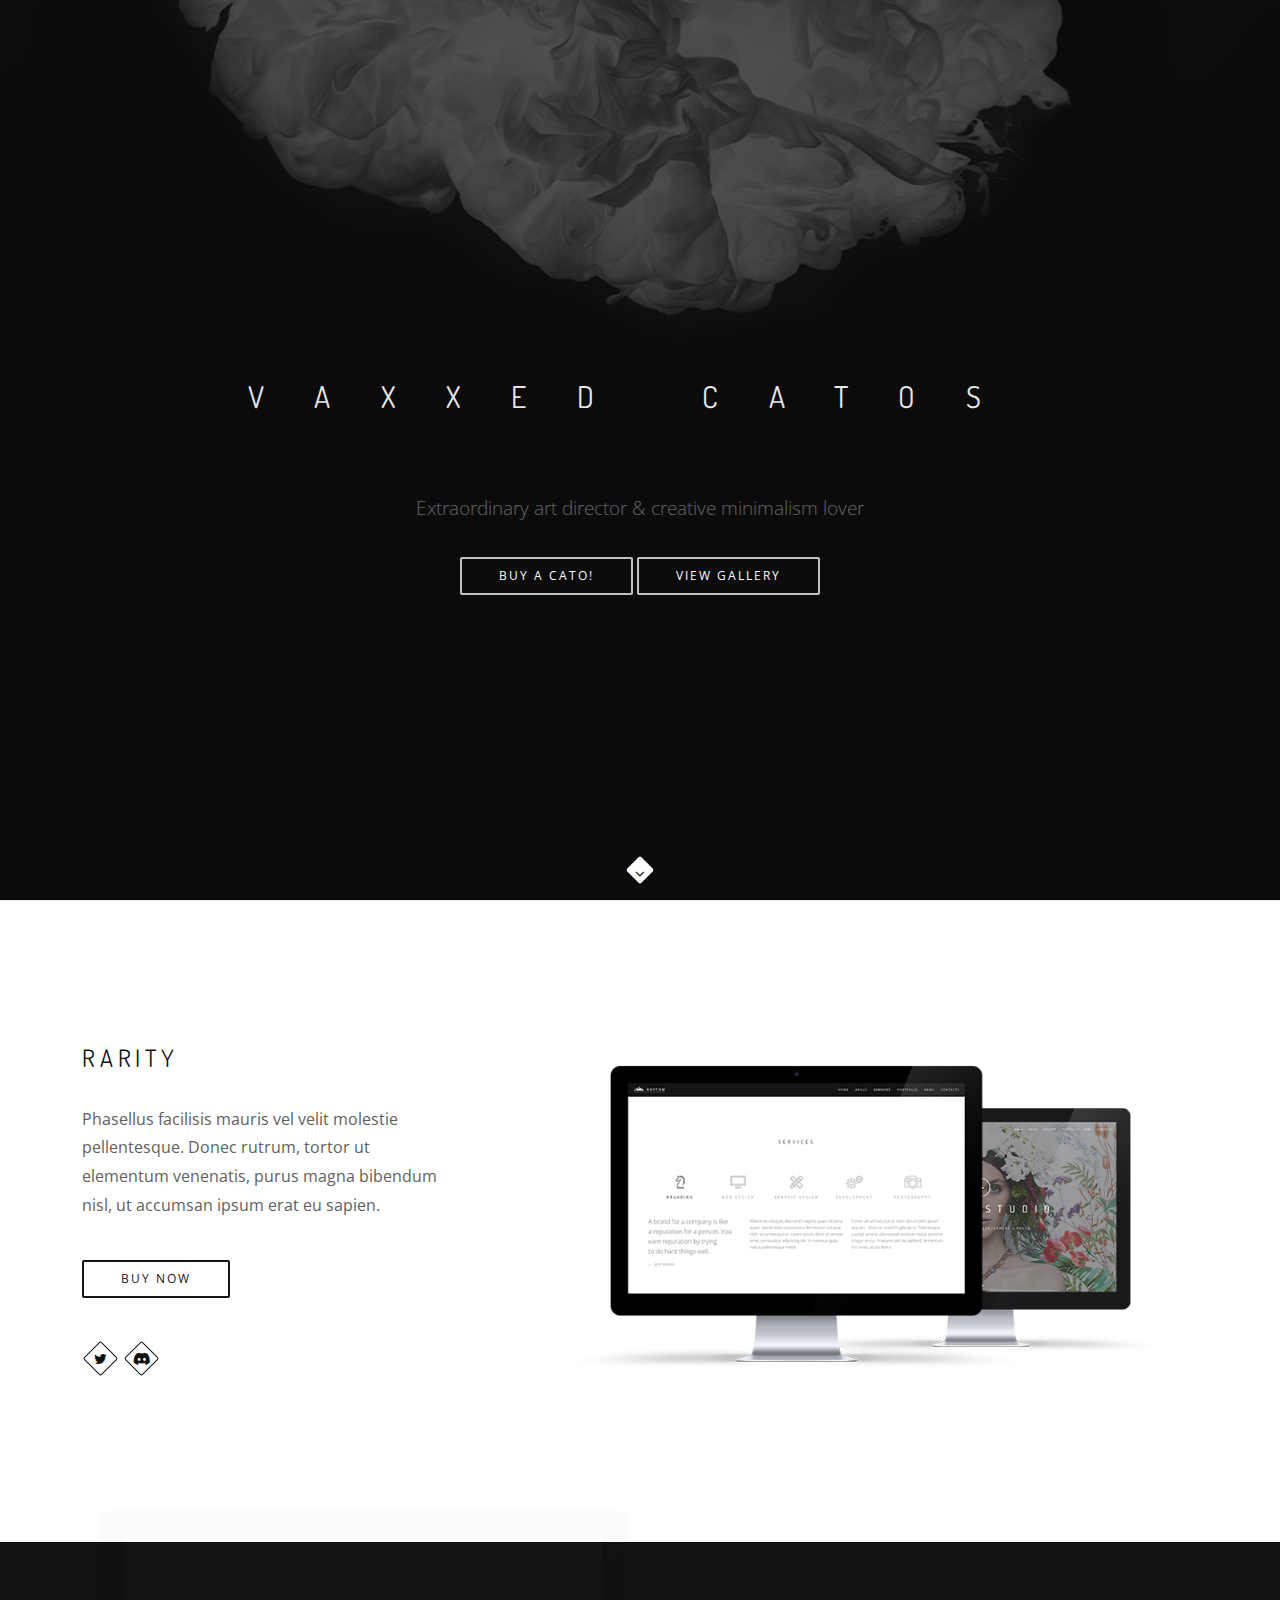
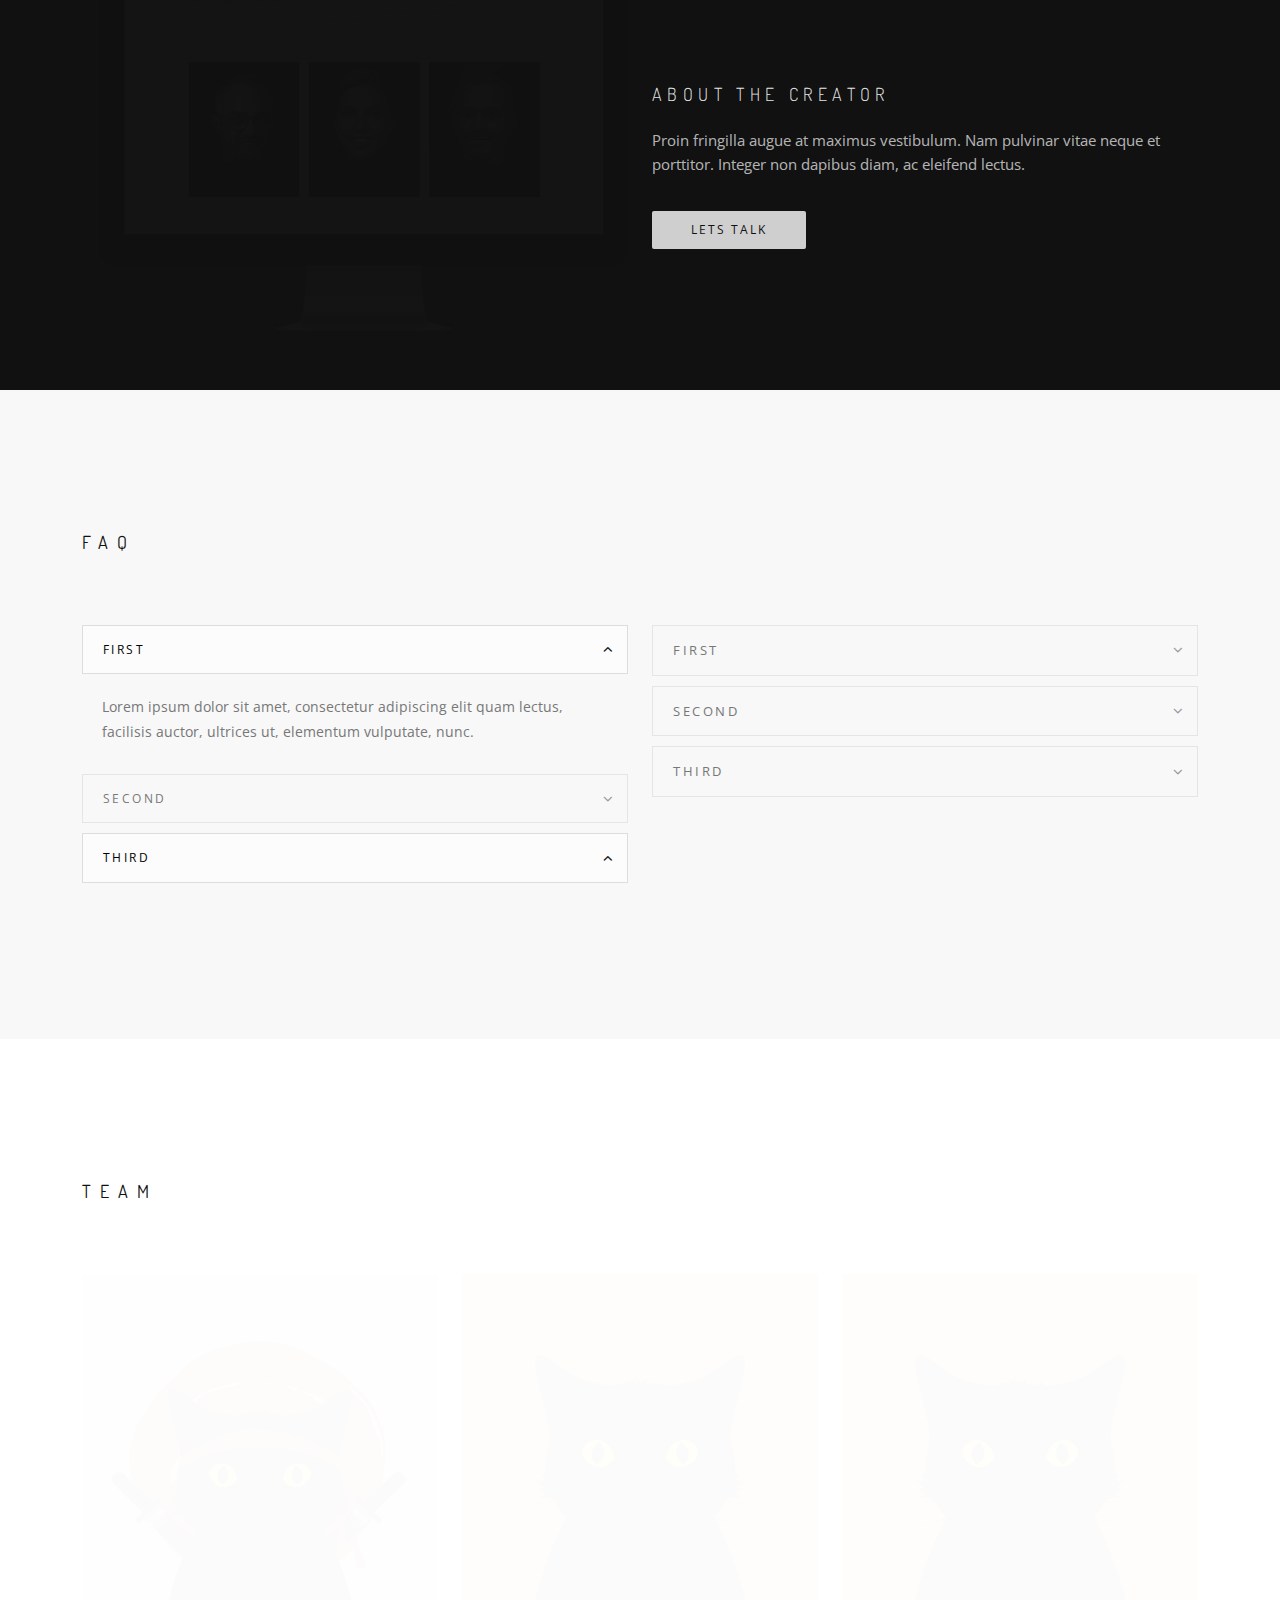
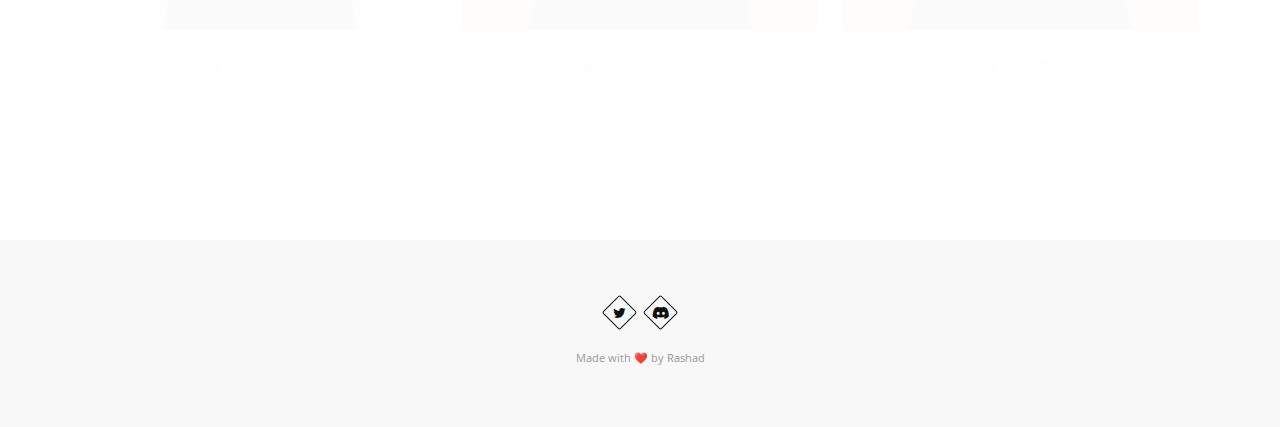
<file: index.html>
<!DOCTYPE html>
<html lang="en">
    
<head>
        <title>Vaxxed Catos NFT</title>
        <meta name="description" content="Vaxxed Catos NFT">
        <meta charset="utf-8">
        <meta name="author" content="Some content here">
        <!--[if IE]><meta http-equiv='X-UA-Compatible' content='IE=edge,chrome=1'><![endif]-->
        <meta name="viewport" content="width=device-width, initial-scale=1.0" />
        
        <!-- Favicons -->
        <link rel="shortcut icon" href="images/favicon.png">

        <!-- CSS -->
        <link rel="stylesheet" href="https://cdnjs.cloudflare.com/ajax/libs/font-awesome/6.0.0/css/all.min.css">
        <link rel="stylesheet" href="css/bootstrap.min.css">
        <link rel="stylesheet" href="css/style.css">
        <link rel="stylesheet" href="css/style-responsive.css">
        <link rel="stylesheet" href="css/animate.min.css">
        <link rel="stylesheet" href="css/vertical-rhythm.min.css">
        <link rel="stylesheet" href="css/owl.carousel.css">
        <link rel="stylesheet" href="css/magnific-popup.css">
    </head>
    <body class="appear-animate">
        
        <!-- Page Loader -->        
        <div class="page-loader">
            <div class="loader">Loading...</div>
        </div>
        <!-- End Page Loader -->

        <!-- Skip to Content -->
        <a href="#main" class="btn skip-to-content">Skip to Content</a>
        <!-- End Skip to Content -->
        
        <!-- Page Wrap -->
        <div class="page" id="top">
            
            <main id="main">
            
                <!-- Home Section -->
                <section class="home-section bg-dark-alfa-30 parallax-2" data-background="images/full-width-images/section-bg-1.jpg" id="home">
                    <div class="js-height-full container">
                        
                        <!-- Hero Content -->
                        <div class="home-content">
                            <div class="home-text">
                                
                                <h1 class="hs-line-1 font-alt mb-80 mb-xs-30 mt-70 mt-sm-0">
                                    Vaxxed Catos
                                </h1>
                                
                                <p class="hs-line-6">
                                    Extraordinary art director &&nbsp;creative minimalism lover
                                </p>

                                <div class="local-scroll" style="transition: all 0s ease 0s; min-height: 0px; min-width: 0px; line-height: 22px; border-width: 0px; margin: 0px; padding: 0px; letter-spacing: 0px; font-size: 14px;">

                                    <a href="#about" class="btn btn-mod btn-border-w btn-medium btn-round" style="transition: all 0.2s ease-out 0s; min-height: 0px; min-width: 0px; line-height: 18px; border-width: 2px; margin: 0px; padding: 8px 37px; letter-spacing: 2px; font-size: 12px;">
                                        Buy a Cato!
                                    </a>
                                    <a href="portfolio-lazyload.html" class="btn btn-mod btn-border-w btn-medium btn-round" style="transition: all 0.2s ease-out 0s; min-height: 0px; min-width: 0px; line-height: 18px; border-width: 2px; margin: 0px; padding: 8px 37px; letter-spacing: 2px; font-size: 12px;">View Gallery</a>

                                </div>
                                
                            </div>
                        </div>
                        <!-- End Hero Content -->
                        
                        <!-- Scroll Down -->
                        <div class="local-scroll">
                            <a href="#about" class="scroll-down"><i class="fa fa-angle-down scroll-down-icon"></i><span class="sr-only">Scroll to the next section</span></a>
                        </div>
                        <!-- End Scroll Down -->
                        
                    </div>
                </section>
                <!-- End Home Section -->

                <!-- Divider -->
                <hr class="mt-0 mb-0 "/>
                <!-- End Divider -->

                <section class="page-section" id="about">
                    <div class="container relative">

                        <div class="row">

                            <div class="col-md-5 col-lg-4 mb-sm-40">

                                <!-- About Project -->
                                <div class="text">

                                    <h3 class="font-alt mb-30 mb-xxs-10">Rarity</h3>
                                    <p>
                                        Phasellus facilisis mauris vel velit molestie pellentesque. Donec rutrum, tortor ut elementum venenatis, purus magna bibendum nisl, ut accumsan ipsum erat eu sapien.
                                    </p>

                                    <div class="mt-40">
                                        <a href="javascript:void(0)" class="btn btn-mod btn-border btn-round btn-medium">Buy Now</a>
                                    </div>

                                    <div class="footer-social-links mb-4 mt-5">
                                        <a href="#" title="Twitter" target="_blank"><i class="fa fa-twitter" aria-hidden="true"></i> <span class="sr-only">Twitter profile</span></a>
                                        <a href="#" title="Discord" target="_blank"><i class="fa-brands fa-discord"></i> <span class="sr-only">Discord profile</span></a>
                                    </div>

                                </div>
                                <!-- End About Project -->

                            </div>

                            <div class="col-md-7 offset-lg-1">

                                <!-- Work Gallery -->
                                <div class="work-full-media mt-0 white-shadow wow fadeInUp animated" style="visibility: visible; animation-name: fadeInUp;">
                                    <img src="images/promo-4.png" alt="">
                                </div>
                                <!-- End Work Gallery -->

                            </div>

                        </div>

                    </div>
                </section>
                
                
                <!-- Call Action Section -->
                <section class="page-section pt-0 pb-0 banner-section bg-dark" data-background="images/full-width-images/section-bg-2.jpg">
                    <div class="container relative">
                        
                        <div class="row">
                            <div class="col-sm-6 banner-image wow fadeInUp">
                                <img src="images/promo-1.png" alt="" />
                            </div>

                            <div class="col-sm-6">
                                
                                <div class="mt-140 mt-lg-80 mb-140 mb-lg-80">
                                    <div class="banner-content">
                                        <h3 class="banner-heading font-alt">About the Creator</h3>
                                        <div class="banner-decription">
                                            Proin fringilla augue at maximus vestibulum. Nam pulvinar vitae neque et porttitor. 
                                            Integer non dapibus diam, ac eleifend lectus.
                                        </div>
                                        <div class="local-scroll">
                                            <a href="javascript:void(0)" class="btn btn-mod btn-w btn-medium btn-round">Lets talk</a>
                                        </div>
                                    </div>
                                </div>
                                
                            </div>
                            
                        </div>
                        
                    </div>
                </section>
                <!-- End Call Action Section -->

                
                <section class="page-section bg-gray-lighter">
                    <div class="container relative">
                        <h2 class="section-title font-alt align-left mb-70 mb-sm-40">
                            FAQ
                        </h2>
                        <!-- Row -->
                        <div class="row">

                            <!-- Col -->

                            <div class="col-sm-6 mb-xs-40">

                                <!-- Accordion -->
                                <dl class="accordion">
                                    <dt>
                                        <a href="" role="button" class="" aria-expanded="false">First</a>
                                    </dt>
                                    <dd style="display: none;">
                                        Lorem ipsum dolor sit amet, consectetur adipiscing elit quam lectus, facilisis auctor, ultrices ut, elementum vulputate, nunc.
                                    </dd>
                                    <dt>
                                        <a href="" role="button" aria-expanded="false">Second</a>
                                    </dt>
                                    <dd style="display: none;">
                                        Donec nec justo eget felis facilisis fermentum. Aliquam porttitor mauris sit amet orci. Aenean dignissim pellentesque felis.
                                    </dd>
                                    <dt>
                                        <a href="" role="button" aria-expanded="true" class="active">Third</a>
                                    </dt>
                                    <dd style="">
                                        Lorem ipsum dolor sit amet, consectetuer adipiscing elit. Phasellus hendrerit. Pellentesque aliquet nibh nec urna.
                                    </dd>
                                </dl>
                                <!-- End Accordion -->

                            </div>

                            <!-- End Col -->

                            <!-- Col -->

                            <div class="col-sm-6 mb-xs-40">

                                <!-- Toggle -->
                                <dl class="toggle">
                                    <dt>
                                        <a href="" role="button" aria-expanded="false" class="">First</a>
                                    </dt>
                                    <dd style="display: none;">
                                        Pellentesque fermentum dolor. Aliquam quam lectus, facilisis auctor, ultrices ut, elementum vulputate, nunc.
                                    </dd>
                                    <dt>
                                        <a href="" role="button" aria-expanded="false">Second</a>
                                    </dt>
                                    <dd style="display: none;">
                                        Donec nec justo eget felis facilisis fermentum. Aliquam porttitor mauris sit amet orci. Aenean dignissim pellentesque felis.
                                    </dd>
                                    <dt>
                                        <a href="" role="button" aria-expanded="false">Third</a>
                                    </dt>
                                    <dd style="display: none;">
                                        Lorem ipsum dolor sit amet, consectetuer adipiscing elit. Phasellus hendrerit. Pellentesque aliquet nibh nec urna.
                                    </dd>
                                </dl>
                                <!-- End Toggle -->

                            </div>

                            <!-- End Col -->

                        </div>
                        <!-- End Row -->

                    </div>
                </section>
                
                <!-- About Section -->
                <section class="page-section">
                    <div class="container relative">

                        <h2 class="section-title font-alt align-left mb-70 mb-sm-40">
                            Team
                        </h2>

                        <div class="row">

                            <!-- Team item -->
                            <div class="col-sm-4 mb-xs-30 wow fadeInUp">
                                <div class="team-item">

                                    <div class="team-item-image">

                                        <img src="images/team/team-1.jpeg" alt="" />

                                        <div class="team-item-detail">

                                            <h4 class="font-alt normal">Hello & Welcome!</h4>

                                            <p>
                                                Lorem ipsum dolor sit amet, consectetur adipiscing elit lacus, a&nbsp;iaculis diam.
                                            </p>

                                            <div class="team-social-links">
                                                <a href="#" target="_blank"><i class="fa fa-facebook"></i><span class="sr-only">Facebook profile</span></a>
                                                <a href="#" target="_blank"><i class="fa fa-twitter"></i><span class="sr-only">Twitter profile</span></a>
                                                <a href="#" target="_blank"><i class="fa fa-pinterest"></i><span class="sr-only">Pinterest profile</span></a>
                                            </div>

                                        </div>
                                    </div>

                                    <div class="team-item-descr font-alt">

                                        <div class="team-item-name">
                                            @rashad
                                        </div>

                                        <div class="team-item-role">
                                            Creator
                                        </div>

                                    </div>

                                </div>
                            </div>
                            <!-- End Team item -->

                            <!-- Team item -->
                            <div class="col-sm-4 mb-xs-30 wow fadeInUp" data-wow-delay="0.1s">
                                <div class="team-item">

                                    <div class="team-item-image">

                                        <img src="images/team/team-2.jpeg" alt="" />

                                        <div class="team-item-detail">

                                            <h4 class="font-alt normal">Nice to meet!</h4>

                                            <p>
                                                Curabitur augue, nec finibus mauris pretium eu. Duis placerat ex gravida nibh tristique porta.
                                            </p>

                                            <div class="team-social-links">
                                                <a href="#" target="_blank"><i class="fa fa-facebook"></i><span class="sr-only">Facebook profile</span></a>
                                                <a href="#" target="_blank"><i class="fa fa-twitter"></i><span class="sr-only">Twitter profile</span></a>
                                                <a href="#" target="_blank"><i class="fa fa-pinterest"></i><span class="sr-only">Pinterest profile</span></a>
                                            </div>

                                        </div>
                                    </div>

                                    <div class="team-item-descr font-alt">

                                        <div class="team-item-name">
                                            @khosrov
                                        </div>

                                        <div class="team-item-role">
                                            Lead Designer
                                        </div>

                                    </div>

                                </div>
                            </div>
                            <!-- End Team item -->

                            <!-- Team item -->
                            <div class="col-sm-4 mb-xs-30 wow fadeInUp" data-wow-delay="0.2s">
                                <div class="team-item">

                                    <div class="team-item-image">

                                        <img src="images/team/team-3.jpeg" alt="" />

                                        <div class="team-item-detail">

                                            <h4 class="font-alt normal">Whats Up!</h4>

                                            <p>
                                                Adipiscing elit curabitur eu&nbsp;adipiscing lacus eu&nbsp;adipiscing lacus, a&nbsp;iaculis diam.
                                            </p>

                                            <div class="team-social-links">
                                                <a href="#" target="_blank"><i class="fa fa-facebook"></i><span class="sr-only">Facebook profile</span></a>
                                                <a href="#" target="_blank"><i class="fa fa-twitter"></i><span class="sr-only">Twitter profile</span></a>
                                                <a href="#" target="_blank"><i class="fa fa-pinterest"></i><span class="sr-only">Pinterest profile</span></a>
                                            </div>

                                        </div>
                                    </div>

                                    <div class="team-item-descr font-alt">

                                        <div class="team-item-name">
                                            @kain
                                        </div>

                                        <div class="team-item-role">
                                            Lead Developer
                                        </div>

                                    </div>

                                </div>
                            </div>
                            <!-- End Team item -->

                        </div>


                    </div>
                </section>
                <!-- End About Section -->

            </main>
            
            <!-- Foter -->
            <footer class="page-section bg-gray-lighter footer pb-60 pt-60">
                <div class="container">
                    
                    <!-- Social Links -->
                    <div class="footer-social-links mb-4">
                        <a href="#" title="Twitter" target="_blank"><i class="fa fa-twitter"></i> <span class="sr-only">Twitter profile</span></a>
                        <a href="#" title="Discord" target="_blank"><i class="fa-brands fa-discord"></i> <span class="sr-only">Discord profile</span></a>
                    </div>
                    <!-- End Social Links -->
                    
                    <!-- Footer Text -->
                    <div class="footer-text">
                        <div class="footer-made">
                            Made with ❤️ by Rashad
                        </div>
                    </div>
                    <!-- End Footer Text --> 
                    
                 </div>
                 
            </footer>
            <!-- End Foter -->

        </div>
        <!-- End Page Wrap -->
        
        
        <!-- JS -->
        <script type="text/javascript" src="js/jquery-3.5.1.min.js"></script>
        <script type="text/javascript" src="js/jquery.easing.1.3.js"></script>
        <script type="text/javascript" src="js/bootstrap.bundle.min.js"></script>        
        <script type="text/javascript" src="js/SmoothScroll.js"></script>
        <script type="text/javascript" src="js/jquery.scrollTo.min.js"></script>
        <script type="text/javascript" src="js/jquery.localScroll.min.js"></script>
        <script type="text/javascript" src="js/jquery.viewport.mini.js"></script>
        <script type="text/javascript" src="js/jquery.countTo.js"></script>
        <script type="text/javascript" src="js/jquery.appear.js"></script>
        <script type="text/javascript" src="js/jquery.sticky.js"></script>
        <script type="text/javascript" src="js/jquery.parallax-1.1.3.js"></script>
        <script type="text/javascript" src="js/jquery.fitvids.js"></script>
        <script type="text/javascript" src="js/owl.carousel.min.js"></script>
        <script type="text/javascript" src="js/isotope.pkgd.min.js"></script>
        <script type="text/javascript" src="js/imagesloaded.pkgd.min.js"></script>
        <script type="text/javascript" src="js/jquery.magnific-popup.min.js"></script>
        <script type="text/javascript" src="js/wow.min.js"></script>
        <script type="text/javascript" src="js/masonry.pkgd.min.js"></script>
        <script type="text/javascript" src="js/morphext.js"></script>
        <script type="text/javascript" src="js/jquery.lazyload.min.js"></script>
        <script type="text/javascript" src="js/all.js"></script>
        <script type="text/javascript" src="js/contact-form.js"></script>
        <script type="text/javascript" src="js/jquery.ajaxchimp.min.js"></script>       
        <!--[if lt IE 10]><script type="text/javascript" src="js/placeholder.js"></script><![endif]-->
        
    </body>

</html>
</file>
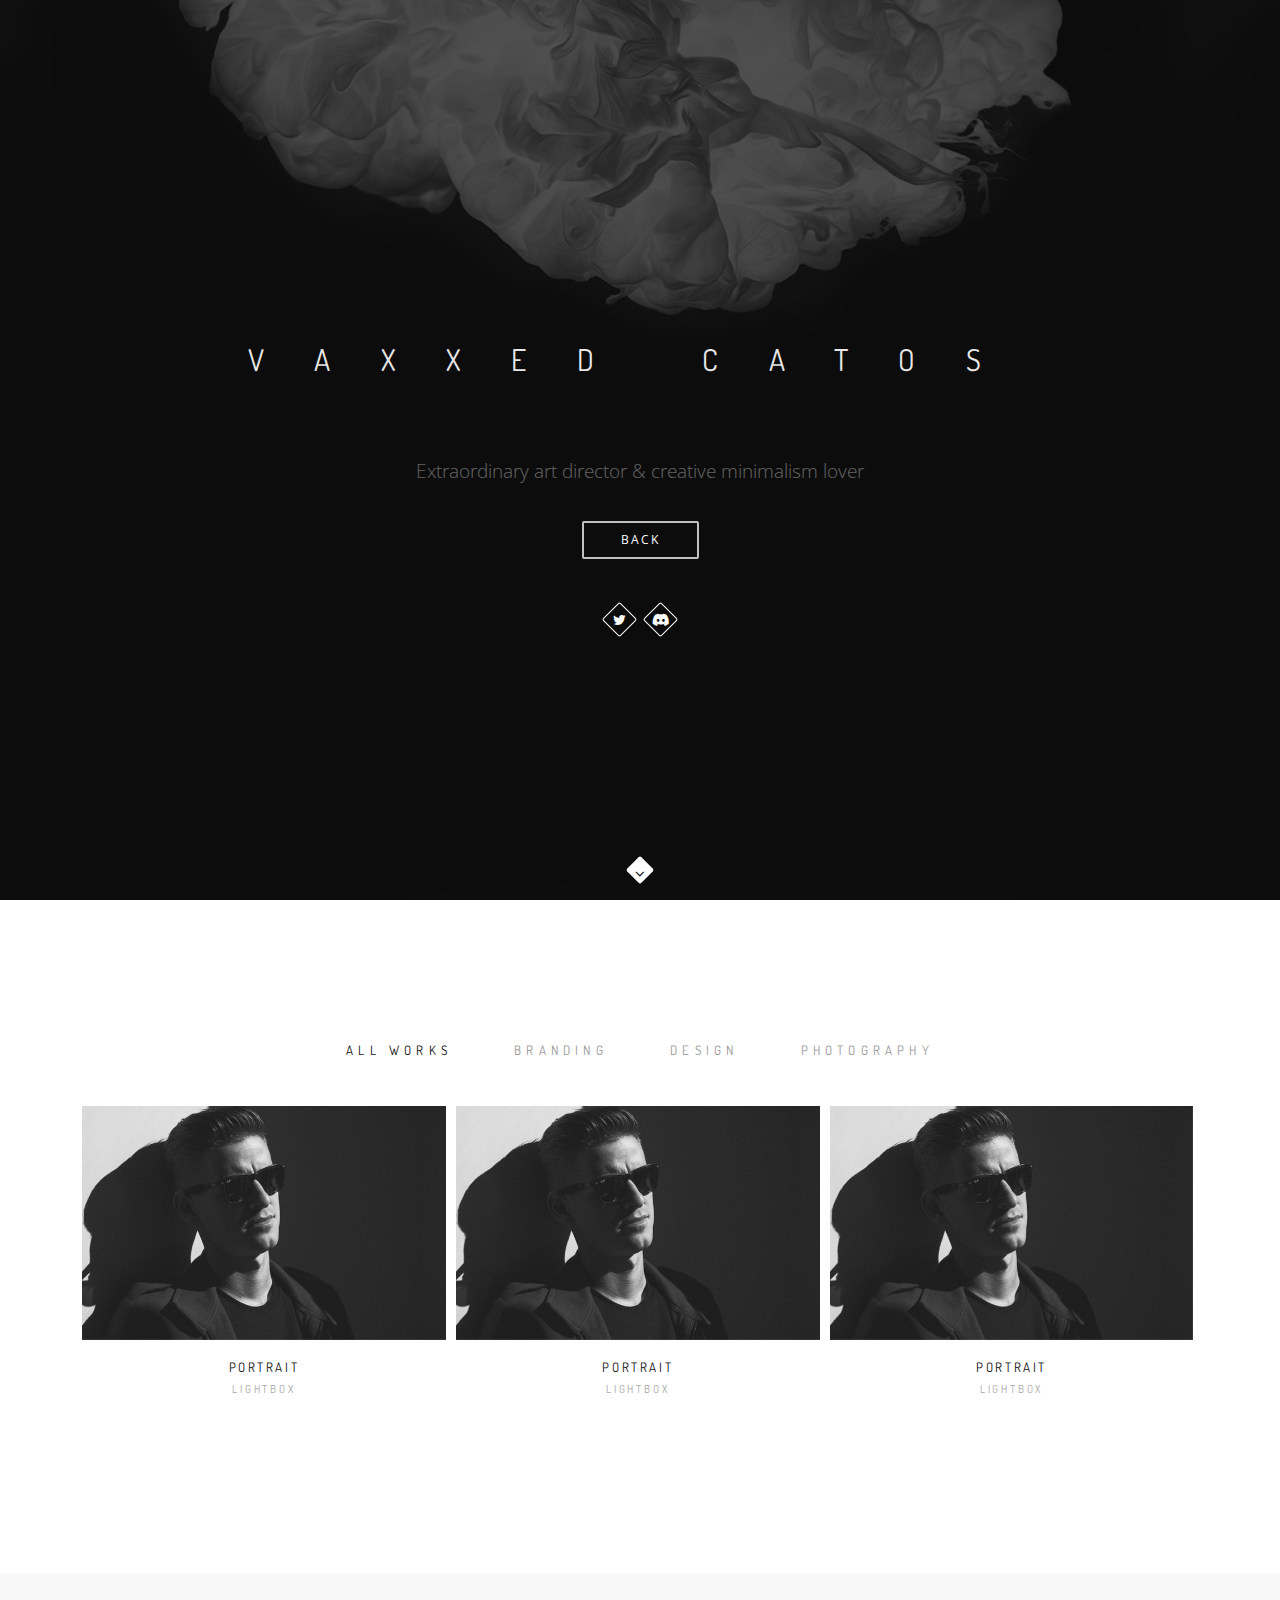
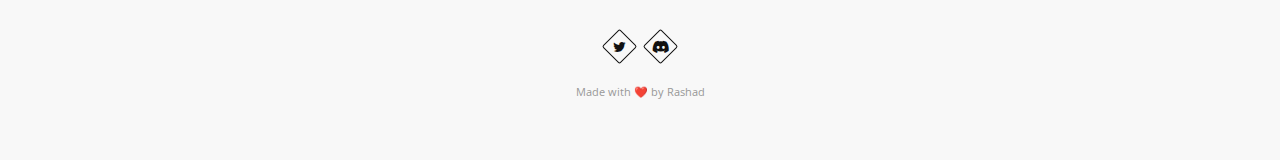
<file: portfolio-lazyload.html>
<!DOCTYPE html>
<html lang="en">
    
<head>
        <title>Vaxxed Catos NFT</title>
        <meta name="description" content="Vaxxed Catos NFT">
        <meta charset="utf-8">
        <meta name="author" content="Some content here">
        <!--[if IE]><meta http-equiv='X-UA-Compatible' content='IE=edge,chrome=1'><![endif]-->
        <meta name="viewport" content="width=device-width, initial-scale=1.0" />
        
        <!-- Favicons -->
        <link rel="shortcut icon" href="images/favicon.png">

        <!-- CSS -->
        <link rel="stylesheet" href="https://cdnjs.cloudflare.com/ajax/libs/font-awesome/6.0.0/css/all.min.css">
        <link rel="stylesheet" href="css/bootstrap.min.css">
        <link rel="stylesheet" href="css/style.css">
        <link rel="stylesheet" href="css/style-responsive.css">
        <link rel="stylesheet" href="css/animate.min.css">
        <link rel="stylesheet" href="css/vertical-rhythm.min.css">
        <link rel="stylesheet" href="css/owl.carousel.css">
        <link rel="stylesheet" href="css/magnific-popup.css">
        <style>
            .header-social-links a:before{
                border: 1px solid #fff !important;
            }
        </style>
    </head>
    <body class="appear-animate">
        
        <!-- Page Loader -->        
        <div class="page-loader">
            <div class="loader">Loading...</div>
        </div>
        <!-- End Page Loader -->

        <!-- Skip to Content -->
        <a href="#main" class="btn skip-to-content">Skip to Content</a>
        <!-- End Skip to Content -->
        
        <!-- Page Wrap -->
        <div class="page" id="top">
            
            <main id="main">
                <!-- Home Section -->
                <section class="home-section bg-dark-alfa-30 parallax-2" data-background="images/full-width-images/section-bg-1.jpg" id="home">
                    <div class="js-height-full container">

                        <!-- Hero Content -->
                        <div class="home-content">
                            <div class="home-text">

                                <h1 class="hs-line-1 font-alt mb-80 mb-xs-30 mt-70 mt-sm-0">
                                    Vaxxed Catos
                                </h1>

                                <p class="hs-line-6">
                                    Extraordinary art director &&nbsp;creative minimalism lover
                                </p>

                                <div class="local-scroll" style="transition: all 0s ease 0s; min-height: 0px; min-width: 0px; line-height: 22px; border-width: 0px; margin: 0px; padding: 0px; letter-spacing: 0px; font-size: 14px;">

                                    <a href="index.html" class="btn btn-mod btn-border-w btn-medium btn-round" style="transition: all 0.2s ease-out 0s; min-height: 0px; min-width: 0px; line-height: 18px; border-width: 2px; margin: 0px; padding: 8px 37px; letter-spacing: 2px; font-size: 12px;">
                                        Back
                                    </a>

                                </div>

                                <div class="footer-social-links header-social-links mt-5">
                                    <a href="#" title="Twitter" target="_blank" class="text-white"><i class="fa fa-twitter"></i> <span class="sr-only">Twitter profile</span></a>
                                    <a href="#" title="Discord" target="_blank" class="text-white"><i class="fa-brands fa-discord"></i> <span class="sr-only">Discord profile</span></a>
                                </div>

                            </div>
                        </div>
                        <!-- End Hero Content -->

                        <!-- Scroll Down -->
                        <div class="local-scroll">
                            <a href="#about" class="scroll-down"><i class="fa fa-angle-down scroll-down-icon"></i><span class="sr-only">Scroll to the next section</span></a>
                        </div>
                        <!-- End Scroll Down -->

                    </div>
                </section>
                <!-- End Home Section -->
                
                
                <!-- Portfolio Section -->
                <section class="page-section" id="about">
                    <div class="container relative">
                        
                        <!-- Works Filter -->                    
                        <div class="works-filter font-alt align-center" role="tablist">
                            <a href="#" class="filter active" role="tab" aria-selected="true" data-filter="*">All works</a>
                            <a href="#branding" class="filter" role="tab" aria-selected="false" data-filter=".branding">Branding</a>
                            <a href="#design" class="filter" role="tab" aria-selected="false" data-filter=".design">Design</a>
                            <a href="#photography" class="filter" role="tab" aria-selected="false" data-filter=".photography">Photography</a>
                        </div>                    
                        <!-- End Works Filter -->
                        
                        <!-- Works Grid -->
                        <ul class="works-grid work-grid-3 work-grid-gut clearfix font-alt hover-white" id="work-grid">
                            
                            <!-- Work Item (Lightbox) -->
                            <li class="work-item mix photography">
                                <a href="images/portfolio/projects-1.jpg" class="work-lightbox-link mfp-image">
                                    <div class="work-img">
                                        <img class="work-img img-lazy-work" src="images/portfolio/projects-thumb.gif" data-original="images/portfolio/projects-1.jpg" width="650" height="418" alt="Work" />
                                    </div>
                                    <div class="work-intro">
                                        <h3 class="work-title">Portrait</h3>
                                        <div class="work-descr">
                                            Lightbox
                                        </div>
                                    </div>
                                </a>
                            </li>
                            <!-- End Work Item -->

                            <!-- Work Item (Lightbox) -->
                            <li class="work-item mix photography">
                                <a href="images/portfolio/projects-1.jpg" class="work-lightbox-link mfp-image">
                                    <div class="work-img">
                                        <img class="work-img img-lazy-work" src="images/portfolio/projects-thumb.gif" data-original="images/portfolio/projects-1.jpg" width="650" height="418" alt="Work" />
                                    </div>
                                    <div class="work-intro">
                                        <h3 class="work-title">Portrait</h3>
                                        <div class="work-descr">
                                            Lightbox
                                        </div>
                                    </div>
                                </a>
                            </li>
                            <!-- End Work Item -->

                            <!-- Work Item (Lightbox) -->
                            <li class="work-item mix photography">
                                <a href="images/portfolio/projects-1.jpg" class="work-lightbox-link mfp-image">
                                    <div class="work-img">
                                        <img class="work-img img-lazy-work" src="images/portfolio/projects-thumb.gif" data-original="images/portfolio/projects-1.jpg" width="650" height="418" alt="Work" />
                                    </div>
                                    <div class="work-intro">
                                        <h3 class="work-title">Portrait</h3>
                                        <div class="work-descr">
                                            Lightbox
                                        </div>
                                    </div>
                                </a>
                            </li>
                            <!-- End Work Item -->
                            
                        </ul>
                        <!-- End Works Grid -->
                        
                    </div>
                </section>
                <!-- End Portfolio Section -->
                
            </main>

            <!-- Foter -->
            <footer class="page-section bg-gray-lighter footer pb-60 pt-60">
                <div class="container">

                    <!-- Social Links -->
                    <div class="footer-social-links mb-4">
                        <a href="#" title="Twitter" target="_blank"><i class="fa fa-twitter"></i> <span class="sr-only">Twitter profile</span></a>
                        <a href="#" title="Discord" target="_blank"><i class="fa-brands fa-discord"></i> <span class="sr-only">Discord profile</span></a>
                    </div>
                    <!-- End Social Links -->

                    <!-- Footer Text -->
                    <div class="footer-text">
                        <div class="footer-made">
                            Made with ❤️ by Rashad
                        </div>
                    </div>
                    <!-- End Footer Text -->

                </div>

            </footer>
            <!-- End Foter -->
        </div>
        <!-- End Page Wrap -->
        
        
        <!-- JS -->
        <script type="text/javascript" src="js/jquery-3.5.1.min.js"></script>
        <script type="text/javascript" src="js/jquery.easing.1.3.js"></script>
        <script type="text/javascript" src="js/bootstrap.bundle.min.js"></script>        
        <script type="text/javascript" src="js/SmoothScroll.js"></script>
        <script type="text/javascript" src="js/jquery.scrollTo.min.js"></script>
        <script type="text/javascript" src="js/jquery.localScroll.min.js"></script>
        <script type="text/javascript" src="js/jquery.viewport.mini.js"></script>
        <script type="text/javascript" src="js/jquery.countTo.js"></script>
        <script type="text/javascript" src="js/jquery.appear.js"></script>
        <script type="text/javascript" src="js/jquery.sticky.js"></script>
        <script type="text/javascript" src="js/jquery.parallax-1.1.3.js"></script>
        <script type="text/javascript" src="js/jquery.fitvids.js"></script>
        <script type="text/javascript" src="js/owl.carousel.min.js"></script>
        <script type="text/javascript" src="js/isotope.pkgd.min.js"></script>
        <script type="text/javascript" src="js/imagesloaded.pkgd.min.js"></script>
        <script type="text/javascript" src="js/jquery.magnific-popup.min.js"></script>
        <script type="text/javascript" src="js/wow.min.js"></script>
        <script type="text/javascript" src="js/masonry.pkgd.min.js"></script>
        <script type="text/javascript" src="js/morphext.js"></script>
        <script type="text/javascript" src="js/jquery.lazyload.min.js"></script>
        <script type="text/javascript" src="js/all.js"></script>
        <script type="text/javascript" src="js/contact-form.js"></script>
        <script type="text/javascript" src="js/jquery.ajaxchimp.min.js"></script>       
        <!--[if lt IE 10]><script type="text/javascript" src="js/placeholder.js"></script><![endif]-->
    </body>

</html>
</file>
<file: css/style.css>
@charset "utf-8";
/*------------------------------------------------------------------
[Master Stylesheet]

Project: Rhythm
Version: 3.3
Last change: 11 August 2021
Primary use: MultiPurpose Template  
-------------------------------------------------------------------*/

@import "font-awesome.min.css";
@import "et-line.css";
@import url(https://fonts.googleapis.com/css?family=Open+Sans:400italic,700italic,400,300,700);
@import url(https://fonts.googleapis.com/css?family=Dosis:300,400,700);

/*------------------------------------------------------------------
[Table of contents]

1. Common styles
2. Page loader / .page-loader
3. Typography
4. Buttons
5. Forms fields
6. Home sections / .home-section
    6.1. Home content
    6.2. Scroll down icon
    6.3. Headings styles
7. Compact bar / .nav-bar-compact
8. Classic menu bar / .main-nav
9. Sections styles / .page-section, .small-section, .split-section
10. Alternative services / .alt-service-grid
11. Team / .team-grid
12. Features
13. Benefits (Process)
14. Counters
15. Portfolio / #portfolio
    15.1. Works filter
    15.2. Works grid
    15.3. Works full view
16. Banner section
17. Testimonial
    17.1. Logotypes
18. Post previews (news section)
19. Newsletter
20. Contact section
    20.1. Contact form
21. Bottom menu / .bot-menu
22. Google maps  /.google-map
23. Footer / .footer
24. Blog
    24.1. Pagination
    24.2. Comments
    24.3. Sidebar
25. Shop
26. Pricing
27. Shortcodes
    27.1. Owl Carousel
    27.2. Tabs
    27.3. Tabs minimal
    27.4. Alert messages
    27.5. Accordion
    27.6. Toggle
    27.7. Progress bars
    27.8. Font icons examples
    27.9. Intro page
28. Special demos
29. Skip to Content Link
30. Improve the readability
31. Wow animation fix
32. Morphext


/*------------------------------------------------------------------
# [Color codes]

# Black (active elements, links, text) #111
# Gray (text) #777
# Dark #111
# Dark Lighter #252525
# Gray BG #f4f4f4
# Gray BG Lighter #f8f8f8
# Mid grey #5f5f5f
# Borders #e9e9e9

# */


/*------------------------------------------------------------------
[Typography]

Body:               14px/1.6 "Open Sans", arial, sans-serif;
Headers:            Dosis, arial, sans-serif;
Serif:              "Times New Roman", Times, serif;
Section Title:      35px/1.3 "Open Sans", arial, sans-serif;
Section Heading:    24px/1.3 "Open Sans", arial, sans-serif;
Section Text:       15px/1.7 "Open Sans", arial, sans-serif;

-------------------------------------------------------------------*/


/* ==============================
   Common styles
   ============================== */
  
.align-center{ text-align:center !important; }
.align-left{ text-align:left !important;}
.align-right{ text-align:right !important; }
.text-justify{ text-align: justify !important; }
.left{float:left !important;}
.right{float:right !important;}
.relative{position:relative;}
.hidden{display:none;}
.inline-block{display:inline-block;}
.white{ color: #fff !important; }
.black{ color: #111 !important; }
.color{ color: #e41919 !important; }
.glass{ opacity: .5; };
.image-fullwidth img{
    width: 100%;
}
.stick-fixed{
    position: fixed !important;
    top: 0;
    left: 0;
}
.round{
    -webkit-border-radius: 2px !important;
    -moz-border-radius: 2px !important;
    border-radius: 2px !important;
}

::-moz-selection{ color: #fff; background:#000; }
::-webkit-selection{ color: #fff;    background:#000; }
::selection{ color: #fff;    background:#000; }

.animate, .animate *{
    -webkit-transition: all 0.27s cubic-bezier(0.000, 0.000, 0.580, 1.000);  
    -moz-transition: all 0.27s cubic-bezier(0.000, 0.000, 0.580, 1.000); 
    -o-transition: all 0.27s cubic-bezier(0.000, 0.000, 0.580, 1.000);
    -ms-transition: all 0.27s cubic-bezier(0.000, 0.000, 0.580, 1.000); 
    transition: all 0.27s cubic-bezier(0.000, 0.000, 0.580, 1.000);
}
.no-animate, .no-animate *{
    -webkit-transition: 0 none !important;  
    -moz-transition: 0 none !important;  
    -ms-transition: 0 none !important;
    -o-transition: 0 none !important;    
    transition:0 none !important;  
}

.shadow{
    -webkit-box-shadow: 0px 3px 50px rgba(0, 0, 0, .15);
    -moz-box-shadow: 0px 3px 50px rgba(0, 0, 0, .15);
    box-shadow: 0px 3px 50px rgba(0, 0, 0, .15);
}
.white-shadow{
    -webkit-box-shadow: 0px 0px 200px rgba(255, 255, 255, .2);
    -moz-box-shadow: 0px 0px 200px rgba(255, 255, 255, .2);
    box-shadow: 0px 0px 200px rgba(255, 255, 255, .2);
}

.clearlist, .clearlist li {
    list-style: none;
    padding: 0;
    margin: 0;
    background: none;
}

.full-wrapper {
    margin: 0 2%;
}
@media (min-width: 768px) {
    .container{
    	width: 750px;
    }
}
@media (min-width: 992px){ 
    .container{
        width: 970px;
    }
}
@media (min-width: 1200px){ 
    .container{
        width: 1170px;
    }
}
.container-fluid{
    max-width: 1170px;
    margin: 0 auto;
    padding: 0 20px;
    
    -webkit-box-sizing: border-box;
    -moz-box-sizing: border-box;
    box-sizing: border-box;
}
.container-1400{
    max-width: 1400px;
    margin: 0 auto;
    padding-left: 2%;
    padding-right: 2%;
    -webkit-box-sizing: border-box;
    -moz-box-sizing: border-box;
    box-sizing: border-box;
}
:root{
    scroll-behavior: auto;
}
html{
    overflow-y: scroll;
    -ms-overflow-style: scrollbar;
}
html, body{
    height: 100%;
    -webkit-font-smoothing: antialiased;
}
.page{
    overflow: hidden;
}

.body-masked{
    display: none;
    width: 100%;
    height: 100%;
    position: fixed;
    top: 0;
    left: 0;
    background: #fff url(../images/loader.gif) no-repeat center center;
    z-index: 100000;    
}

.mask-delay{
    -webkit-animation-delay: 0.75s;
    -moz-animation-delay: 0.75s;
    animation-delay: 0.75s;
}
.mask-speed{
    -webkit-animation-duration: 0.25s !important;
    -moz-animation-duration: 0.25s !important;
    animation-duration: 0.25s !important;
} 
iframe{
    border: none;
}
a, b, div, ul, li{
    -webkit-tap-highlight-color: rgba(0,0,0,0); 
    -webkit-tap-highlight-color: transparent; 
    -moz-outline-: none;
}
a:focus:not(.focus-visible),
a:active,
section:focus,
div:active,
div:focus{
    -moz-outline: none;
    outline: none;
}
a:focus.focus-visible,
button:focus.focus-visible,
div:focus.focus-visible{
    -moz-outline: 2px dotted #36a367 !important;
    outline: 2px dotted #36a367 !important;
    outline-offset: 0 !important;
}

img:not([draggable]), embed, object, video{
    max-width: 100%;
    height: auto;
}



/* ==============================
   Page loader
   ============================== */


.page-loader{
    display:block;
    width: 100%;
    height: 100%;
    position: fixed;
    top: 0;
    left: 0;
    background: #fefefe;
    z-index: 100000;    
}

.loader{
    width: 50px;
    height: 50px;
    position: absolute;
    top: 50%;
    left: 50%;
    margin: -25px 0 0 -25px;
    font-size: 10px;
    text-indent: -12345px;
    border-top: 1px solid rgba(0,0,0, 0.08);
    border-right: 1px solid rgba(0,0,0, 0.08);
    border-bottom: 1px solid rgba(0,0,0, 0.08);
    border-left: 1px solid rgba(0,0,0, 0.5);
  
    -webkit-border-radius: 50%;
    -moz-border-radius: 50%;
    border-radius: 50%;
  
    -webkit-animation: spinner 700ms infinite linear;
    -moz-animation: spinner 700ms infinite linear;
    -ms-animation: spinner 700ms infinite linear;
    -o-animation: spinner 700ms infinite linear;
    animation: spinner 700ms infinite linear;
    
    will-change: transform;
  
    z-index: 100001;
}

@-webkit-keyframes spinner {
  0% {
    -webkit-transform: rotate(0deg);
    -moz-transform: rotate(0deg);
    -ms-transform: rotate(0deg);
    -o-transform: rotate(0deg);
    transform: rotate(0deg);
  }

  100% {
    -webkit-transform: rotate(360deg);
    -moz-transform: rotate(360deg);
    -ms-transform: rotate(360deg);
    -o-transform: rotate(360deg);
    transform: rotate(360deg);
  }
}

@-moz-keyframes spinner {
  0% {
    -webkit-transform: rotate(0deg);
    -moz-transform: rotate(0deg);
    -ms-transform: rotate(0deg);
    -o-transform: rotate(0deg);
    transform: rotate(0deg);
  }

  100% {
    -webkit-transform: rotate(360deg);
    -moz-transform: rotate(360deg);
    -ms-transform: rotate(360deg);
    -o-transform: rotate(360deg);
    transform: rotate(360deg);
  }
}

@-o-keyframes spinner {
  0% {
    -webkit-transform: rotate(0deg);
    -moz-transform: rotate(0deg);
    -ms-transform: rotate(0deg);
    -o-transform: rotate(0deg);
    transform: rotate(0deg);
  }

  100% {
    -webkit-transform: rotate(360deg);
    -moz-transform: rotate(360deg);
    -ms-transform: rotate(360deg);
    -o-transform: rotate(360deg);
    transform: rotate(360deg);
  }
}

@keyframes spinner {
  0% {
    -webkit-transform: rotate(0deg);
    -moz-transform: rotate(0deg);
    -ms-transform: rotate(0deg);
    -o-transform: rotate(0deg);
    transform: rotate(0deg);
  }

  100% {
    -webkit-transform: rotate(360deg);
    -moz-transform: rotate(360deg);
    -ms-transform: rotate(360deg);
    -o-transform: rotate(360deg);
    transform: rotate(360deg);
  }
}



/* ==============================
   Typography
   ============================== */

body{
    color: #111;
    font-size: 14px;
    font-family: "Open Sans", arial, sans-serif;
    line-height: 1.6;    
    -webkit-font-smoothing: antialiased;
}

a{
    color: #111;
    text-decoration: underline;
}
a:hover{
    color: #888;
    text-decoration: underline;
}

h1,h2,h3,h4,h5,h6{
    margin-bottom: 1.3em;
    line-height: 1.4;
    font-weight: 400;
   
}
h1, .h1{
    font-size: 32px;
}
h2, .h2,{
    font-size: 28px;
}
h3, .h3{
    font-size: 24px;
}
h4, .h4{
    font-size: 18px;
}
h5, .h5{
    font-size: 14px;
}
h6, .h6{
    font-size: 12px;
    font-weight: 700;
}
p{
    margin: 0 0 2em 0;
}
ul, ol{
    margin: 0 0 1.5em 0;
}
blockquote{
    margin: 3em 0 3em 0;
    padding: 0;
    border: none;
    background: none;
    font-style: normal;
    line-height: 1.7;
    color: #777;
}
blockquote p{
    margin-bottom: 1em;
    font-size: 24px;
    font-weight: 300;
    font-style: normal;
    line-height: 1.6;
}
blockquote footer{    
    font-size: 11px;
    font-weight: 400;
    text-transform: uppercase;
    letter-spacing: 2px;
}
dl dt{
    margin-bottom: 5px;
}
dl dd{
    margin-bottom: 15px;
}
pre{
    background-color: #f9f9f9;
    border-color: #ddd;

}
hr{
    background-color: #000;
    opacity: .08;
}
hr.white{
    background-color: #fff
}
.uppercase{
    text-transform: uppercase;
    letter-spacing: 1px;
}
.font-alt{
    font-family: Dosis, arial, sans-serif;
    text-transform: uppercase;
    letter-spacing: 0.2em;
}
.serif{
    font-family: "Times New Roman", Times, serif;
    font-style: italic;
    font-weight: normal;
}
.normal{
    font-weight: normal;
}
.strong,
strong{
    font-weight: 700 !important;
}
.lead{
    margin: 1em 0 2em 0;
    font-size: 140%;
    line-height: 1.6;
}
.text{        
    font-size: 16px;
    font-weight: 300;
    color: #5f5f5f;
    line-height: 1.8;
}
.text h1,
.text h2,
.text h3,
.text h4,
.text h5,
.text h6{
    color: #111;
}

.dropcap{
    float: left;
    font-size: 3em;
    line-height: 1;
    padding: 2px 8px 2px 0;    
}

.table td{
    border-color: #ddd;
}
.table tr:first-child td{
    border-top: 1px solid #ddd;
}

.big-icon{
    display: block;
    width: 90px;
    height: 90px;
    margin: 0 auto 20px;
    border: 3px solid #fff;
    text-align: center;
    line-height: 88px;
    font-size: 32px;
    color: rgba(255,255,255, .97);
    
    -webkit-border-radius: 50%;
    -moz-border-radius: 50%;
    border-radius: 50%;
    
    -webkit-transition: all 0.27s cubic-bezier(0.000, 0.000, 0.580, 1.000);  
    -moz-transition: all 0.27s cubic-bezier(0.000, 0.000, 0.580, 1.000); 
    -o-transition: all 0.27s cubic-bezier(0.000, 0.000, 0.580, 1.000);
    -ms-transition: all 0.27s cubic-bezier(0.000, 0.000, 0.580, 1.000); 
    transition: all 0.27s cubic-bezier(0.000, 0.000, 0.580, 1.000);
}
.big-icon .fa-play{
    position: relative;
    left: 4px;
}
.big-icon.big-icon-rs{
    border: none;
    width: auto;
    height: auto;
    font-size: 96px;
}

.big-icon-link{
    display: inline-block;
    text-decoration: none;
}
.big-icon-link:hover{
    border-color: transparent !important;
}
.big-icon-link:hover .big-icon{
    border-color: #fff;
    color: #fff;
    
    -webkit-transition: 0 none !important;  
    -moz-transition: 0 none !important;  
    -ms-transition: 0 none !important;
    -o-transition: 0 none !important;    
    transition:0 none !important;  
}
.big-icon-link:active .big-icon{
    -webkit-transform: scale(0.99);
    -moz-transform: scale(0.99);
    -o-transform: scale(0.99);
    -ms-transform: scale(0.99);
    transform: scale(0.99);
}

.wide-heading{
    display: block;
    margin-bottom: 10px;
    font-size: 48px;
    font-weight: 400;
    letter-spacing: 0.4em;    
    text-align: center;
    text-transform: uppercase;
    opacity: .9;
    
    -webkit-transition: all 0.27s cubic-bezier(0.000, 0.000, 0.580, 1.000);  
    -moz-transition: all 0.27s cubic-bezier(0.000, 0.000, 0.580, 1.000); 
    -o-transition: all 0.27s cubic-bezier(0.000, 0.000, 0.580, 1.000);
    -ms-transition: all 0.27s cubic-bezier(0.000, 0.000, 0.580, 1.000); 
    transition: all 0.27s cubic-bezier(0.000, 0.000, 0.580, 1.000);
}

.big-icon-link:hover,
.big-icon-link:hover .wide-heading{
    color: #fff;
    text-decoration: none;
}
.sub-heading{
    font-size: 16px;
    font-style: italic;
    text-align: center;
    line-height: 1.3;
    color: rgba(255,255,255, .75);
}

.big-icon.black{
    color: #000;
    border-color: rgba(0,0,0, .75);
}
.big-icon-link:hover .big-icon.black{
    color: #000;
    border-color: #000;
}
.wide-heading.black{
    color: rgba(0,0,0, .87);
}
.big-icon-link.black:hover,
.big-icon-link:hover .wide-heading.black{
    color: #000;
    text-decoration: none;
}
.sub-heading.black{
    color: rgba(0,0,0, .75);
}



/* ==============================
   Buttons
   ============================== */
  
.btn-mod,
a.btn-mod{
    -webkit-box-sizing: border-box;
    -moz-box-sizing: border-box;
    box-sizing: border-box;
    padding: 4px 13px;
    color: #fff;
    background: rgba(34,34,34, .9);
    border: 2px solid transparent;
    font-size: 11px;
    font-weight: 400;
    text-transform: uppercase;
    text-decoration: none;
    letter-spacing: 2px;
    
    -webkit-border-radius: 0;
    -moz-border-radius: 0;
    border-radius: 0;
    
    -webkit-box-shadow: none;
    -moz-box-shadow: none;
    box-shadow: none;
    
    -webkit-transition: all 0.2s cubic-bezier(0.000, 0.000, 0.580, 1.000);  
    -moz-transition: all 0.2s cubic-bezier(0.000, 0.000, 0.580, 1.000); 
    -o-transition: all 0.2s cubic-bezier(0.000, 0.000, 0.580, 1.000);
    -ms-transition: all 0.2s cubic-bezier(0.000, 0.000, 0.580, 1.000); 
    transition: all 0.2s cubic-bezier(0.000, 0.000, 0.580, 1.000);
}
.btn-mod:hover,
.btn-mod:focus,
a.btn-mod:hover,
a.btn-mod:focus{
    font-weight: 400;
    color: rgba(255,255,255, .85);
    background: rgba(0,0,0, .7);
    text-decoration: none;
    outline: none;
    border-color: transparent;    
    -webkit-box-shadow: none;
    box-shadow: none;
}
.btn-mod:active{
    cursor: pointer !important;
    outline: none !important;
}

.btn-mod.btn-small{
    height: auto;
    padding: 6px 17px;
    font-size: 11px;
    letter-spacing: 1px;
} 
.btn-mod.btn-medium{
    height: auto;
    padding: 8px 37px;
    font-size: 12px;
} 
.btn-mod.btn-large{
    height: auto;
    padding: 12px 45px;
    font-size: 13px;
} 

.btn-mod.btn-glass{
    color: rgba(255,255,255, .75);
    background: rgba(0,0,0, .40);
}
.btn-mod.btn-glass:hover,
.btn-mod.btn-glass:focus{
    color: rgba(255,255,255, 1);
    background: rgba(0,0,0, 1);
}

.btn-mod.btn-border{
    color: #151515;
    border: 2px solid #151515;
    background: transparent;
}
.btn-mod.btn-border:hover,
.btn-mod.btn-border:focus{
    color: #fff;
    border-color: transparent;
    background: #000;
}

.btn-mod.btn-border-c{
    color: #e41919;
    border: 2px solid #e41919;
    background: transparent;
}
.btn-mod.btn-border-c:hover,
.btn-mod.btn-border-c:focus{
    color: #fff;
    border-color: transparent;
    background: #e41919;
}

.btn-mod.btn-border-w{
    color: #fff;
    border: 2px solid rgba(255,255,255, .75);
    background: transparent;
}
.btn-mod.btn-border-w:hover,
.btn-mod.btn-border-w:focus{
    color: #111;
    border-color: transparent;
    background: #fff;
}

.btn-mod.btn-w{
    color: #111;
    background: rgba(255,255,255, .8);
}
.btn-mod.btn-w:hover,
.btn-mod.btn-w:focus{
    color: #111;
    background: #fff;
}

.btn-mod.btn-w-color{
    color: #e41919;
    background: #fff;
}
.btn-mod.btn-w-color:hover,
.btn-mod.btn-w-color:focus{
    color: #151515;
    background: #fff;
}

.btn-mod.btn-gray{
    color: #777;
    background: #e5e5e5;
}
.btn-mod.btn-gray:hover,
.btn-mod.btn-gray:focus{
    color: #444;
    background: #d5d5d5;
}

.btn-mod.btn-color{
    color: #fff;
    background: #e41919;
}
.btn-mod.btn-color:hover,
.btn-mod.btn-color:focus{
    color: #fff;
    background: #e41919;
    opacity: .85;
}

.btn-mod.btn-circle{
    -webkit-border-radius: 30px;
    -moz-border-radius: 30px;
    border-radius: 30px;
}
.btn-mod.btn-round{
    -webkit-border-radius: 2px;
    -moz-border-radius: 2px;
    border-radius: 2px;
}
.btn-icon{
    position: relative;
    border: none;
    overflow: hidden;
}
.btn-icon.btn-small{
    overflow: hidden;
}
.btn-icon > span{
    width: 100%;
    height: 50px;
    line-height: 50px;
    margin-top: -25px;
    position: absolute;
    top: 50%;
    left: 0;
    color: #777;
    font-size: 48px;
    opacity: .2;
    
    -webkit-transition: all 0.2s cubic-bezier(0.000, 0.000, 0.580, 1.000);  
    -moz-transition: all 0.2s cubic-bezier(0.000, 0.000, 0.580, 1.000); 
    -o-transition: all 0.2s cubic-bezier(0.000, 0.000, 0.580, 1.000);
    -ms-transition: all 0.2s cubic-bezier(0.000, 0.000, 0.580, 1.000); 
    transition: all 0.2s cubic-bezier(0.000, 0.000, 0.580, 1.000);
}
.btn-icon:hover > span{
    opacity: 0;
    
    -webkit-transform: scale(2);
    -moz-transform: scale(2);
    -o-transform: scale(2);
    -ms-transform: scale(2);
    transform: scale(2);
}
.btn-icon > span.white{
    color: #fff;
}
.btn-icon > span.black{
    color: #000;
}
.btn-full{
    width: 100%;
}


/* ==============================
   Forms fields
   ============================== */

.form input[type="text"],
.form input[type="email"],
.form input[type="number"],
.form input[type="url"],
.form input[type="search"],
.form input[type="tel"],
.form input[type="password"],
.form input[type="date"],
.form input[type="color"],
.form select{
    display: inline-block;
    height: 27px;
    vertical-align: middle;
    font-size: 11px;
    font-weight: 400;
    text-transform: uppercase;
    letter-spacing: 1px;
    color: #777;
    border: 1px solid rgba(0,0,0, .1);
    padding-left: 7px;
    padding-right: 7px;
    
    -webkit-border-radius: 0.1px;
    -moz-border-radius: 0.1px;
    border-radius: 0.1px;
    
    -webkit-box-shadow: none;
    -moz-box-shadow: none;
    box-shadow: none;
    
    -moz-box-sizing: border-box;
    -webkit-box-sizing: border-box;
    box-sizing: border-box;
    
    -webkit-transition: all 0.2s cubic-bezier(0.000, 0.000, 0.580, 1.000);  
    -moz-transition: all 0.2s cubic-bezier(0.000, 0.000, 0.580, 1.000); 
    -o-transition: all 0.2s cubic-bezier(0.000, 0.000, 0.580, 1.000);
    -ms-transition: all 0.2s cubic-bezier(0.000, 0.000, 0.580, 1.000); 
    transition: all 0.2s cubic-bezier(0.000, 0.000, 0.580, 1.000);
    
    appearance: auto;
    -moz-appearance: auto;
    -webkit-appearance: auto;
}
.form select{
    font-size: 12px;
}
.form select[multiple]{
    height: auto;
}
.form input[type="text"]:hover,
.form input[type="email"]:hover,
.form input[type="number"]:hover,
.form input[type="url"]:hover,
.form input[type="search"]:hover,
.form input[type="tel"]:hover,
.form input[type="password"]:hover,
.form input[type="date"]:hover,
.form input[type="color"]:hover,
.form select:hover{
    border-color: rgba(0,0,0, .2);
}
.form input[type="text"]:focus,
.form input[type="email"]:focus,
.form input[type="number"]:focus,
.form input[type="url"]:focus,
.form input[type="search"]:focus,
.form input[type="tel"]:focus,
.form input[type="password"]:focus,
.form input[type="date"]:focus,
.form input[type="color"]:focus,
.form select:focus{
    color: #111;
    border-color: rgba(0,0,0, .7);    
    -webkit-box-shadow: 0 0 3px rgba(0,0,0, .3);
    -moz-box-shadow: 0 0 3px rgba(0,0,0, .3);
    box-shadow: 0 0 3px rgba(0,0,0, .3);
    outline: none;
}
.form input[type="text"].input-lg,
.form input[type="email"].input-lg,
.form input[type="number"].input-lg,
.form input[type="url"].input-lg,
.form input[type="search"].input-lg,
.form input[type="tel"].input-lg,
.form input[type="password"].input-lg,
.form input[type="date"].input-lg,
.form input[type="color"].input-lg,
.form select.input-lg{
    height: 48px;
    padding-left: 15px;
    padding-right: 15px;
    font-size: 13px;
}
.form input[type="text"].input-md,
.form input[type="email"].input-md,
.form input[type="number"].input-md,
.form input[type="url"].input-md,
.form input[type="search"].input-md,
.form input[type="tel"].input-md,
.form input[type="password"].input-md,
.form input[type="date"].input-md,
.form input[type="color"].input-md,
.form select.input-md{
    height: 39px;
    padding-left: 13px;
    padding-right: 13px;
    font-size: 12px;
}
.form input[type="text"].input-sm,
.form input[type="email"].input-sm,
.form input[type="number"].input-sm,
.form input[type="url"].input-sm,
.form input[type="search"].input-sm,
.form input[type="tel"].input-sm,
.form input[type="password"].input-sm,
.form input[type="date"].input-sm,
.form input[type="color"].input-sm,
.form select.input-sm{
    height: 32px;
    padding-left: 10px;
    padding-right: 10px;
}
.form textarea{
    font-size: 12px;
    font-weight: 400;
    text-transform: uppercase !important;
    letter-spacing: 1px;
    color: #777;
    border-color: rgba(0,0,0, .1);
    outline: none;
    
    -webkit-box-shadow: none;
    -moz-box-shadow: none;
    box-shadow: none;
    
    -webkit-border-radius: 0;
    -moz-border-radius: 0;
    border-radius: 0;
}
.form textarea:hover{
    border-color: rgba(0,0,0, .2);
}
.form textarea:focus{
    color: #111;
    border-color: rgba(0,0,0, .7);
    -webkit-box-shadow: 0 0 3px rgba(21,21,21, .3);
    -moz-box-shadow: 0 0 3px rgba(21,21,21, .3);
    box-shadow: 0 0 3px rgba(21,21,21, .3);
}

.form .form-group{
    margin-bottom: 10px;
}

.form input.error{
    border-color: #e41919;
}
.form div.error{
    margin-top: 20px;
    padding: 13px 20px;
    text-align: center;
    background: rgba(228,25,25, .75);
    color: #fff;
}
.form div.error a,
.form div.error a:hover{
    color: #fff;
}
.form div.success{
    margin-top: 20px;
    padding: 13px 20px;
    text-align: center;
    background: rgba(50,178,95, .75);
    color: #fff;
}

.form-tip{
    font-size: 11px;
    color: #aaa;
}
.form-tip .fa{
    font-size: 12px;
}


/* ==============================
   Home sections
   ============================== */
  
/*
 * Header common styles
 */

.home-section{
    width: 100%;
    display: block;    
    position: relative;
    overflow: hidden;
    background-repeat: no-repeat;
    background-attachment: fixed;
    background-position: center center;
    -webkit-background-size: cover;
    -moz-background-size: cover;
    -o-background-size: cover;
    background-size: cover;
}

.home-content{
    display: table;
    width: 100%;
    height: 100%;
    text-align: center;
}


/* Home content */

.home-content{
    position: relative;
}
.home-text{
    display: table-cell;
    height: 100%;
    vertical-align: middle;
}

/* Scroll down icon */

@-webkit-keyframes scroll-down-anim {
    0%{ bottom: 2px; }
    50%{ bottom: 7px; }
    100%{ bottom: 2px; }
}
@-moz-keyframes scroll-down-anim {
    0%{ bottom: 2px; }
    50%{ bottom: 7px; }
    100%{ bottom: 2px; }
}
@-o-keyframes scroll-down-anim {
    0%{ bottom: 2px; }
    50%{ bottom: 7px; }
    100%{ bottom: 2px; }
}
@keyframes scroll-down-anim {
    0%{ bottom: 2px; }
    50%{ bottom: 7px; }
    100%{ bottom: 2px; }
}

.scroll-down{
    width: 40px;
    height: 40px;
    margin-left: -20px;
    position: absolute;
    bottom: 20px;
    left: 50%;
    text-align: center;
    text-decoration: none;
    
    -webkit-transition: all 500ms cubic-bezier(0.250, 0.460, 0.450, 0.940); 
    -moz-transition: all 500ms cubic-bezier(0.250, 0.460, 0.450, 0.940); 
    -o-transition: all 500ms cubic-bezier(0.250, 0.460, 0.450, 0.940); 
    transition: all 500ms cubic-bezier(0.250, 0.460, 0.450, 0.940); 

}

.scroll-down:before{
    display: block;
    content: "";
    width: 20px;
    height: 20px;
    margin: 0 0 0 -10px;
    position: absolute;
    bottom: 0;
    left: 50%;
    background: #fff;
    
    -webkit-border-radius: 2px;
    -moz-border-radius: 2px;
    border-radius: 2px;
    
    -webkit-transform: rotate(45deg);
    -moz-transform: rotate(45deg);
    -o-transform: rotate(45deg);
    -ms-transform: rotate(45deg);
    transform: rotate(45deg);
    
    -webkit-transition: all 500ms cubic-bezier(0.250, 0.460, 0.450, 0.940); 
    -moz-transition: all 500ms cubic-bezier(0.250, 0.460, 0.450, 0.940); 
    -o-transition: all 500ms cubic-bezier(0.250, 0.460, 0.450, 0.940); 
    transition: all 500ms cubic-bezier(0.250, 0.460, 0.450, 0.940);
    
    z-index: 1;
}

.scroll-down:hover:before{
    opacity: .6;
}


.scroll-down-icon{
    display: block;
    width: 10px;
    height: 10px;
    margin-left: -5px;
    position: absolute;
    left: 50%;
    bottom: 4px;
    color: #111;
    font-size: 15px;

    -webkit-animation: scroll-down-anim 1s infinite;
    -moz-animation: scroll-down-anim 1s infinite;
    -o-animation: scroll-down-anim 1s infinite;
    animation: scroll-down-anim 1s infinite; 
    
   
   z-index: 2;
}


/*
 * HTML5 BG VIdeo
 */

.bg-video-wrapper{
    position: absolute;
    width: 100%;
    height: 100%;
    top: 0px;
    left: 0px;
    z-index: 0;
} 
.bg-video-overlay{
    position: absolute;
    width: 100%;
    height: 100%;
    top: 0px;
    left: 0px;
}
.bg-video-wrapper video{
    max-width: inherit;
    height: inherit;
    z-index: 0;
} 
a.bg-video-button-muted{
    display:block;
    width: 1em;
    height: 1em;
    position: absolute;
    bottom: 15px;
    left: 15px;    
    font-size: 28px;
    line-height: 1;
    color: #fff;  
    opacity: .75;    
    z-index: 1000;
}


/* 
 * Headings styles
 */


.hs-wrap{
    max-width: 570px;
    margin: 0 auto;
    padding: 47px 30px 53px;
    position: relative;
    text-align: center;    
    
    -moz-box-sizing: border-box;
    -webkit-box-sizing: border-box;
    box-sizing: border-box;
    
    border: 1px solid rgba(255,255,255, .5);
}

.hs-wrap-1{
    max-width: 350px;
    margin: 0 auto;
    position: relative;
    text-align: center;
    
    -moz-box-sizing: border-box;
    -webkit-box-sizing: border-box;
    box-sizing: border-box;
}

.hs-line-1{
    margin-top: 0;
    position: relative;
    text-transform: uppercase;
    font-size: 30px;
    font-weight: 400;
    letter-spacing: 51px;
    color: #fff;
    opacity: .9;
}
.hs-line-2{
    margin-top: 0;
    position: relative;
    font-size: 72px;
    font-weight: 400;
    text-transform: uppercase;
    letter-spacing: 0.085em;
    line-height: 1.3;
    color: rgba(255,255,255, .85);
}
.hs-line-3{
    margin-top: 0;
    position: relative;
    font-size: 13px;
    font-weight: 700;
    text-transform: uppercase;
    letter-spacing: 2px;
    color: rgba(255,255,255, .7);
}

.hs-line-4{
    margin-top: 0;
    position: relative;
    font-size: 14px;
    font-weight: 400;
    text-transform: uppercase;
    letter-spacing: 3px;
    color: rgba(255,255,255, .85);
}
.hs-line-5{
    margin-top: 0;
    position: relative;
    font-size: 62px;
    font-weight: 400;
    line-height: 1.2;
    text-transform: uppercase;
    letter-spacing: 0.32em;
    opacity: .85;
}
.hs-line-6{
    margin-top: 0;
    position: relative;
    font-size: 19px;
    font-weight: 300;
    line-height: 1.2;
    opacity: .35;
}
.hs-line-6.no-transp{
    opacity: 1;
}
.hs-line-7{
    margin-top: 0;
    position: relative;
    font-size: 64px;
    font-weight: 800;
    text-transform: uppercase;
    letter-spacing: 2px;
    line-height: 1.2;
}
.hs-line-8{
    margin-top: 0;
    position: relative;
    font-size: 16px;
    font-weight: 400;
    letter-spacing: 0.3em;
    line-height: 1.2;
    opacity: .75;
}
.hs-line-8.no-transp{
    opacity: 1;
}

.hs-line-9{
    margin-top: 0;
    position: relative;
    font-size: 96px;
    font-weight: 800;
    text-transform: uppercase;
    letter-spacing: 2px;
    line-height: 1.2;
}
.hs-line-10{
    margin-top: 0;
    display: inline-block;
    position: relative;
    padding: 15px 24px;
    background: rgba(0,0,0, .75);
    font-size: 12px;
    font-weight: 400;
    text-transform: uppercase;
    letter-spacing: 2px;
    color: rgba(255,255,255, .85);
}
.hs-line-10 > span{
    margin: 0 10px;
}
.hs-line-10.highlight{
    background: #e41919;
    opacity: .65;
}
.hs-line-10.transparent{
    background: none;
    color: #aaa;
    padding: 0;
}
.hs-line-11{
    margin-top: 0;
    position: relative;
    font-size: 30px;
    font-weight: 400;
    text-transform: uppercase;
    letter-spacing: 0.5em;
    line-height: 1.8;
    opacity: .9;
}
.hs-line-12{
    margin-top: 0;
    position: relative;
    font-size: 80px;
    font-weight: 400;
    line-height: 1.2;
    text-transform: uppercase;
    letter-spacing: 0.4em;
}
.hs-line-13{
    margin-top: 0;
    position: relative;
    font-size: 96px;
    font-weight: 400;
    line-height: 1;
    text-transform: uppercase;
    letter-spacing: 0.3em;
}
.hs-line-14{
    margin-top: 0;
    position: relative;
    font-size: 48px;
    font-weight: 400;
    line-height: 1.4;
    text-transform: uppercase;
    letter-spacing: 0.7em;
}
.hs-line-15{
    margin-top: 0;
    position: relative;
    font-size: 36px;
    font-weight: 400;
    text-transform: uppercase;
    letter-spacing: 0.2em;
    line-height: 1.3;
}
.no-transp{
    opacity: 1 !important;
}

.fullwidth-galley-content{
    position: absolute;
    top: 0;
    left: 0;
    width: 100%;
    z-index: 25;
}

/* ==============================
   Top bar
   ============================== */
  
.top-bar{
    min-height: 40px;
    background: #fbfbfb;
    border-bottom: 1px solid rgba(0,0,0, .05);
    font-size: 11px;
    letter-spacing: 1px;
}

/*
 * Top links
 */

.top-links{
    list-style: none;
    margin: 0;
    padding: 0;
    text-transform: uppercase;
}
.top-links li{
    float: left;
    border-left: 1px solid rgba(0,0,0, .05);
}
.top-links li:last-child{
    border-right: 1px solid rgba(0,0,0, .05);
}
.top-links li .fa{
    font-size: 14px;
    position: relative;
    top: 1px;
}
.top-links li .tooltip{
    text-transform: none;
    letter-spacing: normal;
    z-index: 2003;
    
}
.top-links li a{
    display: block;
    min-width: 40px;
    height: 40px;
    line-height: 40px;
    padding: 0 10px;
    text-decoration: none;
    text-align: center;
    color: #999;
    
    -webkit-box-sizing: border-box;
    -moz-box-sizing: border-box;
    box-sizing: border-box;
    
    -webkit-transition: all 0.1s cubic-bezier(0.000, 0.000, 0.580, 1.000);  
    -moz-transition: all 0.1s cubic-bezier(0.000, 0.000, 0.580, 1.000); 
    -o-transition: all 0.1s cubic-bezier(0.000, 0.000, 0.580, 1.000);
    -ms-transition: all 0.1s cubic-bezier(0.000, 0.000, 0.580, 1.000); 
    transition: all 0.1s cubic-bezier(0.000, 0.000, 0.580, 1.000);
}
.top-links li a:hover{
    color: #555;
    background-color: rgba(0,0,0, .02);
}

/*
 * Top bar dark
 */

.top-bar.dark{
    background-color: #333;
    border-bottom: none;
}
.top-bar.dark .top-links li,
.top-bar.dark .top-links li:last-child{
    border-color: rgba(255,255,255, .07);
}
.top-bar.dark .top-links li a{
    color: #aaa;
}
.top-bar.dark .top-links li a:hover{
    color: #ccc;
    background-color: rgba(255,255,255, .05);
}


/* ==============================
   Classic menu bar
   ============================== */


/* Logo (in navigation panel)*/

.nav-logo-wrap{
    float: left;
    margin-right: 20px;
}
.nav-logo-wrap .logo{
    display: flex;
    align-items: center;
    max-width: 118px;
    height: 75px;
    
    -webkit-transition: all 0.27s cubic-bezier(0.000, 0.000, 0.580, 1.000);  
    -moz-transition: all 0.27s cubic-bezier(0.000, 0.000, 0.580, 1.000); 
    -o-transition: all 0.27s cubic-bezier(0.000, 0.000, 0.580, 1.000);
    -ms-transition: all 0.27s cubic-bezier(0.000, 0.000, 0.580, 1.000); 
    transition: all 0.27s cubic-bezier(0.000, 0.000, 0.580, 1.000);
}
.nav-logo-wrap .logo img{
    max-height: 100%;
}
.nav-logo-wrap .logo:before,
.nav-logo-wrap .logo:after{
    display: none;
}
.logo,
a.logo:hover{
    font-family: Dosis, arial, sans-serif;
    font-size: 18px;
    font-weight: 400 !important;
    text-transform: uppercase;
    letter-spacing: 0.2em;
    text-decoration: none;
    color: rgba(0,0,0, .9);
}

/*
 * Desktop nav
 */

.main-nav{
    width: 100%;
    height: 75px !important;
    position: relative;
    top: 0;
    left: 0;
    text-align: left;
    background: rgba(255,255,255, .97);
    
    -webkit-box-shadow: 0 1px 0 rgba(0,0,0,.05);
    -moz-box-shadow: 0 1px 0 rgba(0,0,0,.05);
    box-shadow:  0 1px 0 rgba(0,0,0,.05);
    
    z-index: 1030;
    
    -webkit-transition: height 0.27s cubic-bezier(0.000, 0.000, 0.580, 1.000);  
    -moz-transition: height 0.27s cubic-bezier(0.000, 0.000, 0.580, 1.000); 
    -o-transition: height 0.27s cubic-bezier(0.000, 0.000, 0.580, 1.000);
    -ms-transition: height 0.27s cubic-bezier(0.000, 0.000, 0.580, 1.000); 
    transition: height 0.27s cubic-bezier(0.000, 0.000, 0.580, 1.000);
}


.small-height{
    height: 55px !important;
}
.small-height .inner-nav ul li a{
    height: 55px !important;
    line-height: 55px !important;
}
.inner-nav{
    display: inline-block;
    position: relative;
    float: right;
}
.inner-nav ul{
    float: right;
    margin: auto;
    font-size: 11px;
    font-weight: 400;
    letter-spacing: 1px;
    text-transform: uppercase;
    text-align: center;
    line-height: 1.3;
}
.inner-nav ul li {
    float: left;
    margin-left: 30px;
    position: relative;
}
.inner-nav ul li a{
    color: #777;
    letter-spacing: 2px;
    display: inline-block;
    -moz-box-sizing: border-box;
    -webkit-box-sizing: border-box;
    box-sizing: border-box;
    text-decoration: none;
    
    -webkit-transition: all 0.27s cubic-bezier(0.000, 0.000, 0.580, 1.000);  
    -moz-transition: all 0.27s cubic-bezier(0.000, 0.000, 0.580, 1.000); 
    -o-transition: all 0.27s cubic-bezier(0.000, 0.000, 0.580, 1.000);
    -ms-transition: all 0.27s cubic-bezier(0.000, 0.000, 0.580, 1.000); 
    transition: all 0.27s cubic-bezier(0.000, 0.000, 0.580, 1.000);
}
.inner-nav ul > li:first-child > a{

}  
.inner-nav ul li a:hover,
.inner-nav ul li a.active{
    color: #000;
    text-decoration: none;
}



/* Menu sub */

.mn-sub{
    display: none;
    width: 200px;
    position: absolute;
    top: 100%;
    left: 0;
    padding: 0;
    background: rgba(30,30,30, .97);
}
.mn-sub li{
    display: block;
    width: 100%;
    margin: 0 !important;
}
.inner-nav ul li .mn-sub li a{
    display: block;
    width: 100%;
    height: auto !important;
    line-height: 1.3 !important;
    position: relative;
    -moz-box-sizing: border-box;
    box-sizing: border-box;
    margin: 0;
    padding: 11px 15px;
    font-size: 13px;
    text-align: left;
    text-transform: none;    
    border-left: none;
    border-right: none;
    letter-spacing: 0;
    color: #b0b0b0 !important;
    outline-offset: -2px !important;
    cursor: pointer;
}

.mobile-on .mn-has-multi > li:last-child > a{
    border-bottom: 1px solid rgba(255,255,255, .065) !important;
}

.mn-sub li a:hover,
.inner-nav ul li .mn-sub li a:hover,
.mn-sub li a.active{
    background: rgba(255,255,255, .09);
    color: #f5f5f5 !important;
}

.mn-sub li ul{
    left: 100%;
    right: auto;
    top: 0;
    border-left: 1px solid rgba(255,255,255, .07);
}
.inner-nav > ul > li:last-child .mn-sub,
.inner-nav li .mn-sub.to-left{
    left: auto;
    right: 0;
}
.inner-nav > ul > li:last-child .mn-sub li ul,
.inner-nav > li:last-child .mn-sub li ul,
.inner-nav li .mn-sub li ul.to-left{
    left: auto;
    right: 100%;
    top: 0;
    border-left: none;
    border-right: 1px solid rgba(255,255,255, .07);
}
.mobile-on .inner-nav li:last-child .mn-sub li ul{
    left: auto;
    right: auto;
    top: 0;
}

.mn-wrap{
    padding: 8px;
}

/* Menu sub multi */

.mn-has-multi{
    width: auto !important;
    padding: 15px;
    text-align: left;
    white-space: nowrap;
}
.mn-sub-multi{
    width: 190px !important;
    overflow: hidden;
    white-space: normal;
    float: none !important;
    display: inline-block !important;
    vertical-align: top;
}
.mn-sub-multi > ul{
    width: auto;
    margin: 0;
    padding: 0;
    float: none;
}
.mn-group-title{
    font-weight: 700;
    text-transform: uppercase;
    color: #fff !important;
}
.mn-group-title:hover{
    background: none !important;
}

.mobile-on .mn-sub-multi > ul{
    left: auto;
    right: auto;
    border: none;
}
.mobile-on .mn-sub-multi{
    display: block;
    width: 100% !important;
}


.mobile-on .mn-sub-multi > ul > li:last-child > a{
    border: none !important;
}
.mobile-on .mn-sub:not(.mn-has-multi) > li:last-child > a{
    border: none !important;
}
.mobile-on .mn-sub-multi:last-child > ul{
    border-bottom: none !important;
}

/*
 * Mobile nav
 */

.mobile-on .desktop-nav{
    display: none;
    width: 100%;
    position: absolute;
    top: 100%;
    left: 0;
    padding: 0 15px;
    
    z-index: 100;    
}
.mobile-on .full-wrapper .desktop-nav{
    padding: 0;
}


.mobile-on .desktop-nav ul{
    width: 100%;
    float: none;
    background: rgba(18,18,18, .97);
    position: relative;
    overflow-x: hidden;
}
.mobile-on .desktop-nav > ul{
    overflow-y: auto;
}
.mobile-on .desktop-nav ul li{
    display: block;
    float: none !important;
    overflow: hidden;
}
.mobile-on .desktop-nav ul li ul{
    padding: 0;
    border-bottom: 1px solid rgba(255,255,255, .1);
}
.mobile-on .desktop-nav ul li a{
    display: block;
    width: 100%;
    height: 38px !important;
    line-height: 38px !important;
    position: relative;
    -webkit-box-sizing: border-box;
    -moz-box-sizing: border-box;
    box-sizing: border-box;
    padding: 0 10px;
    text-align: left;
    border-left: none;
    border-right: none;
    border-bottom: 1px solid rgba(255,255,255, .065);
    color: #999;
    letter-spacing: 1px;
    cursor: pointer;
}
.mobile-on .desktop-nav ul li a:hover,
.mobile-on .desktop-nav ul li a.active{
    background: rgba(255,255,255, .03);
    color: #ddd;
}
.mobile-on .desktop-nav ul li a:focus{
    outline-offset: -2px !important; 
}


/* Menu sub */

.mobile-on .mn-has-sub > .fa{
    display: block;
    width: 18px;
    height: 18px;
    font-size: 14px;
    line-height: 16px;
    position: absolute;
    top: 50%;
    right: 10px;
    margin-top: -8px;
    text-align: center;
    border: 1px solid rgba(255,255,255, .1);
    
    -webkit-border-radius: 50%;
    -moz-border-radius: 50%;
    border-radius: 50%;
}
.mobile-on .js-opened > .mn-has-sub > .fa{
    border-color: rgba(255,255,255, .4);
    line-height: 14px;
}
.mobile-on .inner-nav li{
    margin: 0 !important;
}
.mobile-on .mn-sub{
    display: none;
    opacity: 0;
    position: relative;
    left: 0 !important;
    right: 0;
    top: 0;
    bottom: 0;
    border-left: none !important;
    border-right: none !important;
    border-top: none ;
    z-index: 10;
}
.mobile-on .mn-sub li{
    padding-left: 10px;
}


.inner-nav li.js-opened .mn-sub{
    opacity: 1;
}


.mobile-nav{
    display: none;
    float: right;
    vertical-align: middle;
    font-size: 11px;
    font-weight: 400;
    text-transform: uppercase;
    border-left: 1px solid rgba(0,0,0, .05);
    border-right: 1px solid rgba(0,0,0, .05);
    cursor: pointer;
    
    -webkit-user-select: none;  
    -moz-user-select: none;     
    -ms-user-select: none;     
    -o-user-select: none;
    user-select: none;
    
    -webkit-transition: all 0.27s cubic-bezier(0.000, 0.000, 0.580, 1.000);  
    -moz-transition: all 0.27s cubic-bezier(0.000, 0.000, 0.580, 1.000); 
    -o-transition: all 0.27s cubic-bezier(0.000, 0.000, 0.580, 1.000);
    -ms-transition: all 0.27s cubic-bezier(0.000, 0.000, 0.580, 1.000); 
    transition: all 0.27s cubic-bezier(0.000, 0.000, 0.580, 1.000);
    
    -webkit-transition-property: background, color, height, line-height;
    -moz-transition-property: background, color, height, line-height;
    -o-transition-property: background, color, height, line-height;
    transition-property:  background, color, height, line-height;
}
.mobile-nav:hover,
.mobile-nav.active{
    background: #fff;
    color: #777;
}
.mobile-nav:active{
    -webkit-box-shadow: 0 0 35px rgba(0,0,0,.05) inset;
    -moz-box-shadow: 0 0 35px rgba(0,0,0,.05) inset;
    box-shadow: 0 0 35px rgba(0,0,0,.05) inset;
}
.no-js .mobile-nav{
    width: 55px;
    height: 55px;
}
.mobile-on .mobile-nav{
    display: table;
}
.mobile-nav .fa{
    height: 100%;
    display: table-cell;
    vertical-align: middle;
    text-align: center;
    font-size: 21px;
}

/* Menu sub multi */

.mobile-on .mn-has-multi{
    width: auto;
    padding: 0;
    text-align: left;
    white-space: normal;
    
}
.mobile-on .mn-sub{
    width: 100%;
    float: none;
    position: relative;
    overflow-x: hidden;
}

/*
 * Dark panel style
 */

.main-nav.dark{
    background-color: rgba(10,10,10, .95);
    
    -webkit-box-shadow: none;
    -moz-box-shadow: none;
    box-shadow:  none;
}
.main-nav.dark .inner-nav ul > li > a{
    color: rgba(255,255,255, .7);
}
.main-nav.dark .inner-nav ul > li > a:hover,
.main-nav.dark .inner-nav ul > li > a.active{
    color: #fff;
}

.main-nav.dark .mobile-nav{
    background-color: transparent;
    border-color: transparent;
    color: rgba(255,255,255, .9);
}
.main-nav.dark .mobile-nav:hover,
.main-nav.dark .mobile-nav.active{
    color: #fff;
}

.main-nav.mobile-on.dark .inner-nav{
    border-top: 1px solid rgba(100,100,100, .4);
}

.main-nav.dark .logo,
.main-nav.dark a.logo:hover{
    font-size: 18px;
    font-weight: 800;
    text-transform: uppercase;
    text-decoration: none;
    color: rgba(255,255,255, .9);
}

.main-nav.dark .mn-sub{    
    -webkit-box-shadow: none;
    -moz-box-shadow: none;
    box-shadow:  none;
}

.main-nav.dark .mn-soc-link{
    border: 1px solid rgba(255,255,255, .2);
}
.main-nav.dark .mn-soc-link:hover{
    border: 1px solid rgba(255,255,255, .3);
}

/*
 * Transparent panel style
 */

.main-nav.transparent{
    background: transparent !important;
}
.main-nav.js-transparent{
    -webkit-transition: all 0.27s cubic-bezier(0.000, 0.000, 0.580, 1.000);  
    -moz-transition: all 0.27s cubic-bezier(0.000, 0.000, 0.580, 1.000); 
    -o-transition: all 0.27s cubic-bezier(0.000, 0.000, 0.580, 1.000);
    -ms-transition: all 0.27s cubic-bezier(0.000, 0.000, 0.580, 1.000); 
    transition: all 0.27s cubic-bezier(0.000, 0.000, 0.580, 1.000);
}


/* 
 * Centered menu 
 */

.mn-centered{
    text-align: center;
}
.mn-centered .inner-nav{
    float: none;
}
.mn-centered .inner-nav > ul{
    float: none;
    display: inline-block;
    margin-left: auto;
    margin-right: auto;
}
.mn-centered .inner-nav > ul > li:first-child{
    margin-left: 0;
}
.mn-centered .mobile-nav{
    float: none;
    margin-left: auto;
    margin-right: auto;
}

/* 
 * Aligned left menu 
 */

.mn-align-left{

}
.mn-align-left .inner-nav{
    float: none;
    width: 100%;
}
.mn-align-left .inner-nav > ul{
    float: none;
    margin-left: auto;
    margin-right: auto;
}
.mn-align-left .inner-nav > ul > li:first-child{
    margin-left: 0;
}
.mn-align-left .mobile-nav{
    float: none;
    margin-left: auto;
    margin-right: auto;
}

/*
 * Menu social links
 */

.mn-soc-link{
    width: 34px;
    height: 34px;
    line-height: 33px;
    text-align: center;
    font-size: 12px;
    
    display: inline-block;
    border: 1px solid rgba(0,0,0, .1);
    
    -webkit-border-radius: 50%;
    -moz-border-radius: 50%;
    border-radius: 50%;
    
    -webkit-transition: all 0.27s cubic-bezier(0.000, 0.000, 0.580, 1.000);  
    -moz-transition: all 0.27s cubic-bezier(0.000, 0.000, 0.580, 1.000); 
    -o-transition: all 0.27s cubic-bezier(0.000, 0.000, 0.580, 1.000);
    -ms-transition: all 0.27s cubic-bezier(0.000, 0.000, 0.580, 1.000); 
    transition: all 0.27s cubic-bezier(0.000, 0.000, 0.580, 1.000);
}
.mn-soc-link:hover{
    border: 1px solid rgba(0,0,0, .25);
}
.main-nav .tooltip{
    font-size: 12x;
    text-transform: none;
    letter-spacing: 0;
}


/* ==============================
   Fullscreen menu
   ============================== */
 
 .fm-logo-wrap{
    position: absolute;
    top: 30px;
    left: 30px;
    height: 54px;
    z-index: 1030;
}
.fm-logo-wrap .logo{
    display: block;
    max-width: 200px;
    position: relative;
    top: 50%;  
    
    -webkit-transform: translateY(-50%);
    -moz-transform: translateY(-50%);
    -o-transform: translateY(-50%);
    -ms-transform: translateY(-50%);
    transform: translateY(-50%);
    
    -webkit-transition: all 0.27s cubic-bezier(0.000, 0.000, 0.580, 1.000);  
    -moz-transition: all 0.27s cubic-bezier(0.000, 0.000, 0.580, 1.000); 
    -o-transition: all 0.27s cubic-bezier(0.000, 0.000, 0.580, 1.000);
    -ms-transition: all 0.27s cubic-bezier(0.000, 0.000, 0.580, 1.000); 
    transition: all 0.27s cubic-bezier(0.000, 0.000, 0.580, 1.000);
} 
  
.fm-button{
    display: block;
    position: fixed;
    top: 30px;
    right: 30px;
    width: 54px;
    height: 54px;
    background: #111;
    opacity: .85;
    text-indent: -12345px;
    z-index: 1030;
    
    -webkit-border-radius: 50%;
    -moz-border-radius: 50%;
    border-radius: 50%;
    
    -webkit-transition: opacity 0.27s cubic-bezier(0.000, 0.000, 0.580, 1.000);  
    -moz-transition: opacity 0.27s cubic-bezier(0.000, 0.000, 0.580, 1.000); 
    -o-transition: opacity 0.27s cubic-bezier(0.000, 0.000, 0.580, 1.000);
    -ms-transition: opacity 0.27s cubic-bezier(0.000, 0.000, 0.580, 1.000); 
    transition: opacity 0.27s cubic-bezier(0.000, 0.000, 0.580, 1.000);
}
.fm-button:hover{
    opacity: 1;
}
.fm-button span{
    display: block;
    width: 22px;
    height: 2px;
    background: #fff;
    position: absolute;
    top: 50%;
    left: 50%;
    margin: -1px 0 0 -11px;
    
    -webkit-transition: all 0.07s cubic-bezier(0.000, 0.000, 0.580, 1.000);  
    -moz-transition: all 0.07s cubic-bezier(0.000, 0.000, 0.580, 1.000); 
    -o-transition: all 0.07s cubic-bezier(0.000, 0.000, 0.580, 1.000);
    -ms-transition: all 0.07s cubic-bezier(0.000, 0.000, 0.580, 1.000); 
    transition: all 0.07s cubic-bezier(0.000, 0.000, 0.580, 1.000);
}
.fm-button span:before,
.fm-button span:after{
    content: "";
    display: block;
    width: 100%;
    height: 2px;
    background: #fff;
    position: absolute;
    top: -6px;
    left: 0;

    -webkit-transition: top 0.07s cubic-bezier(0.000, 0.000, 0.580, 1.000), bottom 0.07s cubic-bezier(0.000, 0.000, 0.580, 1.000), -webkit-transform 0.2s cubic-bezier(0.000, 0.000, 0.580, 1.000) 0.07s;
    -moz-transition: top 0.07s cubic-bezier(0.000, 0.000, 0.580, 1.000), bottom 0.07s cubic-bezier(0.000, 0.000, 0.580, 1.000), -moz-transform 0.2s cubic-bezier(0.000, 0.000, 0.580, 1.000) 0.07s;
    -o-transition: top 0.07s cubic-bezier(0.000, 0.000, 0.580, 1.000), bottom 0.07s cubic-bezier(0.000, 0.000, 0.580, 1.000), -o-transform 0.2s cubic-bezier(0.000, 0.000, 0.580, 1.000) 0.07s;
    -ms-transition: top 0.07s cubic-bezier(0.000, 0.000, 0.580, 1.000), bottom 0.07s cubic-bezier(0.000, 0.000, 0.580, 1.000), -ms-transform 0.2s cubic-bezier(0.000, 0.000, 0.580, 1.000) 0.07s;
    transition: top 0.07s cubic-bezier(0.000, 0.000, 0.580, 1.000), bottom 0.07s cubic-bezier(0.000, 0.000, 0.580, 1.000), transform 0.2s cubic-bezier(0.000, 0.000, 0.580, 1.000) 0.07s;
}
.fm-button span:after{
    top: auto;
    bottom: -6px;
}

/* Active menu button */

.fm-button.active{
    background: #222;
    z-index: 2001;
}
.fm-button.active span{
    background: transparent;
}
.fm-button.active span:before{ 
    top: 0;   
    -webkit-transform: rotate(45deg);
    -moz-transform: rotate(45deg);
    -o-transform: rotate(45deg);
    -ms-transform: rotate(45deg);
    transform: rotate(45deg);
}
.fm-button.active span:after{    
    bottom: 0;
    -webkit-transform: rotate(-45deg);
    -moz-transform: rotate(-45deg); 
    -o-transform: rotate(-45deg);
    -ms-transform: rotate(-45deg);
    transform: rotate(-45deg);
}

/* Menu wrapper */

.fm-wrapper{
    display: none;
    width: 100%;
    height: 100%;
    position: fixed;
    top: 0;
    left: 0;
    padding: 50px 30px;
    overflow-x: hidden;
    overflow-y: auto;
    background: rgba(10,10,10, .97);
    z-index: 2000;
    
    -moz-box-sizing: border-box;
    -webkit-box-sizing: border-box;
    box-sizing: border-box;
}
.fm-wrapper-sub{
    display: table;
    width: 100%;
    height: 100%;
    opacity: 0;
    
    -webkit-transform: translateY(30px);
    -moz-transform: translateY(30px);
    -o-transform: translateY(30px);
    -ms-transform: translateY(30px);
    transform: translateY(30px);
    
    -webkit-transition: all 0.1s cubic-bezier(0.000, 0.000, 0.580, 1.000);  
    -moz-transition: all 0.1s cubic-bezier(0.000, 0.000, 0.580, 1.000); 
    -o-transition: all 0.1s cubic-bezier(0.000, 0.000, 0.580, 1.000);
    -ms-transition: all 0.1s cubic-bezier(0.000, 0.000, 0.580, 1.000); 
    transition: all 0.1s cubic-bezier(0.000, 0.000, 0.580, 1.000);
}
.fm-wrapper-sub.js-active{
    opacity: 1;
    -webkit-transform: translateY(0);
    -moz-transform: translateY(0);
    -o-transform: translateY(0);
    -ms-transform: translateY(0);
    transform: translateY(0);
}

.fm-wrapper-sub-sub{
    display: table-cell;
    text-align: center;
    vertical-align: middle;
}
.fm-menu-links,
.fm-menu-links ul{
    margin: 0;
    padding: 10px 0;
    line-height: 1.3;
    text-align: center;
}
.fm-menu-links ul.fm-sub{
    padding: 0;
}
.fm-menu-links a{
    display: block;
    position: relative;
    margin: 0;
    padding: 15px 20px;
    color: #999;
    font-size: 17px;
    letter-spacing: 2px;
    font-weight: 400;
    text-transform: uppercase;
    text-decoration: none;
    cursor: pointer;
    
    -webkit-tap-highlight-color: rgba(255,255,255, .1); 
    
    -webkit-transition: all 0.27s cubic-bezier(0.000, 0.000, 0.580, 1.000);  
    -moz-transition: all 0.27s cubic-bezier(0.000, 0.000, 0.580, 1.000); 
    -o-transition: all 0.27s cubic-bezier(0.000, 0.000, 0.580, 1.000);
    -ms-transition: all 0.27s cubic-bezier(0.000, 0.000, 0.580, 1.000); 
    transition: all 0.27s cubic-bezier(0.000, 0.000, 0.580, 1.000);
    
    z-index: 11;
}
.no-touch .fm-menu-links a:hover,
.fm-menu-links a:active,
.fm-menu-links li.js-opened > a{
    color: #d5d5d5;
    text-decoration: none;
}
.fm-menu-links li{
    margin: 0;
    padding: 0;
    position: relative;
}

.fm-menu-links li > a:active,
.fm-menu-links li.active > a,
.fm-menu-links li a.active{
    color: #f5f5f5;
}
.fm-menu-links li.js-opened:before{
    display: none;
}
.no-touch .fm-menu-links li.js-opened > a:hover,
.fm-menu-links li.js-opened > a:active{
    color: #fff;
}

.fm-has-sub{
    
}
.fm-has-sub .fa{
    font-size: 14px;
}
.js-opened > .fm-has-sub > .fa{
    color: #fff;
}
.fm-sub{
    display: none;
    opacity: 0;
    position: relative;
}
.fm-sub > li > a{
    padding-left: 20px;
    padding-right: 20px;
    padding-top: 5px;
    padding-bottom: 5px;
    font-size: 13px;
    font-weight: 400;
}

.fm-menu-links li.js-opened .fm-sub{
    opacity: 1;
}
.fm-search{
    width: 320px;
}
.fm-search input.search-field{
    background: transparent;
    color: #555;
    text-align: center;
    border: none;
    border-bottom: 1px solid rgba(255,255,255, .2);
}
.fm-search input.search-field:hover{
    border: none;
    border-bottom: 1px solid rgba(255,255,255, .4);
}
.fm-search input.search-field:focus{
    color: #999;
    border-color: rgba(255,255,255, .7);
}
.fm-search .search-button:hover{
    color: #fff;
}


/* Social links */

.fm-social-links{
    padding: 10px;
    font-size: 14px;
    text-align: center;
}
.fm-social-links > a{
    display: inline-block;
    margin: 0 2px;
    width: 34px;
    height: 34px;
    line-height: 34px;
    border: 1px solid rgba(255,255,255, .15);
    text-align: center;    
    text-decoration: none;
    color: #555;
    
    -webkir-border-radius: 50%; 
    -moz-border-radius: 50%; 
    border-radius: 50%; 
    
    -webkit-transition: all 0.27s cubic-bezier(0.000, 0.000, 0.580, 1.000);  
    -moz-transition: all 0.27s cubic-bezier(0.000, 0.000, 0.580, 1.000); 
    -o-transition: all 0.27s cubic-bezier(0.000, 0.000, 0.580, 1.000);
    -ms-transition: all 0.27s cubic-bezier(0.000, 0.000, 0.580, 1.000); 
    transition: all 0.27s cubic-bezier(0.000, 0.000, 0.580, 1.000);
}
.fm-social-links > a:hover{
    border-color: rgba(255,255,255, .3);
    color: #999;
}


/* ==============================
   Sections styles
   ============================== */

/*
 * Common
 */

.page-section,
.small-section{
    width: 100%;
    display: block;    
    position: relative;
    overflow: hidden;
    background-attachment: fixed;
    background-repeat: no-repeat;
    background-position: center center;
    
    -webkit-background-size: cover;
    -moz-background-size: cover;
    -o-background-size: cover;
    background-size: cover;
    
    -webkit-box-sizing: border-box;
    -moz-box-sizing: border-box;
    box-sizing: border-box;
    
    padding: 140px 0;
}
.small-section{
    padding: 70px 0;
}
.small-title{
    padding: 0;
    margin: 0 0 30px 0;
    text-transform: uppercase;
    font-size: 18px;
    font-weight: 300;
    letter-spacing: 0.3em;
}
.section-icon{
    margin-bottom: 7px;
    text-align: center;
    font-size: 32px;
}
.small-title .serif{
    text-transform: none;
    font-weight: 400;
}
.small-title.white{
    color: #fff;
}
.bg-scroll{
    background-attachment: scroll !important;
}
.bg-pattern{
    background-repeat: repeat;
    background-size: auto;
}
.bg-pattern-over:before,
.bg-pattern-over .YTPOverlay:after{
    content: " ";
    width: 100%;
    height: 100%;
    position: absolute;
    top: 0;
    left: 0;
    background-repeat: repeat;
    background-size: auto;
    background-image: url(../images/pattern-bg-2.png);
}
.bg-gray{
    background-color: #f4f4f4;
}
.bg-gray-lighter{
    background-color: #f8f8f8;
}
.bg-dark,
.bg-dark-lighter,
.bg-dark-alfa-30,
.bg-dark-alfa-50,
.bg-dark-alfa-70,
.bg-dark-alfa-90,
.bg-dark-alfa,
.bg-color,
.bg-color-lighter,
.bg-color-alfa-30,
.bg-color-alfa-50,
.bg-color-alfa-70,
.bg-color-alfa-90,
.bg-color-alfa{
    color: #fff;
}
.bg-dark a,
.bg-dark-lighter a,
.bg-dark-alfa-30 a,
.bg-dark-alfa-50 a,
.bg-dark-alfa-70 a,
.bg-dark-alfa-90 a,
.bg-dark-alfa a,
.bg-color a,
.bg-colorlighter a,
.bg-color-alfa-30 a,
.bg-color-alfa-50 a,
.bg-color-alfa-70 a,
.bg-color-alfa-90 a,
.bg-color-alfa a{
    color: rgba(255,255,255, .8);
    padding-bottom: 3px;
    
    -webkit-transition: all 0.27s cubic-bezier(0.000, 0.000, 0.580, 1.000);  
    -moz-transition: all 0.27s cubic-bezier(0.000, 0.000, 0.580, 1.000); 
    -o-transition: all 0.27s cubic-bezier(0.000, 0.000, 0.580, 1.000);
    -ms-transition: all 0.27s cubic-bezier(0.000, 0.000, 0.580, 1.000); 
    transition: all 0.27s cubic-bezier(0.000, 0.000, 0.580, 1.000);
}

.bg-dark a:hover,
.bg-dark-lighter a:hover,
.bg-dark-alfa-30 a:hover,
.bg-dark-alfa-50 a:hover,
.bg-dark-alfa-70 a:hover,
.bg-dark-alfa-90 a:hover,
.bg-dark-alfa a:hover,
.bg-color a:hover,
.bg-color-lighter a:hover,
.bg-color-alfa-30 a:hover,
.bg-color-alfa-50 a:hover,
.bg-color-alfa-70 a:hover,
.bg-color-alfa-90 a:hover,
.bg-color-alfa a:hover{
    color: rgba(255,255,255, 1);
    text-decoration: none;
}

.bg-color .text,
.bg-color-lighter .text,
.bg-color-alfa-30 .text,
.bg-color-alfa-50 .text,
.bg-color-alfa-70 .text,
.bg-color-alfa-90 .text,
.bg-color-alfa .text,
.bg-color .section-text,
.bg-color-lighter .section-text,
.bg-color-alfa-30 .section-text,
.bg-color-alfa-50 .section-text,
.bg-color-alfa-70 .section-text,
.bg-color-alfa-90 .section-text,
.bg-color-alfa .section-text{
    color: rgba(255,255,255, .75);
}

.bg-color .white,
.bg-color-lighter .white,
.bg-color-alfa-30 .white,
.bg-color-alfa-50 .white,
.bg-color-alfa-70 .white,
.bg-color-alfa-90 .white,
.bg-color-alfa .white{
    color: #fff;
}


.bg-dark{
    background-color: #111 !important;
}
.bg-dark-lighter{
    background-color: #252525;
}
.bg-dark-alfa:before,
.bg-dark-alfa .YTPOverlay:before{
    content: " ";
    width: 100%;
    height: 100%;
    position: absolute;
    top: 0;
    left: 0;
    background: rgba(17,17,17, .97);
}
.bg-dark-alfa-30:before,
.bg-dark-alfa-30 .YTPOverlay:before{
    content: " ";
    width: 100%;
    height: 100%;
    position: absolute;
    top: 0;
    left: 0;
    background: rgba(34,34,34, .3);
}
.bg-dark-alfa-50:before,
.bg-dark-alfa-50 .YTPOverlay:before{
    content: " ";
    width: 100%;
    height: 100%;
    position: absolute;
    top: 0;
    left: 0;
    background: rgba(34,34,34, .5);
}
.bg-dark-alfa-70:before,
.bg-dark-alfa-70 .YTPOverlay:before{
    content: " ";
    width: 100%;
    height: 100%;
    position: absolute;
    top: 0;
    left: 0;
    background: rgba(17,17,17, .7);
}
.bg-dark-alfa-90:before,
.bg-dark-alfa-90 .YTPOverlay:before{
    content: " ";
    width: 100%;
    height: 100%;
    position: absolute;
    top: 0;
    left: 0;
    background: rgba(3,3,3, .9);
}
.bg-light-alfa:before{
    content: " ";
    width: 100%;
    height: 100%;
    position: absolute;
    top: 0;
    left: 0;
    background: rgba(252,252,252, .97);
}
.bg-light-alfa-30:before,
.bg-light-alfa-30 .YTPOverlay:before{
    content: " ";
    width: 100%;
    height: 100%;
    position: absolute;
    top: 0;
    left: 0;
    background: rgba(252,252,252, .30);
}
.bg-light-alfa-50:before,
.bg-light-alfa-50 .YTPOverlay:before{
    content: " ";
    width: 100%;
    height: 100%;
    position: absolute;
    top: 0;
    left: 0;
    background: rgba(252,252,252, .50);
}
.bg-light-alfa-70:before,
.bg-light-alfa-70 .YTPOverlay:before{
    content: " ";
    width: 100%;
    height: 100%;
    position: absolute;
    top: 0;
    left: 0;
    background: rgba(252,252,252, .7);
}
.bg-light-alfa-90:before,
.bg-light-alfa-90 .YTPOverlay:before{
    content: " ";
    width: 100%;
    height: 100%;
    position: absolute;
    top: 0;
    left: 0;
    background: rgba(252,252,252, .9);
}
.bg-color{
    background-color: #e41919;
}
.bg-color-alfa:before,
.bg-color-alfa .YTPOverlay:before{
    content: " ";
    width: 100%;
    height: 100%;
    position: absolute;
    top: 0;
    left: 0;
    background: #e41919;
    opacity: .97;
}
.bg-color-alfa-30:before,
.bg-color-alfa-30 .YTPOverlay:before{
    content: " ";
    width: 100%;
    height: 100%;
    position: absolute;
    top: 0;
    left: 0;
    background: #e41919;
    opacity: .3;
}
.bg-color-alfa-50:before,
.bg-color-alfa-50 .YTPOverlay:before{
    content: " ";
    width: 100%;
    height: 100%;
    position: absolute;
    top: 0;
    left: 0;
    background: #e41919;
    opacity: .5;
}
.bg-color-alfa-70:before,
.bg-color-alfa-70 .YTPOverlay:before{
    content: " ";
    width: 100%;
    height: 100%;
    position: absolute;
    top: 0;
    left: 0;
    background: #e41919;
    opacity: .7;
}
.bg-color-alfa-90:before,
.bg-color-alfa-90 .YTPOverlay:before{
    content: " ";
    width: 100%;
    height: 100%;
    position: absolute;
    top: 0;
    left: 0;
    background: #e41919;
    opacity: .9;
}

.bg-orange{ background-color: #f47631 !important; }
.bg-yellow{  background-color: #ffce02 !important; }
.bg-cyan{ background-color: #27c5c3 !important; }
.bg-green{ background-color: #58bf44 !important; }
.bg-blue{ background-color: #43a5de !important; }
.bg-purple{ background-color: #375acc !important; }
.bg-red{ background-color: #e13939 !important; }

.section-title {
    margin-bottom: 15px;
    font-size: 18px;
    font-weight: 400;
    text-transform: uppercase;
    text-align: center;
    letter-spacing: 0.5em;
    line-height: 1.4;
}
.section-more{
    margin-top: 7px;
    color: #999;
    font-size: 11px;
    font-weight: 400;
    letter-spacing: 0.4em;
    text-decoration: none;
    
    -webkit-transition: all 0.27s cubic-bezier(0.000, 0.000, 0.580, 1.000);  
    -moz-transition: all 0.27s cubic-bezier(0.000, 0.000, 0.580, 1.000); 
    -o-transition: all 0.27s cubic-bezier(0.000, 0.000, 0.580, 1.000);
    -ms-transition: all 0.27s cubic-bezier(0.000, 0.000, 0.580, 1.000); 
    transition: all 0.27s cubic-bezier(0.000, 0.000, 0.580, 1.000);
}
.section-more:hover{
    text-decoration: none;
    color: #000;
 
}
.section-more .fa{
    font-size: 12px;
}

.section-heading {
    margin-bottom: 15px;
    font-size: 24px;
    font-weight: 400;
    text-transform: uppercase;
    text-align: center;
    letter-spacing: 0.5em;
    line-height: 1.3;
}
.section-line{
    width: 55px;
    height: 1px;
    margin: 30px auto;
    background: #111;
}
.section-text{
    font-size: 15px;
    font-weight: 300;
    color: #777;
    line-height: 1.7;
}
.section-text blockquote{
    margin-top: -5px;
}
.section-bot-image{
    margin: 140px 0 -140px;
    text-align: center;
    -webkit-backface-visibility: hidden;
    -webkit-transform: translateZ(0); 
}
.image-fullwidth img{
    width: 100%;
}

/* Breadcrumbs */

.mod-breadcrumbs{
    margin-top: -5px;
    font-size: 11px;
    font-weight: 400;
    letter-spacing: 0.4em;
    text-decoration: none;
    text-transform: uppercase;
    
    -webkit-transition: all 0.27s cubic-bezier(0.000, 0.000, 0.580, 1.000);  
    -moz-transition: all 0.27s cubic-bezier(0.000, 0.000, 0.580, 1.000); 
    -o-transition: all 0.27s cubic-bezier(0.000, 0.000, 0.580, 1.000);
    -ms-transition: all 0.27s cubic-bezier(0.000, 0.000, 0.580, 1.000); 
    transition: all 0.27s cubic-bezier(0.000, 0.000, 0.580, 1.000);
}
.mod-breadcrumbs span{
    opacity: .65;
}
.mod-breadcrumbs a{
    text-decoration: none;

}
.mod-breadcrumbs a:hover{
    text-decoration: none; 
}
.mod-breadcrumbs .fa{
    font-size: 12px;
}
.mod-breadcrumbs-mini{
    text-align: left;
}

.home-bot-image{
    width: 100%;
    position: absolute;
    bottom:0;
    left: 0;
    text-align: center;
}

.fixed-height-large,
.fixed-height-medium,
.fixed-height-small{
    -webkit-box-sizing: border-box;
    -moz-box-sizing: border-box;
    box-sizing: border-box;
}

.fixed-height-large{
    min-height: 800px;
}
.fixed-height-medium{
    min-height: 700px;
}
.fixed-height-small{
    min-height: 600px;
}


/*
 * Split section
 */

.split-section{
    width: 100%;
    display: block;    
    position: relative;
    overflow: hidden;
    background-attachment: fixed;
    background-repeat: no-repeat;
    background-position: center center;
    -webkit-background-size: cover;
    -moz-background-size: cover;
    -o-background-size: cover;
    background-size: cover;
}
.split-section-headings{    
    width: 50%;
    position: relative;
    overflow: hidden;
    text-align: center;
    
    -webkit-background-size: cover;
    -moz-background-size: cover;
    -o-background-size: cover;
    background-size: cover;
}
.ssh-table{
    width: 100%;
    min-height: 500px;
    display: table;
}
.ssh-cell{
    display: table-cell;    
    padding-left: 10px;
    padding-right: 10px;
    vertical-align: middle;
    
    -webkit-background-size: cover;
    -moz-background-size: cover;
    -o-background-size: cover;
    background-size: cover;
}

.split-section-content{
    width: 50%;
    position: relative;
    overflow: hidden;
    
    -webkit-background-size: cover;
    -moz-background-size: cover;
    -o-background-size: cover;
    background-size: cover;
}
.split-section-wrapper{
    padding: 0 80px;
}


/* ==============================
   Alternative services
   ============================== */

.alt-services-image{
    text-align: center;   
}
.alt-services-image > img{
    display: block;
    width: 100%;
}
.alt-service-item{
    margin: 0;
    position: relative;
    padding-left: 55px;
    padding-top: 3px;
    font-size: 13px;
    font-weight: 300;
    color: #777;
    
    -webkit-transform: perspective(500px) rotateX(0deg) rotateY(0deg) rotateZ(0deg);
    -moz-transform: perspective(500px) rotateX(0deg) rotateY(0deg) rotateZ(0deg);
    -o-transform: perspective(500px) rotateX(0deg) rotateY(0deg) rotateZ(0deg);
    -ms-transform: perspective(500px) rotateX(0deg) rotateY(0deg) rotateZ(0deg);
    transform: perspective(500px) rotateX(0deg) rotateY(0deg) rotateZ(0deg);
    
    -webkit-transition: all 0.3s cubic-bezier(0.000, 0.000, 0.580, 1.000);  
    -moz-transition: all 0.3s cubic-bezier(0.000, 0.000, 0.580, 1.000); 
    -o-transition: all 0.3s cubic-bezier(0.000, 0.000, 0.580, 1.000);
    -ms-transition: all 0.3s cubic-bezier(0.000, 0.000, 0.580, 1.000); 
    transition: all 0.3s cubic-bezier(0.000, 0.000, 0.580, 1.000);
}
.alt-service-icon{
    width: 40px;
    height: 40px;
    position: absolute;
    top: 0;
    left: 0;
    line-height: 40px;
    text-align: center;
    font-size: 28px;
    color: #111;
    
    -webkit-transition: all 0.17s cubic-bezier(0.000, 0.000, 0.580, 1.000);  
    -moz-transition: all 0.17s cubic-bezier(0.000, 0.000, 0.580, 1.000); 
    -o-transition: all 0.17s cubic-bezier(0.000, 0.000, 0.580, 1.000);
    -ms-transition: all 0.17s cubic-bezier(0.000, 0.000, 0.580, 1.000); 
    transition: all 0.17s cubic-bezier(0.000, 0.000, 0.580, 1.000);
}
.alt-services-title{
    margin: 0 0 10px 0;
    padding: 0;
    font-size: 15px;
    font-weight: 400;
    color: #111;
}



/* ==============================
   Team
   ============================== */

.team-grid{
    
}
.team-item{
    
}
.team-item-image{
    position: relative;
    overflow: hidden;
}
.team-item-image img{
    width: 100%;
}
.team-item-image:after{
    content: " ";
    display: block;
    width: 100%;
    height: 100%;
    position: absolute;
    top: 0;
    left: 0;
    background: transparent;
    
    z-index: 1;
    
    -webkit-transition: all 0.27s cubic-bezier(0.000, 0.000, 0.580, 1.000);  
    -moz-transition: all 0.27s cubic-bezier(0.000, 0.000, 0.580, 1.000); 
    -o-transition: all 0.27s cubic-bezier(0.000, 0.000, 0.580, 1.000);
    -ms-transition: all 0.27s cubic-bezier(0.000, 0.000, 0.580, 1.000); 
    transition: all 0.27s cubic-bezier(0.000, 0.000, 0.580, 1.000);
}

.team-item-detail{
    opacity: 0;
    width: 100%;
    position: absolute;
    top: 50%;
    left: 0;
    padding: 20px 23px 55px;
    font-size: 14px;
    font-weight: 300;
    color: #777;
    text-align: center;
    z-index: 2;
    
    -webkit-transform: translateY(-50%);
    -moz-transform: translateY(-50%);
    transform: translateY(-50%);
    
    -webkit-background-size: cover;
    -moz-background-size: cover;
    -o-background-size: cover;
    background-size: cover;
    
    -webkit-transition: all 0.27s cubic-bezier(0.000, 0.000, 0.580, 1.000);  
    -moz-transition: all 0.27s cubic-bezier(0.000, 0.000, 0.580, 1.000); 
    -o-transition: all 0.27s cubic-bezier(0.000, 0.000, 0.580, 1.000);
    -ms-transition: all 0.27s cubic-bezier(0.000, 0.000, 0.580, 1.000); 
    transition: all 0.27s cubic-bezier(0.000, 0.000, 0.580, 1.000);
}

.team-item-descr{
    color: #777;
    text-align:center;
    -webkit-transition: all 0.27s cubic-bezier(0.000, 0.000, 0.580, 1.000);  
    -moz-transition: all 0.27s cubic-bezier(0.000, 0.000, 0.580, 1.000); 
    -o-transition: all 0.27s cubic-bezier(0.000, 0.000, 0.580, 1.000);
    -ms-transition: all 0.27s cubic-bezier(0.000, 0.000, 0.580, 1.000); 
    transition: all 0.27s cubic-bezier(0.000, 0.000, 0.580, 1.000);
}

.team-item-name {
    margin-top: 23px;
    font-size: 15px;
    text-transform: uppercase;
    letter-spacing: 0.4em;
}
.team-item-role{
    margin-top: 4px;
    font-size: 12px;
    text-transform: uppercase;
    letter-spacing: 0.4em;
    color: #aaa;
}
.team-social-links{
    font-size: 14px;
    cursor: pointer;
}
.team-social-links a{
    display: inline-block;
    padding: 3px 7px;
    color: rgba(0,0,0, .4);
    
    -webkit-transition: all 0.27s cubic-bezier(0.000, 0.000, 0.580, 1.000);  
    -moz-transition: all 0.27s cubic-bezier(0.000, 0.000, 0.580, 1.000); 
    -o-transition: all 0.27s cubic-bezier(0.000, 0.000, 0.580, 1.000);
    -ms-transition: all 0.27s cubic-bezier(0.000, 0.000, 0.580, 1.000); 
    transition: all 0.27s cubic-bezier(0.000, 0.000, 0.580, 1.000);
}



/* Hover state */
.no-mobile .team-item:hover .team-item-image:after{
    background: rgba(255,255,255, .93);
}
.no-mobile .team-item:hover .team-item-detail{
    opacity: 1;
}
.no-mobile .team-item:hover .team-item-descr{    
    color: #111;
}
.no-mobile .team-social-links a:hover{
    color: rgba(0,0,0, .75);
}

/* Mobile touch */
.team-item.js-active .team-item-image:after{
    background: rgba(255,255,255, .93);
}
.team-item.js-active .team-item-detail{
    opacity: 1;
}
.team-item.js-active .team-item-descr{    
    color: #111;
}
.team-item.js-active .team-social-links a:hover{
    color: rgba(0,0,0, .75);
}


/* ==============================
   Features
   ============================== */

.features-item{
    padding: 15px;
    text-align: center;
    
    -webkit-background-size: cover;
    -moz-background-size: cover;
    -o-background-size: cover;
    background-size: cover;
}
.features-icon{
    font-size: 48px;
    line-height: 1.3;
    color: rgba(255,255,255, .9);
}
.features-title{
    margin-bottom: 3px;
    font-size: 18px;
    font-weight: 400;
    text-transform: uppercase;
    color: rgba(255,255,255, .9);
}

.features-descr{
    font-size: 15px;
    font-weight: 300;
    color: rgba(255,255,255, .75);
}

.features-icon.black{
    color: rgba(0,0,0, .9);
}
.features-title.black{
    color: rgba(0,0,0, .9);
}
.features-descr.black{
    color: rgba(0,0,0, .75);
}



/* ==============================
   Alt features
   ============================== */

.alt-features-grid{
    margin-top: -70px;
}
.alt-features-item{
    margin-top: 70px;
}
.alt-features-icon{
    padding-top: 10px;
    font-size: 48px;
    line-height: 1.3;
    color: #111;
}
.alt-features-icon img{
    width: 100%;
}
.alt-features-title{
    margin: 21px 0;
    font-size: 14px;
    font-weight: 400;
    text-transform: uppercase;
    letter-spacing: 0.4em;
}
.alt-features-descr {
    color: #777;
    font-size: 14px;
    font-weight: 300;
    line-height: 1.86
}


/* ==============================
   Benefits
   ============================== */

.benefits-grid{
    margin: 0 0 -40px -20px;
    text-align: center;
    vertical-align: top;
}
.benefit-item{
    display: inline-block;
    width: 264px;
    margin: 0 0 40px 20px;
    padding: 15px;
    position: relative;
    overflow: hidden;
    -webkit-box-sizing: border-box;
    -moz-box-sizing: border-box;
    box-sizing: border-box;
    vertical-align: top;
    cursor: default;
}
.benefit-number{
    width: 100%;
    position: absolute;
    top: 0;
    left: -50px;
    font-size: 120px;
    font-weight: 700;
    text-align: center;
    line-height: 1;
    color: rgba(0,0,0, .025);
    
    -webkit-transition: all 0.27s cubic-bezier(0.000, 0.000, 0.580, 1.000);  
    -moz-transition: all 0.27s cubic-bezier(0.000, 0.000, 0.580, 1.000); 
    -o-transition: all 0.27s cubic-bezier(0.000, 0.000, 0.580, 1.000);
    -ms-transition: all 0.27s cubic-bezier(0.000, 0.000, 0.580, 1.000); 
    transition: all 0.27s cubic-bezier(0.000, 0.000, 0.580, 1.000);
}
.benefit-icon{
    position: relative;
    margin-bottom: 6px;
    font-size: 32px;
}
.benefit-title{
    position: relative;
    margin: 0 0 17px 0;
    padding: 0;
    font-size: 14px;
    text-transform: uppercase;
}
.benefits-descr{
    position: relative;
    font-size: 13px;
    font-weight: 300;
    color: #777;
}

.benefit-item:after{
    content: " ";
    display: block;
    width: 100%;
    height: 100%;
    position: absolute;
    bottom: 0;
    left: 0;
    background: rgba(0,0,0, .015);    
    opacity: 0;    
    
    -webkit-transition: all 0.37s cubic-bezier(0.000, 0.000, 0.580, 1.000);  
    -moz-transition: all 0.27s cubic-bezier(0.000, 0.000, 0.580, 1.000); 
    -o-transition: all 0.27s cubic-bezier(0.000, 0.000, 0.580, 1.000);
    -ms-transition: all 0.27s cubic-bezier(0.000, 0.000, 0.580, 1.000); 
    transition: all 0.27s cubic-bezier(0.000, 0.000, 0.580, 1.000);
    
    -webkit-transform: scale(0.5);
    -moz-transform: scale(0.5);
    -o-transform: scale(0.5);
    -ms-transform: scale(0.5);
    transform: scale(0.5);
}
.benefit-item:hover:after{
    opacity: 1;    
    -webkit-transform: none;
    -moz-transform: none;
    -o-transform: none;
    -ms-transform: none;
    transform: none;
}
.benefit-item:hover .benefit-number{
    color: rgba(0,0,0, .035);
    -webkit-transform: scale(0.75);
    -moz-transform: scale(0.75);
    -o-transform: scale(0.75);
    -ms-transform: scale(0.75);
    transform: scale(0.75);
}

  

/* ==============================
   Counters
   ============================== */

.count-wrapper{
    padding: 40px 20px;
    border: 1px solid rgba(0,0,0, .09);
}
.count-number{
    font-size: 48px;
    font-weight: 300;
    line-height: 1.3;
    text-align: center;
}
.count-descr{
    color: #999;
    font-size: 11px;
    text-align:center;
}
.count-descr .fa{
    font-size: 14px;
}

.count-title{
    margin-top: -1px;
    font-size: 13px;
}
.count-separator{
    height: 30px;
    clear: both;
    float: none;
    overflow: hidden;
}



/* ==============================
   Portfolio
   ============================== */


/*
 * Works filter
 */

.works-filter{
    list-style: none;
    padding: 0;
    margin: 0 0 45px 0;
    font-size: 13px;
    text-transform: uppercase;
    text-align: center;
    letter-spacing: 0.4em;
    color: #555;
    cursor: default;
}
.works-filter a{
    display: inline-block;
    margin: 0 27px;
    color: #999;
    text-decoration: none;
    
    -webkit-transition: all 0.37s cubic-bezier(0.000, 0.000, 0.580, 1.000);  
    -moz-transition: all 0.27s cubic-bezier(0.000, 0.000, 0.580, 1.000); 
    -o-transition: all 0.27s cubic-bezier(0.000, 0.000, 0.580, 1.000);
    -ms-transition: all 0.27s cubic-bezier(0.000, 0.000, 0.580, 1.000); 
    transition: all 0.27s cubic-bezier(0.000, 0.000, 0.580, 1.000);
    
    cursor: pointer;
}
.works-filter a:hover{
    color: #111;
    text-decoration: none;
}
.works-filter a.active{
    color: #111;
    cursor: default;
}
.works-filter a.active:hover{
    color: #111;
}


/*
 * Works grid 
 */

.works-grid{
    list-style: none;
    margin: 0;
    padding: 0;
}
.work-item{
    width: 25%;
    float: left;
    margin: 0;
    
    -webkit-box-sizing: border-box;
    -moz-box-sizing: border-box;
    box-sizing: border-box;
}
.work-grid-2 .work-item{
    width: 50%;
}
.work-grid-3 .work-item{
    width: 33.333%;
}
.container .work-grid-3 .work-item{
    width: 33.2%;
}
.work-grid-5 .work-item{
    width: 20%;
}

.works-grid.work-grid-gut{
    margin: 0 0 0 -10px;
}
.works-grid.work-grid-gut .work-item{
    padding: 0 0 10px 10px;
}

.work-item > a{
    display: block;    
    padding: 0 0 84px 0;
    position: relative;
    -moz-box-sizing: border-box;
    box-sizing: border-box;
    text-decoration: none;
}
.work-item a,
.work-item a:hover{
    color: #111;
    border: none;
}
.work-img{
    position: relative;
    overflow: hidden;
    -webkit-transform: translateZ(0);
    transform: translateZ(0);
}
.work-img img{
    width: 100%;
    display: block;
    overflow: hidden;
}
.work-intro{
    width: 100%;
    height: 84px;
    padding: 20px 20px 0 20px;
    
    -webkit-sizing: border-box;
    -moz-box-sizing: border-box;
    box-sizing: border-box;
    
    position: absolute;
    bottom: 0;
    left: 0;
    text-align: center;
    overflow: hidden;
}
.work-title{
    margin: 0 0 8px 0;
    padding: 0;
    font-size: 13px;
    font-weight: 400;
    text-transform: uppercase;
    letter-spacing: 0.2em;
    line-height: 1.2;
}
.work-descr{    
    font-size: 11px;
    text-align: center;
    text-transform: uppercase;
    color: #aaa;
    line-height: 1.2;
}
.works-grid.hide-titles .work-item > a{
    overflow: hidden;    
    padding: 0;
}
.works-grid.hide-titles .work-item .work-intro{
    opacity: 0;
    bottom: -94px;
}
.works-grid.hide-titles .work-item:hover .work-intro{
    opacity: 1;
}



/* Work item hover state */

.work-intro{
    -webkit-transition: all 0.27s cubic-bezier(0.300, 0.100, 0.580, 1.000);  
    -moz-transition: all 0.27s cubic-bezier(0.300, 0.100, 0.580, 1.000); 
    -o-transition: all 0.27s cubic-bezier(0.300, 0.100, 0.580, 1.000);
    -ms-transition: all 0.27s cubic-bezier(0.300, 0.100, 0.580, 1.000); 
    transition: all 0.27s cubic-bezier(0.300, 0.100, 0.580, 1.000);
}

.work-item:hover .work-intro{
    /*bottom: auto;*/
    /*top: 50%;*/
    color: #fff;
    
    -webkit-transform: translateY(-99px);
    -moz-transform: translateY(-99px);
    transform: translateY(-99px);    
    
    z-index: 3; 
}
.work-item:hover .work-title{
    color: #ccc;
}
.work-item:hover .work-descr{
    color: #999;
}
.work-item .work-img:after{
    content: " ";
    display: block;
    width: 100%;
    height: 100%;
    position: absolute;
    top: 0;
    left: 0;
    background: rgba(250,250,250, 0);
    
    -webkit-transition: all 0.27s cubic-bezier(0.300, 0.100, 0.580, 1.000);  
    -moz-transition: all 0.27s cubic-bezier(0.300, 0.100, 0.580, 1.000); 
    -o-transition: all 0.27s cubic-bezier(0.300, 0.100, 0.580, 1.000);
    -ms-transition: all 0.27s cubic-bezier(0.300, 0.100, 0.580, 1.000); 
    transition: all 0.27s cubic-bezier(0.300, 0.100, 0.580, 1.000);
    
}
.work-item:hover .work-img:after{    
    background: rgba(20,20,20, .85);
}

.works-grid.hover-color .work-item:hover .work-intro,
.works-grid.hover-color .work-item:hover .work-title,
.works-grid.hover-color .work-item:hover .work-descr{
    color: #fff;
}
.works-grid.hover-color .work-item:hover .work-img:after{    
    background: #e41919;
    opacity: .73;
}
.works-grid.hover-white .work-item:hover .work-intro,
.works-grid.hover-white .work-item:hover .work-title,
.works-grid.hover-white .work-item:hover .work-descr{
    color: #000;
}
.works-grid.hover-white .work-item:hover .work-img:after{    
    background: rgba(250,250,250, .9);
}

.work-item .work-img > img{
    -webkit-transition: all 0.3s cubic-bezier(0.300, 0.100, 0.580, 1.000);  
    -moz-transition: all 0.3s cubic-bezier(0.300, 0.100, 0.580, 1.000); 
    -o-transition: all 0.3s cubic-bezier(0.300, 0.100, 0.580, 1.000);
    -ms-transition: all 0.3s cubic-bezier(0.300, 0.100, 0.580, 1.000); 
    transition: all 0.3s cubic-bezier(0.300, 0.100, 0.580, 1.000);
}

.work-item:hover .work-img > img{
    -webkit-transform: scale(1.05);
    -moz-transform: scale(1.05);
    -o-transform: scale(1.05);
    -ms-transform: scale(1.05);
    transform: scale(1.05);
}

/*
 * Works full view
 */

.work-full{
    display: none;
    width: 100%;
    height: 100%;
    background: #fff;
    z-index: 10000;
}
.work-full-load{
    padding-top: 60px;
}
.work-loader{
    position: fixed;
    left: 0;
    top: 0;
    width: 100%;
    height: 100%;
    background: #fff;
    z-index: 10001;
}
.work-loader:after{
    display: block;
    content: " ";
    width: 16px;
    height: 16px;
    position: absolute;
    left: 50%;
    top: 50%;
    margin: -8px 0 0 -8px;
    background: url(../images/loader.gif) no-repeat;
}

/* Work navigation */

.work-navigation{
    width: 100%;
    background: #fff;    
    font-size: 11px;
    text-transform: uppercase;
    letter-spacing: 2px;    
    
    z-index: 99;
}
.work-navigation .fa{
    font-size: 12px;
    vertical-align: middle;
}
.work-navigation .fa-times{
    font-size: 16px;
    margin-top: -2px;
}
.work-navigation a{
    display: block;
    float: left;
    width: 33.33333%;
    overflow: hidden;
    vertical-align: middle;
    text-decoration: none;
    white-space: nowrap;
    cursor: default;
}
.work-navigation a,
.work-navigation a:visited{ 
    color: #555; 
}
.work-navigation a:hover{ 
    color: #111; 
}
.work-navigation a span{
    display: inline-block;
    height: 60px;
    line-height: 59px;
    padding: 0 4%;
    background: #fff;
    cursor: pointer;
    
    -webkit-transition: all 0.3s ease-out;
    -moz-transition: all 0.3s ease-out;
    -o-transition: all 0.3s ease-out;
    -ms-transition: all 0.3s ease-out;
    transition: all 0.3s ease-out;
}
.work-navigation span:hover{
    background: #f7f7f7;
}
.work-back-link{
    margin: 20px 0 0;
    display: block;
    background: #fff;
    font-size: 11px;
    text-transform: uppercase;
    letter-spacing: 1px;
    color: #151515; 
}
.work-prev{
    text-align: left;
}
.work-all{
    text-align: center;
}
.work-next{
    text-align: right;
}
.work-container{
    padding: 50px 0;
}
.work-full-title{
    margin: 0 0 10px 0;
    padding: 0;
    font-size: 24px;
    font-weight: 700;
    text-transform: uppercase;
    text-align: center;
    letter-spacing: 1px;
}
.work-full-media{
    margin-top: 30px;
}

.work-full-media img{
    max-width: 100%;
    height: auto;
}
.work-full-text{
    text-align: left;
    font-size: 13px;
    color: #777;
}
.work-full-text h6{ 
    margin-top: 5px;
}
.work-detail{
    font-weight: 400;
}
.work-detail p:last-child{
    margin-bottom: 0;
}
.work-full-detail{
    font-size: 11px;
    color: #777;
    letter-spacing: 1px;
    text-transform: uppercase;
}
.work-full-detail p{ 
    padding: 4px 0;
    margin: 0;
    border-top: 1px solid rgba(0,0,0, .05);
}
.work-full-detail p:last-child{
    border-bottom: 1px solid rgba(0,0,0, .05);
}
.work-full-detail p strong{ 
    width: 100px;
    display: inline-block;
}
.work-full-action{
    margin-top: 30px;
    padding-top: 30px;
    border-top: 1px solid #eaeaea;
    text-align: center;
}



/* ==============================
   Banner section
   ============================== */

.banner-section{
    overflow: visible;
    border-bottom: 1px solid transparent;
}
.banner-heading{
    margin-top: 0;
    margin-bottom: 20px;
    font-size: 18px;
    font-weight: 300;
    letter-spacing: 0.3em;
    text-transform: uppercase;
    color: rgba(255,255,255, 0.9);
}

.banner-decription{
    margin-bottom: 35px;
    font-size: 15px;    
    font-weight: 300;
    color: rgba(255,255,255, .7);
}

.banner-image{
    margin: -40px 0 0 0;
    text-align: right;
}
.banner-image img{
    
}


/* ==============================
   Testimonial
   ============================== */

.testimonial{
    margin: 0;
    padding: 0;
    background: none;
    border: none;
    text-align: center;
    font-family: "Open Sans", arial, sans-serif;
    font-size: 18px;
    font-style: normal;
    font-weight: 300;
    letter-spacing: 0;
    opacity: .85;
}
.testimonial p{
    font-size: 18px;
}
.testimonial-author{

}

/*
 * Logotypes
 */

.logo-item{
    height: 80px;
    text-align: center;
    opacity: .75;
    
    -webkit-transition: all 0.27s cubic-bezier(0.300, 0.100, 0.580, 1.000);  
    -moz-transition: all 0.27s cubic-bezier(0.300, 0.100, 0.580, 1.000); 
    -o-transition: all 0.27s cubic-bezier(0.300, 0.100, 0.580, 1.000);
    -ms-transition: all 0.27s cubic-bezier(0.300, 0.100, 0.580, 1.000); 
    transition: all 0.27s cubic-bezier(0.300, 0.100, 0.580, 1.000);
    
}
.logo-item:hover{
    opacity: 1;
}
.logo-item img{
    position: relative;
    top: 50%;
    
    -webkit-transform: translateY(-50%);
    -moz-transform: translateY(-50%);
    -o-transform: translateY(-50%);
    -ms-transform: translateY(-50%);
    transform: translateY(-50%);
}



/* ==============================
   Post previews
   ============================== */

.post-grid{
    
}
.post-prev-img{
    margin-bottom: 23px;
    position: relative;
}
.post-prev-img a{
    -webkit-transition: all 0.2s cubic-bezier(0.300, 0.100, 0.580, 1.000);  
    -moz-transition: all 0.2s cubic-bezier(0.300, 0.100, 0.580, 1.000); 
    -o-transition: all 0.2s cubic-bezier(0.300, 0.100, 0.580, 1.000);
    -ms-transition: all 0.2s cubic-bezier(0.300, 0.100, 0.580, 1.000); 
    transition: all 0.2s cubic-bezier(0.300, 0.100, 0.580, 1.000);
}
.post-prev-img a:hover{
    opacity: .85;
}
.post-prev-img img{
    width: 100%;
}
.post-prev-title{
    margin-bottom: 6px;
    font-size: 15px;
    text-transform: uppercase;
    letter-spacing: 0.2em;
}
.post-prev-title a{
    color: #777;
    text-decoration: none;
    
    -webkit-transition: all 0.27s cubic-bezier(0.300, 0.100, 0.580, 1.000);  
    -moz-transition: all 0.27s cubic-bezier(0.300, 0.100, 0.580, 1.000); 
    -o-transition: all 0.27s cubic-bezier(0.300, 0.100, 0.580, 1.000);
    -ms-transition: all 0.27s cubic-bezier(0.300, 0.100, 0.580, 1.000); 
    transition: all 0.27s cubic-bezier(0.300, 0.100, 0.580, 1.000);
}
.post-prev-title a:hover{
    color: #111;
}
.post-prev-info,
.post-prev-info a{
    margin-bottom: 15px;
    font-size: 11px;
    text-decoration: none;
    color: #aaa;
    
    -webkit-transition: all 0.27s cubic-bezier(0.300, 0.100, 0.580, 1.000);  
    -moz-transition: all 0.27s cubic-bezier(0.300, 0.100, 0.580, 1.000); 
    -o-transition: all 0.27s cubic-bezier(0.300, 0.100, 0.580, 1.000);
    -ms-transition: all 0.27s cubic-bezier(0.300, 0.100, 0.580, 1.000); 
    transition: all 0.27s cubic-bezier(0.300, 0.100, 0.580, 1.000);
}
.post-prev-info a:hover{
    color: #111;
}
.post-prev-text{
    margin-bottom: 22px;
    color: #777;
    font-size: 15px;
    font-weight: 300;
    line-height: 1.75;
}



/* ==============================
   Newsletter
   ============================== */

.newsletter-label{
    margin-bottom: 15px;
    font-size: 16px;
    font-weight: 400;
    text-transform: uppercase;
    letter-spacing: 0.3em;
}
.form input.newsletter-field{
    max-width: 293px;
}
.form input.newsletter-field:hover{
    
}
.form input.newsletter-field:focus{
    
}

.form input.newsletter-field::-webkit-input-placeholder{
    color: #777;
}
.form input.newsletter-field:focus::-webkit-input-placeholder{
    color: #111;
}

.form input.newsletter-field:-moz-placeholder{
    color: #777;
}
.form input.newsletter-field:focus:-moz-placeholder{
    color: #111;
}

.form input.newsletter-field::-moz-placeholder{
    color: #777;
}
.form input.newsletter-field:focus::-moz-placeholder{
    color: #111;
}

.form input.newsletter-field:-ms-input-placeholder{
    color: #777;
}
.form input.newsletter-field:focus:-ms-input-placeholder{
    color: #111;
}


/* ==============================
   Contact section
   ============================== */

.contact-item{
    position: relative;
    padding-left: 44px;
    color: #444;
    
    -webkit-transition: all 0.27s cubic-bezier(0.300, 0.100, 0.580, 1.000);  
    -moz-transition: all 0.27s cubic-bezier(0.300, 0.100, 0.580, 1.000); 
    -o-transition: all 0.27s cubic-bezier(0.300, 0.100, 0.580, 1.000);
    -ms-transition: all 0.27s cubic-bezier(0.300, 0.100, 0.580, 1.000); 
    transition: all 0.27s cubic-bezier(0.300, 0.100, 0.580, 1.000);
}
.contact-item a{
    color: #444;
    text-decoration: none;    
}

.contact-item a:hover{
    color: #000;
    text-decoration: none;
}

.ci-icon{
    width: 23px;
    height: 23px;
    position: absolute;
    top: 10px;
    left: 3px;
    color: #fff;
    text-align: center;
    line-height: 23px;
}
.ci-icon:before{
    content: " ";
    width: 100%;
    height: 100%;
    display: block;
    position: absolute;
    top: 0;
    left: 0;
    background: #111;
    
    -webkit-border-radius: 2px;
    -moz-border-radius: 2px;
    border-radius: 2px;
    
    -webkit-transform: rotate(45deg);
    -moz-transform: rotate(45deg);
    -o-transform: rotate(45deg);
    -ms-transform: rotate(45deg);
    transform: rotate(45deg);
    
}
.ci-icon i,
.ci-icon span{
    position: relative;
}
.ci-title{
    margin-bottom: 1px;
    color: #777;    
    font-size: 12px;
    font-weight: 400;
    text-transform: uppercase;
    letter-spacing: 0.3em;
}
.ci-text{
    font-size: 15px;
    font-weight: 300;
}

/*
 * Contact form
 */

.cf-left-col{
    width: 49.4%;
    float: left;
    margin-right: 1.2%;
}
.cf-right-col{
    width: 49.4%;
    float: left;
}
.contact-form .form-group{
    margin-bottom: 10px;
}



/* ==============================
   Google maps 
   ============================== */

.google-map{
    position: relative;
	background: #111;
}
.google-map > iframe{
    display: block;
    width:100%;
    height: 410px;
    position: relative;
	background-color: #111 !important;
    z-index: 1;
}
.gm-style-cc{
	display: none !important;
}
.gm-style-iw div{
	color: #777;
}
.map-section{
    width: 100%;
    height: 100%;
    position: absolute;
    bottom: 0;
    left: 0;
    padding: 0 !important;
    background: rgba(17,17,17, .91);
    z-index: 2;
    cursor: pointer;
    
    -webkit-transition: all 0.27s cubic-bezier(0.300, 0.100, 0.580, 1.000);  
    -moz-transition: all 0.27s cubic-bezier(0.300, 0.100, 0.580, 1.000); 
    -o-transition: all 0.27s cubic-bezier(0.300, 0.100, 0.580, 1.000);
    -ms-transition: all 0.27s cubic-bezier(0.300, 0.100, 0.580, 1.000); 
    transition: all 0.27s cubic-bezier(0.300, 0.100, 0.580, 1.000);
}
.map-section:hover{
    background: rgba(17,17,17, .90);
}
.map-toggle{
    width: 200px;
    height: 100px;
    position: absolute;
    top: 50%;
    left: 50%;
    margin: -50px 0 0 -100px;
    color: #fff;
    text-align: center;
}
.mt-icon{
    width: 27px;
    height: 27px;
    line-height: 27px;
    margin: 6px auto 25px;
    position: relative;
    color: #111;
    
    -webkit-transition: all 0.27s cubic-bezier(0.300, 0.100, 0.580, 1.000);  
    -moz-transition: all 0.27s cubic-bezier(0.300, 0.100, 0.580, 1.000); 
    -o-transition: all 0.27s cubic-bezier(0.300, 0.100, 0.580, 1.000);
    -ms-transition: all 0.27s cubic-bezier(0.300, 0.100, 0.580, 1.000); 
    transition: all 0.27s cubic-bezier(0.300, 0.100, 0.580, 1.000);
}
.mt-icon:before{
    content: "";
    display: block;
    width: 100%;
    height: 100%;
    position: absolute;
    top: 0;
    left: 0;
    background: #fff;
    
    -webkit-border-radius: 2px;
    -moz-border-radius: 2px;
    border-radius: 2px;
    
    -webkit-transform: rotate(45deg);
    -moz-transform: rotate(45deg);
    -o-transform: rotate(45deg);
    -ms-transform: rotate(45deg);
    transform: rotate(45deg);
    
}
.mt-icon i,
.mt-icon span{
    position: relative;
}
.mt-text{
    margin-left: 12px;
    font-size: 16px;
    text-transform: uppercase;
    letter-spacing: 0.3em;
    color: rgba(255,255,255, .75);
}
.mt-close{
    display: none;
}

/* Map opened */

.map-section.js-active{
    height: 25px;
    background: rgba(17,17,17, .75);
}
.map-section.js-active .mt-text{
    font-size: 14px;
}
.map-section.js-active:hover{
    background: rgba(17,17,17, .85);
}
.map-section.js-active .mt-icon{
    opacity: 0;
}
.map-section.js-active .mt-text{
    position: relative;
    top: -20px;
}


/* ==============================
   Footer
   ============================== */

.footer{
    text-align: center;
    font-size: 12px;   
}
.footer a{
    color: #888;
    text-decoration: none;
    
    -webkit-transition: all 0.27s cubic-bezier(0.300, 0.100, 0.580, 1.000);  
    -moz-transition: all 0.27s cubic-bezier(0.300, 0.100, 0.580, 1.000); 
    -o-transition: all 0.27s cubic-bezier(0.300, 0.100, 0.580, 1.000);
    -ms-transition: all 0.27s cubic-bezier(0.300, 0.100, 0.580, 1.000); 
    transition: all 0.27s cubic-bezier(0.300, 0.100, 0.580, 1.000);
}
.footer a:hover{
    color: #111;
     text-decoration: underline;
}
.footer-copy{
    margin-bottom: 5px;
    text-transform: uppercase;
    letter-spacing: 0.5em;
}
.footer-made{
    font-size: 11px;
    color: #999;
}


.footer-social-links{
    font-size: 14px;
}
.footer-social-links a{
    width: 25px;
    height: 25px;
    line-height: 25px !important;
    position: relative;
    margin: 0 6px;
    text-align: center;
    display: inline-block;
    color: #111;
    
    -webkit-transition: all 0.27s cubic-bezier(0.300, 0.100, 0.580, 1.000);  
    -moz-transition: all 0.27s cubic-bezier(0.300, 0.100, 0.580, 1.000); 
    -o-transition: all 0.27s cubic-bezier(0.300, 0.100, 0.580, 1.000);
    -ms-transition: all 0.27s cubic-bezier(0.300, 0.100, 0.580, 1.000); 
    transition: all 0.27s cubic-bezier(0.300, 0.100, 0.580, 1.000);
}
.footer-social-links a i,
.footer-social-links a span[class^=icon]{
    position: relative;
    top: 0;
    left: 0; 
}
.footer-social-links a:before{
    content: "";
    display: inline-block;
    width: 100%;
    height: 100%;
    position: absolute;
    top: 0;
    left: 0;
    border: 1px solid #111;
    
    -webkit-border-radius: 2px;
    -moz-border-radius: 2px;
    border-radius: 2px;
    
    -webkit-transform: rotate(45deg);
    -moz-transform: rotate(45deg);
    -o-transform: rotate(45deg);
    -ms-transform: rotate(45deg);
    transform: rotate(45deg);
    
    -webkit-transition: all 0.27s cubic-bezier(0.300, 0.100, 0.580, 1.000);  
    -moz-transition: all 0.27s cubic-bezier(0.300, 0.100, 0.580, 1.000); 
    -o-transition: all 0.27s cubic-bezier(0.300, 0.100, 0.580, 1.000);
    -ms-transition: all 0.27s cubic-bezier(0.300, 0.100, 0.580, 1.000); 
    transition: all 0.27s cubic-bezier(0.300, 0.100, 0.580, 1.000);
    
}
.footer-social-links a:hover{
    color: #fff;
}
.footer-social-links a:hover:before{
    background: #111;
}

a.link-to-top{
    position: absolute;
    bottom: 20px;
    right: 20px;
    width: 40px;
    height: 40px;
    line-height: 40px;
    text-align: center;
    color: rgba(0,0,0, .2);
    font-size: 48px;
}


/* ==============================
   Blog
   ============================== */

.blog-item{
    margin-bottom: 80px;
    position: relative;
}

.blog-item-date{
    width: 100px;
    padding: 10px;
    position: absolute;
    top: 0px;
    left: -130px;
    font-size: 12px;
    font-weight: 300;
    letter-spacing: 1px;
    line-height: 1.2;
    text-transform: uppercase;
    text-align: center;
    color: #999;
    border-right: 1px solid #eee;
    
}
.date-num{
    display: block;
    margin-bottom: 3px;
    font-size: 18px;
    font-weight: 400;
    color: #555;
}
.blog-media{
    margin-bottom: 30px;
}
.blog-media img,
.blog-media .video,
.blog-media iframe{
    width: 100%;
}
.blog-item-title{
    margin: 0 0 .5em 0;
    padding: 0;
    font-size: 24px;
    font-weight: 400;
    text-transform: uppercase;

}
.blog-item-title a{
    color: #111;
    text-decoration: none;
}
.blog-item-title a:hover{
    color: #777;
    text-decoration: none;
}
.blog-item-data{
    margin-bottom: 30px;
    text-transform: uppercase;
    font-size: 11px;
    letter-spacing: 1px;
    color: #aaa;
}
.separator{
    margin: 0 5px;
}
.blog-item-data a{
    color: #aaa;
    text-decoration: none;
    -webkit-transition: all 0.27s cubic-bezier(0.000, 0.000, 0.580, 1.000);  
    -moz-transition: all 0.27s cubic-bezier(0.000, 0.000, 0.580, 1.000); 
    -o-transition: all 0.27s cubic-bezier(0.000, 0.000, 0.580, 1.000);
    -ms-transition: all 0.27s cubic-bezier(0.000, 0.000, 0.580, 1.000); 
    transition: all 0.27s cubic-bezier(0.000, 0.000, 0.580, 1.000);
}
.blog-item-data a:hover{
    color: #000;
    text-decoration: none;
}
.blog-post-data{
    margin-top: 10px;
    text-transform: uppercase;
    font-size: 11px;
    letter-spacing: 1px;
    color: #aaa;
}
.blog-item-body{
    font-size: 16px;
    font-weight: 300;
    color: #5f5f5f;
    line-height: 1.8;
}
.blog-item-body h1,
.blog-item-body h2,
.blog-item-body h3,
.blog-item-body h4,
.blog-item-body h5,
.blog-item-body h6{
    margin: 1.3em 0 0.5em 0;
}

.blog-item-more{
    border: 1px solid #eaeaea;
    padding: 5px 10px;
    font-size: 12px;
    font-weight: 400;
    text-transform: uppercase;
    color: #777;
    letter-spacing: 1px;
    
    -webkit-transition: all 0.27s cubic-bezier(0.000, 0.000, 0.580, 1.000);  
    -moz-transition: all 0.27s cubic-bezier(0.000, 0.000, 0.580, 1.000); 
    -o-transition: all 0.27s cubic-bezier(0.000, 0.000, 0.580, 1.000);
    -ms-transition: all 0.27s cubic-bezier(0.000, 0.000, 0.580, 1.000); 
    transition: all 0.27s cubic-bezier(0.000, 0.000, 0.580, 1.000);
}
.blog-item-more:hover{
    text-decoration: none;
    border-color: #111;
}
a.blog-item-more{
    color: #777;
    text-decoration: none;
}
a.blog-item-more:hover{
    color: #111;
}

.blog-item-q{
    background: none;
    border: none;
    padding: 0;
    margin: 1em 0;
}
.blog-item-q p{
    position: relative;
    background: #f8f8f8;
    padding: 17px 20px;
    font-size: 18px;
    font-weight: 400;
    font-style: normal;
    letter-spacing: 0;
}
.blog-item-q p a{
    color: #555;
    text-decoration: none;
    -webkit-transition: all 0.27s cubic-bezier(0.000, 0.000, 0.580, 1.000);  
    -moz-transition: all 0.27s cubic-bezier(0.000, 0.000, 0.580, 1.000); 
    -o-transition: all 0.27s cubic-bezier(0.000, 0.000, 0.580, 1.000);
    -ms-transition: all 0.27s cubic-bezier(0.000, 0.000, 0.580, 1.000); 
    transition: all 0.27s cubic-bezier(0.000, 0.000, 0.580, 1.000);
}
.blog-item-q:hover a,
.blog-item-q p a:hover{
    text-decoration: none;
    color: #777;
}
.blog-item-q p:before,
.blog-item-q p:after{
    -webkit-transition: all 0.27s cubic-bezier(0.000, 0.000, 0.580, 1.000);  
    -moz-transition: all 0.27s cubic-bezier(0.000, 0.000, 0.580, 1.000); 
    -o-transition: all 0.27s cubic-bezier(0.000, 0.000, 0.580, 1.000);
    -ms-transition: all 0.27s cubic-bezier(0.000, 0.000, 0.580, 1.000); 
    transition: all 0.27s cubic-bezier(0.000, 0.000, 0.580, 1.000);
}
.blog-item-q p:before{
    content: '"';
    position: absolute;
    top: 10px;
    left: 10px;
}
.blog-item-q p:after{
    content: '"';
}

.blog-item-q p:hover:before,
.blog-item-q p:hover:after{
    color: #777;
}
.blog-page-title{
    margin-bottom: 30px;
    padding-bottom: 10px;
    border-bottom: 1px solid #eee;
}


/*
 * Pagination
 */

.pagination{
    font-size: 13px;
    font-family: "Open Sans", arial, sans-serif;
}
.pagination a{
    display: inline-block;
    min-width: 30px;
    -moz-box-sizing: border-box;
    box-sizing: border-box;

    padding: 7px 14px;
    border: 1px solid #eaeaea;
    color: #999;
    font-size: 13px;
    font-weight: 400;
    text-transform: uppercase;
    text-align: center;
    text-decoration: none;
    
    -webkit-transition: all 0.27s cubic-bezier(0.000, 0.000, 0.580, 1.000);  
    -moz-transition: all 0.27s cubic-bezier(0.000, 0.000, 0.580, 1.000); 
    -o-transition: all 0.27s cubic-bezier(0.000, 0.000, 0.580, 1.000);
    -ms-transition: all 0.27s cubic-bezier(0.000, 0.000, 0.580, 1.000); 
    transition: all 0.27s cubic-bezier(0.000, 0.000, 0.580, 1.000);
}
.pagination .fa{
    margin-top: 1px;
    font-size: 16px;
}
.pagination a:hover{
    text-decoration: none;
    border-color: #bbb;
    color: #444;
}
.pagination a.active,
.pagination a.active:hover{
    border-color: #bbb;
    color: #444;
    cursor: default;
}
.pagination a.no-active,
.pagination a.no-active:hover{
    border-color: #efefef;
    color: #bbb;
    cursor: default;
}



/*
 * Comments
 */
.comment-list{

}
.comment-item{
    padding-top: 30px !important;
    border-top: 1px dotted #e9e9e9;
    font-size: 14px;
    overflow: hidden;
}
.comment-item:first-child{
    padding-top: 0;
    border-top: none;
}

.media-body{
    overflow: hidden;
}
.comment-avatar{
    width: 50px;
    margin-right: 10px;
    -webkit-border-radius: 50%;
    -moz-border-radius: 50%;
    border-radius: 50%;
}
.comment-item-data{
    margin: 0 0 5px;
    text-transform: uppercase;
    font-family: "Open Sans", Arial, Helvetica, sans-serif;
    font-size: 12px;
    color: #777;
}
.comment-item-data a{
    color: #777;
    text-decoration: none;
    -webkit-transition: all 0.27s cubic-bezier(0.000, 0.000, 0.580, 1.000);  
    -moz-transition: all 0.27s cubic-bezier(0.000, 0.000, 0.580, 1.000); 
    -o-transition: all 0.27s cubic-bezier(0.000, 0.000, 0.580, 1.000);
    -ms-transition: all 0.27s cubic-bezier(0.000, 0.000, 0.580, 1.000); 
    transition: all 0.27s cubic-bezier(0.000, 0.000, 0.580, 1.000);
}
.comment-item-data a:hover{
    color: #000;
    text-decoration: none;
}
.comment-author{
    display: inline-block;
    margin-right: 20px;
    font-size: 11px;
    font-weight: 700; 
}
.comment-author a{
    color: #999;
}




/*
 * Sidebar
 */

.sidebar{
    margin-top: 10px;
}
.widget{
    margin-bottom: 60px;
}
.widget .img-left{
    margin: 0 10px 10px 0;
}
.widget .img-right{
    margin: 0 0 10px 10px;
}
.widget-title{
    margin-bottom: 20px;
    padding-bottom: 5px;
    text-transform: uppercase;
    font-size: 14px;
    font-weight: 400;
    color: #777;
    border-bottom: 1px solid #ccc;
}
.widget-body{
    font-size: 13px;
    color: #777;
}
.widget-text{
    line-height: 1.7;
}


/* Search widget */

.search-wrap{
    position: relative;
}
.search-field{
    width: 100% !important;
    height: 40px !important;
    -moz-box-sizing: border-box;
    box-sizing: border-box;
}
.search-button{
    width: 42px;
    height: 40px;
    line-height: 38px;
    margin-top: -20px;
    position: absolute;
    top: 50%;
    right: 1px;    
    overflow: hidden;
    background: transparent;
    border: none;
    outline: none;
    color: #999;
    font-size: 14px;
}

.search-button:hover{
    color: #111;
}
.search-button:hover + .search-field{
    border-color: #ccc;
}


/* Widget menu */

.widget-menu{
    font-size: 13px;
}
.widget-menu li{
    padding: 5px 0;
    
}
.widget-menu li a{
    color: #555;
    text-decoration: none;
    padding-bottom: 2px;
    text-decoration: none;
    border-bottom: 1px solid transparent;
    
    -webkit-transition: all 0.17s cubic-bezier(0.000, 0.000, 0.580, 1.000);  
    -moz-transition: all 0.17s cubic-bezier(0.000, 0.000, 0.580, 1.000); 
    -o-transition: all 0.17s cubic-bezier(0.000, 0.000, 0.580, 1.000);
    -ms-transition: all 0.17s cubic-bezier(0.000, 0.000, 0.580, 1.000); 
    transition: all 0.17s cubic-bezier(0.000, 0.000, 0.580, 1.000);
}
.widget-menu li a:hover,
.widget-menu li a.active{
    color: #999;
}
.widget-menu li small{
    font-size: 11px;
    color: #aaa; 
}


/* Widget tags */

.tags{
    
}
.tags a{
    display: inline-block;
    margin: 0 2px 5px 0;
    padding: 5px 7px;
    border: 1px solid #e9e9e9;
    color: #777;
    font-size: 11px;
    font-weight: 400;
    text-transform: uppercase;
    text-decoration: none;
    letter-spacing: 1px;
    
    -webkit-transition: all 0.27s cubic-bezier(0.000, 0.000, 0.580, 1.000);  
    -moz-transition: all 0.27s cubic-bezier(0.000, 0.000, 0.580, 1.000); 
    -o-transition: all 0.27s cubic-bezier(0.000, 0.000, 0.580, 1.000);
    -ms-transition: all 0.27s cubic-bezier(0.000, 0.000, 0.580, 1.000); 
    transition: all 0.27s cubic-bezier(0.000, 0.000, 0.580, 1.000);
}
.tags a:hover{
    text-decoration: none;
    border-color: #333;
    color: #111;
}

/* Comments */
.widget-comments{
    color: #aaa;
}
.widget-comments li{
    padding: 12px 0;
    border-bottom: 1px dotted #eaeaea;
}
.widget-comments li a{
    color: #555;
    text-decoration: none;
    
    -webkit-transition: all 0.17s cubic-bezier(0.000, 0.000, 0.580, 1.000);  
    -moz-transition: all 0.17s cubic-bezier(0.000, 0.000, 0.580, 1.000); 
    -o-transition: all 0.17s cubic-bezier(0.000, 0.000, 0.580, 1.000);
    -ms-transition: all 0.17s cubic-bezier(0.000, 0.000, 0.580, 1.000); 
    transition: all 0.17s cubic-bezier(0.000, 0.000, 0.580, 1.000);
}
.widget-comments li a:hover{
    color: #999;
}


/* Posts */
.widget-posts{
    color: #aaa;
}
.widget-posts li{
    font-size: 12px;
    padding: 12px 0;
    border-bottom: 1px dotted #eaeaea;
}
.widget-posts li a{
    font-size: 13px;
    display: block;
    color: #555;
    text-decoration: none;
    
    -webkit-transition: all 0.17s cubic-bezier(0.000, 0.000, 0.580, 1.000);  
    -moz-transition: all 0.17s cubic-bezier(0.000, 0.000, 0.580, 1.000); 
    -o-transition: all 0.17s cubic-bezier(0.000, 0.000, 0.580, 1.000);
    -ms-transition: all 0.17s cubic-bezier(0.000, 0.000, 0.580, 1.000); 
    transition: all 0.17s cubic-bezier(0.000, 0.000, 0.580, 1.000);
}
.widget-posts li a:hover{
    color: #999;
}
.widget-posts-img{
    float: left;
    margin: 0 7px 0 0;
}
.widget-posts-descr{
    overflow: hidden;
}


/* ==============================
   Shop
   ============================== */
  
.shopping-cart-table{

}
.shopping-cart-table a{
    text-decoration: none;
}
table.shopping-cart-table tr th,
table.shopping-cart-table tr td{
    vertical-align: middle;
}


/* ==============================
   Pricing
   ============================== */

.pricing-item{
    margin: 0 0 30px;
    position: relative;
    text-align: center;
}
.pricing-item-inner{
    border: 1px solid #eaeaea;
    vertical-align: middle;
    
    -webkit-transition: all 0.27s cubic-bezier(0.000, 0.000, 0.580, 1.000);  
    -moz-transition: all 0.27s cubic-bezier(0.000, 0.000, 0.580, 1.000); 
    -o-transition: all 0.27s cubic-bezier(0.000, 0.000, 0.580, 1.000);
    -ms-transition: all 0.27s cubic-bezier(0.000, 0.000, 0.580, 1.000); 
    transition: all 0.27s cubic-bezier(0.000, 0.000, 0.580, 1.000);
}

.pricing-item-inner:hover{
    border-color: #aaa;
}
.main .pricing-item-inner{
    border-color: #aaa;
}

.pricing-wrap{
    position: relative;
    
    -webkit-box-sizing: border-box;
    -moz-box-sizing: border-box;
    box-sizing: border-box;
    
    padding: 30px 20px;
    text-align: center;
    overflow: hidden;
}

.pricing-icon{
    padding-top: 10px;
    padding-bottom: 5px;
    position: relative;
    font-size: 32px;
    z-index: 1;
}
.pricing-title{
    position: relative;
    margin-bottom: 40px;
    font-size: 15px;
    font-weight: 700;
    text-transform: uppercase;
    letter-spacing: 1px;
    z-index: 1;
}
.pr-list{
    margin: 0 -20px 30px;
    padding: 0;
    
    color: #777;
    font-size: 12px;
    font-weight: 400;
    text-transform: uppercase;    
    letter-spacing: 2px;
}
.pr-list li{
    padding: 12px 20px;
    list-style: none;
    border-bottom: 1px solid #f1f1f1;
}
.pr-list li:first-child{
    border-top: 1px solid #f1f1f1;
}
.pricing-num{
    font-size: 40px;
    font-weight: 300;
    line-height: 1;
    
}
.pricing-num sup{
    font-family: "Open Sans", Arial, Helvetica, sans-serif;
    font-size: 18px;
    font-weight: 400;
    position: relative;
    top: -20px;
    left: -3px;
    margin-left: -7px;
}
.pr-button{
    margin: 30px -20px 0;
    padding-top: 30px;
    border-top: 1px solid #f1f1f1;
}
.pr-per{
    color: #999;
    font-size: 12px;
}



/* ==============================
   Shortcodes
   ============================== */

.margin-block{
    margin-bottom: 30px;
}


/*
 * Owl Carousel
 */

.owl-carousel{
    overflow: hidden;
}
.owl-buttons{
    position: static;
}
.owl-prev,
.owl-next{
    opacity: 0;
    display: block;
    position: absolute;
    top: 50%;
    margin-top: -50px;
    width: 105px;
    height: 105px;
    line-height: 105px;
    font-size: 16px;
    text-align: center;
    color: #111;
    
    z-index: 6;
    
    -webkit-transition: all 0.27s cubic-bezier(0.000, 0.000, 0.580, 1.000);  
    -moz-transition: all 0.27s cubic-bezier(0.000, 0.000, 0.580, 1.000); 
    -o-transition: all 0.27s cubic-bezier(0.000, 0.000, 0.580, 1.000);
    -ms-transition: all 0.27s cubic-bezier(0.000, 0.000, 0.580, 1.000); 
    transition: all 0.27s cubic-bezier(0.000, 0.000, 0.580, 1.000);
}
.owl-prev{
    left: -50px;
}
.owl-next{
    right: -50px;
}
.owl-prev:before,
.owl-next:before{
    content: "";
    display: block;
    width: 66%;
    height: 66%;
    position: absolute;
    top: 17px;
    left: 0;
    
    background: #fff;
    
    -webkit-border-radius: 2px;
    -moz-border-radius: 2px;
    border-radius: 2px;
    
    -webkit-box-shadow: 1px 1px 0px rgba(0, 0, 0, .1);
    -moz-box-shadow: 1px 1px 0px rgba(0, 0, 0, .1);
    box-shadow: 1px 1px 0px rgba(0, 0, 0, .1);
    
    -webkit-transform: rotate(45deg);
    -moz-transform: rotate(45deg);
    -o-transform: rotate(45deg);
    -ms-transform: rotate(45deg);
    transform: rotate(45deg);
    
    -webkit-transition: all 0.27s cubic-bezier(0.000, 0.000, 0.580, 1.000);  
    -moz-transition: all 0.27s cubic-bezier(0.000, 0.000, 0.580, 1.000); 
    -o-transition: all 0.27s cubic-bezier(0.000, 0.000, 0.580, 1.000);
    -ms-transition: all 0.27s cubic-bezier(0.000, 0.000, 0.580, 1.000); 
    transition: all 0.27s cubic-bezier(0.000, 0.000, 0.580, 1.000);
}
.owl-next:before{
    left: auto;
    right: 0;
}
.owl-prev .fa,
.owl-next .fa{
    position: relative;
}
.owl-prev:hover,
.owl-next:hover{    
    -webkit-transition: 0 none !important;  
    -moz-transition: 0 none !important;  
     -ms-transition: 0 none !important;
    -o-transition: 0 none !important;    
    transition:0 none !important;  
}
.owl-prev:hover:before,
.owl-next:hover:before{
    opacity: 0.87;
}
.owl-prev:active:before,
.owl-next:active:before{    
    opacity: 0.6;
}
.owl-carousel:hover .owl-prev{
    opacity: 1;
    left: -35px;
}
.owl-carousel:hover .owl-next{
    opacity: 1;
    right: -35px;
}
.owl-carousel .owl-prev:focus{
    opacity: 1;
    left: -35px;
}
.owl-carousel .owl-next:focus{
    opacity: 1;
    right: -35px;
}
.owl-pagination{
    display: block;
    width: 100%;
    position: absolute;
    bottom: 30px;
    left: 0;
    text-align: center;
}
.owl-page{
    display: inline-block;
    padding: 6px 4px;
    position: relative;
}
.owl-page span{
    width: 6px;
    height: 6px;
    display: block;
    background: rgba(255,255,255, .7);
    position: relative;
    z-index: 1000 !important;
    
    -webkit-border-radius: 4px;
    -moz-border-radius: 4px;
    border-radius: 4px;
    
    -webkit-box-shadow: 1px 1px 0px rgba(0, 0, 0, .1);
    -moz-box-shadow: 1px 1px 0px rgba(0, 0, 0, .1);
    box-shadow: 1px 1px 0px rgba(0, 0, 0, .1);
    
    -webkit-transition: all 0.27s cubic-bezier(0.000, 0.000, 0.580, 1.000);  
    -moz-transition: all 0.27s cubic-bezier(0.000, 0.000, 0.580, 1.000); 
    -o-transition: all 0.27s cubic-bezier(0.000, 0.000, 0.580, 1.000);
    -ms-transition: all 0.27s cubic-bezier(0.000, 0.000, 0.580, 1.000); 
    transition: all 0.27s cubic-bezier(0.000, 0.000, 0.580, 1.000);
}
.owl-page:hover span{
    background: rgba(255,255,255, 1);
}
.owl-page.active span{    
    background: transparent;
    bordeR: 1px solid rgba(255,255,255, .8);
    
    -webkit-transform: scale(1.3333333);
    -moz-transform: scale(1.3333333);
    -o-transform: scale(1.3333333);
    -ms-transform: scale(1.3333333);
    transform: scale(1.3333333);
}

.item-carousel .owl-prev{
    left: -125px;
}
.item-carousel .owl-next{
    right: -125px;
}
.item-carousel.owl-carousel:hover .owl-prev,
.item-carousel.owl-carousel .owl-prev:focus,
.small-item-carousel.owl-carousel:hover .owl-prev,
.small-item-carousel.owl-carousel .owl-prev:focus{
    opacity: 0;
    position: absolute !important;
    height: 1px; 
    width: 1px;
    overflow: hidden;
}
.item-carousel.owl-carousel:hover .owl-next,
.item-carousel.owl-carousel .owl-next:focus,
.small-item-carousel.owl-carousel:hover .owl-next,
.small-item-carousel.owl-carousel .owl-next:focus{
    opacity: 0;
    position: absolute !important;
    height: 1px; 
    width: 1px;
    overflow: hidden;
}

.item-carousel{
    margin-bottom: -50px;
    padding-bottom: 50px;
}
.item-carousel .owl-pagination{
    bottom: 0;
}

.work-full-slider .owl-pagination,
.content-slider .owl-pagination{
    bottom: 15px;
}

.single-carousel,
.small-item-carousel{
    margin-bottom: 35px;
}
.single-carousel .owl-pagination,
.small-item-carousel .owl-pagination{
    position: relative;
    left: 0;
    top: 35px;
    margin: 0;
}
.single-carousel.black .owl-page span,
.small-item-carousel.black .owl-page span{
    background: rgba(0,0,0, .15);
    
    -webkit-box-shadow: none;
    -moz-box-shadow: none;
    box-shadow: none;
}
.single-carousel.black .owl-page:hover span,
.small-item-carousel.black .owl-page:hover span{
    background: rgba(0,0,0, .4);
}
.single-carousel.black .owl-page.active span,
.small-item-carousel.black .owl-page.active span{
    background: rgba(0,0,0, .4);
}

.single-carousel.black .owl-prev,
.single-carousel.black .owl-next,
.small-item-carousel.black .owl-prev,
.small-item-carousel.black .owl-next{
    color: rgba(0,0,0, .2);
    text-shadow: none;
    
    -webkit-box-shadow: none;
    -moz-box-shadow: none;
    box-shadow: none;
}
.single-carousel.black .owl-prev:hover,
.single-carousel.black .owl-next:hover,
.small-item-carousel.black .owl-prev:hover,
.small-item-carousel.black .owl-next:hover{
    color: rgba(0,0,0, .35);
}
.single-carousel .owl-prev,
.small-item-carousel .owl-prev{
    left: -125px;
}
.single-carousel .owl-next,
.small-item-carousel .owl-next{
    right: -125px;
}
section:hover .single-carousel .owl-prev,
section:hover .small-item-carousel .owl-prev{
    opacity: 1;
    left: -80px;
}
section:hover .single-carousel .owl-next,
section:hover .small-item-carousel .owl-next{
    opacity: 1;
    right: -80px;
}

.black-arrows .owl-prev,
.black-arrows .owl-next{
    color: #fff;
}
.black-arrows .owl-prev:before,
.black-arrows .owl-next:before{
        background: rgba(0,0,0, 1);
}



/*
 * Tabs
 */

.tpl-tabs{
    border-color: #e5e5e5;
    font-size: 12px;
    font-weight: 400;
    text-transform: uppercase;
    letter-spacing: 1px;    
}
.tpl-tabs > li > a,
.tpl-tabs > li > a:hover{
    text-decoration: none;
    color: #777;
    -webkit-border-radius: 0 !important;
    -moz-border-radius: 0 !important;
    border-radius: 0 !important;
}
.tpl-tabs > li > a:hover{
    background-color: #f5f5f5;
}
.tpl-tabs li.active a{
    color: #000;
}
.tpl-tabs-cont{
    padding: 30px 0;
    color: #777;
    line-height: 1.8;
}

/*
 * Tabs minimal
 */

.tpl-minimal-tabs{
    display: inline-block;
    font-size: 12px;
    font-weight: 400;
    text-transform: uppercase;
    text-align: center;
    letter-spacing: 1px;    
    border: none;
}
.tpl-minimal-tabs > li{
    display: inline-block;
    padding: 0 30px;
    background: none !important;
}
.tpl-minimal-tabs > li > a{
    padding: 6px 20px 5px;
    text-decoration: none;
    color: #000;
    background: none;
    border: 1px solid transparent;
    
    -webkit-border-radius: 20px !important;
    -moz-border-radius: 20px !important;
    border-radius: 20px !important;
}
.tpl-minimal-tabs > li > a:hover{
    background: none;
    border-color: #e9e9e9;
    color: #777;
}
.tpl-minimal-tabs li a.active,
.tpl-minimal-tabs li a.active:hover{
    border: 1px solid #222 !important;
    background: none !important;
    color: #000;
    cursor: default;
}


/*
 * Tabs Alternative
 */

.tpl-alt-tabs{
    display: block;
    font-size: 14px;
    font-weight: 400;
    text-transform: uppercase;
    text-align: center;
    letter-spacing: 0.4em;    
    border: none;
}
.tpl-alt-tabs > li{
    width: 215px;
    display: inline-block;
    vertical-align: top;
    float: none;    
    padding: 0;    
    background: none !important;
    
}
.tpl-alt-tabs > li > a{
    text-decoration: none;
    color: #a3a3a3;
    background: none !important;
    border: none !important;
    
    -webkit-transition: all 500ms cubic-bezier(0.250, 0.460, 0.450, 0.940); 
    -moz-transition: all 500ms cubic-bezier(0.250, 0.460, 0.450, 0.940); 
    -o-transition: all 500ms cubic-bezier(0.250, 0.460, 0.450, 0.940); 
    transition: all 500ms cubic-bezier(0.250, 0.460, 0.450, 0.940); 
}
.tpl-alt-tabs > li > a:hover{
    background: none;
    color: #111;
}
.tpl-alt-tabs li.active a,
.tpl-alt-tabs li.active a:hover,
.tpl-alt-tabs li.active a:focus{
    cursor: default;
    color: #111;
}
.alt-tabs-icon{
    display: block;
    margin-bottom: 12px;
    font-size: 48px;
    letter-spacing: 0;
}
.tpl-minimal-tabs-cont{
}


/*
 * Alert messages
 */

.alert{
    margin: 0 auto 10px; 
    border: none;
    
    -webkit-box-sizing: border-box;
    -moz-box-sizing: border-box;
    box-sizing: border-box;
    
    font-size: 11px;
    letter-spacing: 1px;
    text-transform: uppercase;
    
    -webkit-border-radius: 0;
    -moz-border-radius: 0;
    border-radius: 0;
}
.success{
    border-color: #a9e2c2;
    color: #36a367;
}
.info{
    border-color: #9ecdfc;
    color: #297ad3;
}
.notice{
    border-color: #f9ce75;
    color: #e9a00a;
}
.error{
    border-color: #ffbbbb;
    color: #e33131;
}


/*
 * Accordion
 */

.accordion > dt{
    margin-bottom: 10px;
    font-size: 12px;
    font-weight: 400;
    text-transform: uppercase;
    letter-spacing: 0.2em;
}
.accordion > dt > a{
    display: block;
    position: relative;
    color: #777;
    text-decoration: none;
    padding: 14px 20px;
    border: 1px solid #e5e5e5;
    
    
    -webkit-transition: all 0.27s cubic-bezier(0.000, 0.000, 0.580, 1.000);  
    -moz-transition: all 0.27s cubic-bezier(0.000, 0.000, 0.580, 1.000); 
    -o-transition: all 0.27s cubic-bezier(0.000, 0.000, 0.580, 1.000);
    -ms-transition: all 0.27s cubic-bezier(0.000, 0.000, 0.580, 1.000); 
    transition: all 0.27s cubic-bezier(0.000, 0.000, 0.580, 1.000);
}
.accordion > dt > a:hover{
    text-decoration: none;
    border-color: #ddd;
    background-color: #fcfcfc;    
    color: #444;
}
.accordion > dt > a.active{
    color: #000;
    border-color: #ddd;
    background-color: #fcfcfc;
    cursor: default;
}
.accordion > dt > a:after{
    content: "\f107";
    width: 15px;
    height: 15px;
    margin-top: -8px;
    position: absolute;
    top: 50%;
    right: 10px;
    font-family: 'FontAwesome';
    speak: none;
    font-style: normal;
    font-weight: normal;
    font-variant: normal;
    text-transform: none;
    font-size: 15px;
    line-height: 15px;
    text-align: center;
    color: #999;
    -webkit-font-smoothing: antialiased;
    -webkit-transition: all 0.27s cubic-bezier(0.000, 0.000, 0.580, 1.000);  
    -moz-transition: all 0.27s cubic-bezier(0.000, 0.000, 0.580, 1.000); 
    -o-transition: all 0.27s cubic-bezier(0.000, 0.000, 0.580, 1.000);
    -ms-transition: all 0.27s cubic-bezier(0.000, 0.000, 0.580, 1.000); 
    transition: all 0.27s cubic-bezier(0.000, 0.000, 0.580, 1.000);
}
.accordion > dt > a.active:after,
.accordion > dt > a.active:hover:after{
    content: "\f106";
    color: #111;
}
.accordion > dt > a:hover:after{
    color: #444;
}

.accordion > dd{
    margin-bottom: 10px;
    padding: 10px 20px 20px;
    font-size: 14px;
    line-height: 1.8;
    color: #777;
}


/*
 * Toggle
 */

.toggle > dt{
    margin-bottom: 10px;
    font-size: 13px;
    font-weight: 400;
    text-transform: uppercase;
    letter-spacing: 0.2em;
}
.toggle > dt > a{
    display: block;
    position: relative;
    color: #777;
    text-decoration: none;
    padding: 14px 20px;
    border: 1px solid #e5e5e5;
    
    -webkit-transition: all 0.27s cubic-bezier(0.000, 0.000, 0.580, 1.000);  
    -moz-transition: all 0.27s cubic-bezier(0.000, 0.000, 0.580, 1.000); 
    -o-transition: all 0.27s cubic-bezier(0.000, 0.000, 0.580, 1.000);
    -ms-transition: all 0.27s cubic-bezier(0.000, 0.000, 0.580, 1.000); 
    transition: all 0.27s cubic-bezier(0.000, 0.000, 0.580, 1.000);
}
.toggle > dt > a:hover{
    text-decoration: none;
    border-color: #ddd;
    background-color: #fcfcfc;    
    color: #444;
}
.toggle > dt > a.active{
    color: #000;
    border-color: #ddd;
    background-color: #fcfcfc;
}
.toggle > dt > a:after{
    content: "\f107";
    width: 15px;
    height: 15px;
    margin-top: -8px;
    position: absolute;
    top: 50%;
    right: 10px;
    font-family: 'FontAwesome';
    speak: none;
    font-style: normal;
    font-weight: normal;
    font-variant: normal;
    text-transform: none;
    font-size: 15px;
    line-height: 15px;
    text-align: center;
    color: #999;
    -webkit-font-smoothing: antialiased;
    -webkit-transition: all 0.27s cubic-bezier(0.000, 0.000, 0.580, 1.000);  
    -moz-transition: all 0.27s cubic-bezier(0.000, 0.000, 0.580, 1.000); 
    -o-transition: all 0.27s cubic-bezier(0.000, 0.000, 0.580, 1.000);
    -ms-transition: all 0.27s cubic-bezier(0.000, 0.000, 0.580, 1.000); 
    transition: all 0.27s cubic-bezier(0.000, 0.000, 0.580, 1.000);
}
.toggle > dt > a.active:after,
.toggle > dt > a.active:hover:after{
    content: "\f106";
    color: #111;
}
.toggle > dt > a:hover:after{
    color: #444;
}
.toggle > dd{
    margin-bottom: 10px;
    padding: 10px 20px 20px;
    font-size: 14px;
    line-height: 1.8;
    color: #777;
}


/*
 * Progress bars
 */

.tpl-progress{
    margin-top: 10px;
    margin-bottom: 50px;
    font-weight: 400;
    text-transform: uppercase;
    letter-spacing: 1px;
    overflow: visible;
    height: 2px;
    background: #f0f0f0;
    
    -webkit-border-radius: 0px;
    -moz-border-radius: 0px;
    border-radius: 0px;
    
    -webkit-box-shadow: none;
    -moz-box-shadow: none;
    box-shadow: none;
}
.tpl-progress .progress-bar{
    padding-top: 2px;
    position: relative;
    overflow: visible;
    background-color: #222;
    font-size: 11px;
    color: #000;
    text-align: left;
    -moz-box-sizing: border-box;
    -webkit-box-sizing: border-box;
    box-sizing: border-box;
}
.tpl-progress .progress-bar > div{
    position: relative;
    top: 10px;
}
.tpl-progress .progress-bar > span{
    display: inline-block;    
    min-width: 24px;
    height: 24px;
    padding: 0 3px;
    position: absolute;
    top: 0px;
    right: -5px;

    text-align: center;
    line-height: 23px;
    letter-spacing: 0;
    
    -webkit-border-radius: 15px;
    -moz-border-radius: 15px;
    border-radius: 15px;

}
.progress-color .progress-bar{
    background-color: #e41919;
    color: #e41919;
}
.progress-color .progress-bar > span{
    background-color: #e41919;
    color: #fff;
}

/* Alt bar */
.tpl-progress-alt{
    height: 18px;
    line-height: 18px;
    margin-bottom: 20px;
    background: #f2f2f2;
    
    -webkit-border-radius: 0px;
    -moz-border-radius: 0px;
    border-radius: 0px;
    
    -webkit-box-shadow: none;
    -moz-box-shadow: none;
    box-shadow: none;
}
.tpl-progress-alt .progress-bar{
    padding-left: 5px;
    padding-right: 5px;
    position: relative;
    overflow: visible;
    background-color: #222;
    font-size: 11px;
    text-transform: uppercase;
    letter-spacing: 2px;
    color: #fff;
    text-align: left;
    -moz-box-sizing: border-box;
    -webkit-box-sizing: border-box;
    box-sizing: border-box;
}

.highlight pre{
    border-color: #eaeaea;
    background: #fcfcfc;
    color: #555;
    
    -webkit-border-radius: 0;
    -moz-border-radius: 0;
    border-radius: 0;
}

/*
 * Font icons examples
 */

.fa-examples{
    color: #555;
    margin-left: 1px;
}
.fa-examples > div{
    padding: 0;
    border: 1px solid #e5e5e5;
    margin: -1px 0 0 -1px;
    font-size: 13px;
}
.fa-examples > div:hover{
    background: #f0f0f0;
    color: #000;
}
.fa-examples > div > i{
    display: inline-block;
    margin-right: 5px;
    min-width: 40px;
    min-height: 40px;
    border-right: 1px solid #f1f1f1;
    line-height: 40px;
    text-align: center;
    font-size: 14px;
}
.fa-examples > div > .muted{
    margin-left: 5px;
    color: #999;
    font-size: 12px;
}
.fa-sm{
    width: 20px;
    font-size: 14px;
}

.et-examples{
    color: #555;
    margin-left: 1px;
    vertical-align: middle;
}
.et-examples .box1{
    display: block;
    width: 33%;
    float: left;
    padding: 0;
    border: 1px solid #e5e5e5;
    margin: -1px 0 0 -1px;
    font-size: 13px;
}
@media only screen and (max-width: 1024px) {
    .et-examples .box1{
        width: 50%;
    }
}
@media only screen and (max-width: 480px) {
    .et-examples .box1{
        width: 100%;
    }
}
.et-examples .box1:hover{
    background: #f8f8f8;
    color: #111;
}
.et-examples .box1 > span{
    display: inline-block;
    margin-right: 5px;
    min-width: 70px;
    min-height: 70px;
    border-right: 1px solid #f1f1f1;
    line-height:70px;
    text-align: center;
    font-size: 32px;
}

/* ==============================
   Intro page
   ============================== */

.intro-image{
    width:100%;
}
.intro-label{
    position: absolute;
    top:7px;
    right: 10px;
    font-size: 17px;
    text-transform: uppercase;
    letter-spacing: 0.1em;
}
.label-new{
    background: #f32929;
    color: white;
    padding: 2px 3px;
    font-size: 9px;
    font-weight: 700; 
    text-transform: uppercase;
    letter-spacing: 1px;
}
.label-for-button{
    position: absolute;
    top: -5px;
    right: -5px;
}
.intro-label-round{
    width: 50px;
    height: 50px;
    position: absolute;
    top:-5px;
    right: -5px;
    color: rgba(255,255,255, .85);
    font-size: 11px;
    font-weight: 700;
    text-transform: uppercase;
    text-align: center;
    letter-spacing: 1px;
    line-height: 50px;
    background: #f32929;
    
    -webkit-border-radius: 50%;
    -moz-border-radius: 50%;
    border-radius: 50%;
}
.buy-button{
    display: inline-block;
    width: 50px;
    height: 50px;
    padding: 8px 0;
    position: fixed;
    bottom: 55px;
    right: 15px;
    color: #ffffff;
    text-align: center;
    text-decoration: none;
    line-height: 1.2;
    z-index: 100;
    
    -webkit-transition: all 0.17s cubic-bezier(0.000, 0.000, 0.580, 1.000);  
    -moz-transition: all 0.17s cubic-bezier(0.000, 0.000, 0.580, 1.000); 
    -o-transition: all 0.17s cubic-bezier(0.000, 0.000, 0.580, 1.000);
    -ms-transition: all 0.17s cubic-bezier(0.000, 0.000, 0.580, 1.000); 
    transition: all 0.17s cubic-bezier(0.000, 0.000, 0.580, 1.000);
    
}
.buy-button:before{
    content: "";
    display: block;
    width: 100%;
    height: 100%;
    position: absolute;
    top:0;
    left: 0;
    background: #58bf44;
    
    -webkit-border-radius: 50%;
    -moz-border-radius: 50%;
    border-radius: 50%;
}
.buy-button:hover,
.buy-button:focus{
    color: #ffffff;
    text-decoration: none;
    
    -moz-transform: scale(1.2);
    -webkit-transform: scale(1.2);
    -o-transform: scale(1.2);
    -ms-transform: scale(1.2);
    transform: scale(1.2);    
}
.buy-button i{
    position: relative;
    left: -1px;
}
.buy-button span{
    display: block;
    position: relative;
    margin-top: 1px;
    font-size: 11px;
    letter-spacing: 1px;
    font-weight: bold;
    text-transform: uppercase;
}


/* ==============================
   Special demos
   ============================== */

/*
 * Magazine
 */

.magazine-logo-text{
   margin-top: 0;
    position: relative;
    font-size: 25px;
    font-weight: 400;
    text-transform: uppercase;
    letter-spacing: 0.2em;
    line-height: 1.8;
}

.blog-posts-carousel-item{
    padding-bottom: 20px;
}
.blog-posts-carousel-item .post-prev-title,
.blog-posts-carousel-item .post-prev-info{
    padding: 0 10px;
}

.blog-post-prev-small{
    color: #aaa;
    font-size: 12px;
    padding: 12px 0;
    border-top: 1px dotted #eaeaea;
}

.blog-post-prev-small a{
    font-size: 13px;
    display: block;
    color: #555;
    text-decoration: none;
    
    -webkit-transition: all 0.17s cubic-bezier(0.000, 0.000, 0.580, 1.000);  
    -moz-transition: all 0.17s cubic-bezier(0.000, 0.000, 0.580, 1.000); 
    -o-transition: all 0.17s cubic-bezier(0.000, 0.000, 0.580, 1.000);
    -ms-transition: all 0.17s cubic-bezier(0.000, 0.000, 0.580, 1.000); 
    transition: all 0.17s cubic-bezier(0.000, 0.000, 0.580, 1.000);
}
.blog-post-prev-small a:hover{
    color: #999;
}

.blog-posts-carousel-alt li img{
    -webkit-transition: all 0.27s cubic-bezier(0.000, 0.000, 0.580, 1.000);  
    -moz-transition: all 0.27s cubic-bezier(0.000, 0.000, 0.580, 1.000); 
    -o-transition: all 0.27s cubic-bezier(0.000, 0.000, 0.580, 1.000);
    -ms-transition: all 0.27s cubic-bezier(0.000, 0.000, 0.580, 1.000); 
    transition: all 0.27s cubic-bezier(0.000, 0.000, 0.580, 1.000);
}
.blog-posts-carousel-alt li:hover img{
    -webkit-transform: scale(1.1);
    -moz-transform: scale(1.1);
    -o-transform: scale(1.1);
    -ms-transform: scale(1.1);
    transform: scale(1.1);
    
    -webkit-transition: all 5s cubic-bezier(0.000, 0.000, 0.580, 1.000);  
    -moz-transition: all 5s cubic-bezier(0.000, 0.000, 0.580, 1.000); 
    -o-transition: all 5s cubic-bezier(0.000, 0.000, 0.580, 1.000);
    -ms-transition: all 5s cubic-bezier(0.000, 0.000, 0.580, 1.000); 
    transition: all 5s cubic-bezier(0.000, 0.000, 0.580, 1.000);    
    
}
.blog-slide-info{
    width: 100%;
    padding: 30px 30px 30px 30px;
    position: absolute;
    bottom: 0;
    left: 0;
    text-transform: uppercase;
    text-align: center;
    font-size: 11px;
    letter-spacing: 1px;
    color: rgba(255,255,255, .75);
    
    -webkit-box-sizing: border-box;
    -moz-box-sizing: border-box;    
    box-sizing: border-box;
    
    background: -webkit-gradient(linear, left top, right top, from(rgba(0, 0, 0, 0)), to(rgba(0, 0, 0, .5)));
    background: -webkit-linear-gradient(top, rgba(0, 0, 0, 0), rgba(0, 0, 0, .3));
    background: -moz-linear-gradient(top, rgba(0, 0, 0, 0), rgba(0, 0, 0, .3));
    background: -o-linear-gradient(top, rgba(0, 0, 0, 0), rgba(0, 0, 0, .3));
    background: -ms-linear-gradient(top, rgba(0, 0, 0, 0), rgba(0, 0, 0, .3));
    background: linear-gradient(top, rgba(0, 0, 0, 0), rgba(0, 0, 0, .3));
    background-color: rgba(0, 0, 0, 0);
    
    background: rgba(0,0,0, .65);
}
.blog-slide-title{
    margin-bottom: 6px;
    font-size: 16px;
    text-transform: uppercase;
    letter-spacing: 0.2em;
}
.blog-slide-title a{
    display: block;
    color: rgba(255,255,255, .85);
    text-decoration: none;
    
    -webkit-transition: all 0.27s cubic-bezier(0.300, 0.100, 0.580, 1.000);  
    -moz-transition: all 0.27s cubic-bezier(0.300, 0.100, 0.580, 1.000); 
    -o-transition: all 0.27s cubic-bezier(0.300, 0.100, 0.580, 1.000);
    -ms-transition: all 0.27s cubic-bezier(0.300, 0.100, 0.580, 1.000); 
    transition: all 0.27s cubic-bezier(0.300, 0.100, 0.580, 1.000);
}
.blog-slide-title a:hover{
    color: rgba(255,255,255, 1);
}
.blog-slide-data{
    text-transform: uppercase;
    font-size: 11px;
    letter-spacing: 1px;
}
.blog-slide-data a{
    color: rgba(255,255,255, .65);
    text-decoration: none;
    -webkit-transition: all 0.27s cubic-bezier(0.000, 0.000, 0.580, 1.000);  
    -moz-transition: all 0.27s cubic-bezier(0.000, 0.000, 0.580, 1.000); 
    -o-transition: all 0.27s cubic-bezier(0.000, 0.000, 0.580, 1.000);
    -ms-transition: all 0.27s cubic-bezier(0.000, 0.000, 0.580, 1.000); 
    transition: all 0.27s cubic-bezier(0.000, 0.000, 0.580, 1.000);
}
.blog-slide-data a:hover{
    color: rgba(255,255,255, 1);
    text-decoration: none;
}

/*
 * Landing
 */

.play-video-link{
    text-decoration: none;
    text-transform: uppercase;
    font-size: 14px;
    color: #111;
}
.play-video-link:hover,
.play-video-link:focus{
    color: #777;
    text-decoration: none;
    -webkit-transition: all 0.27s cubic-bezier(0.000, 0.000, 0.580, 1.000);  
    -moz-transition: all 0.27s cubic-bezier(0.000, 0.000, 0.580, 1.000); 
    -o-transition: all 0.27s cubic-bezier(0.000, 0.000, 0.580, 1.000);
    -ms-transition: all 0.27s cubic-bezier(0.000, 0.000, 0.580, 1.000); 
    transition: all 0.27s cubic-bezier(0.000, 0.000, 0.580, 1.000);
}
.play-video-link .fa{
    vertical-align: middle;
}

.download-button{
    display: inline-block;
    position: relative;
    padding: 13px 20px 13px 55px;
    border: 2px solid #111;
    text-align: left;
    text-decoration: none;
    
    -webkit-transition: all 0.27s cubic-bezier(0.000, 0.000, 0.580, 1.000);  
    -moz-transition: all 0.27s cubic-bezier(0.000, 0.000, 0.580, 1.000); 
    -o-transition: all 0.27s cubic-bezier(0.000, 0.000, 0.580, 1.000);
    -ms-transition: all 0.27s cubic-bezier(0.000, 0.000, 0.580, 1.000); 
    transition: all 0.27s cubic-bezier(0.000, 0.000, 0.580, 1.000);
}
.download-button:hover,
.download-button:focus{
    text-decoration: none;
    color: #111;
    opacity: .6;
}
.db-icon{
    width: 40px;
    height: 40px;
    position: absolute;
    top: 10px;
    left: 10px;
    font-size: 28px;
    line-height: 40px;
    text-align: center;
}
.db-title{
    display: block;
    font-size: 12px;
    letter-spacing: 1px;
    font-weight: 700;
    text-transform: uppercase;
}
.db-descr{
    display: block;
    font-size: 11px;
    color: #777;
    font-weight: 400;
}

/*
 * Photography 1
 */

.fullwidth-slideshow{
    cursor: grab;
    cursor: -webkit-grab;
    cursor: -moz-grab;
}
.fullwidth-slideshow-pager-wrap{
    cursor: default;
    width: 100%;
    position: absolute;
    bottom: 0;
    left: 0;
    padding: 60px 0 20px 0;
    
    z-index: 25;
    
    background: -webkit-gradient(linear, left top, right top, from(rgba(0, 0, 0, 0)), to(rgba(0, 0, 0, .65)));
    background: -webkit-linear-gradient(top, rgba(0, 0, 0, 0), rgba(0, 0, 0, .65));
    background: -moz-linear-gradient(top, rgba(0, 0, 0, 0), rgba(0, 0, 0, .65));
    background: -o-linear-gradient(top, rgba(0, 0, 0, 0), rgba(0, 0, 0, .65));
    background: -ms-linear-gradient(top, rgba(0, 0, 0, 0), rgba(0, 0, 0, .65));
    background: linear-gradient(top, rgba(0, 0, 0, 0), rgba(0, 0, 0, .65));
    background-color: rgba(0, 0, 0, 0);
}
.fullwidth-slideshow-pager-wrap .owl-item{
    opacity: .7;
    -webkit-transition: all 0.07s cubic-bezier(0.000, 0.000, 0.580, 1.000);  
    -moz-transition: all 0.07s cubic-bezier(0.000, 0.000, 0.580, 1.000); 
    -o-transition: all 0.07s cubic-bezier(0.000, 0.000, 0.580, 1.000);
    -ms-transition: all 0.07s cubic-bezier(0.000, 0.000, 0.580, 1.000); 
    transition: all 0.07s cubic-bezier(0.000, 0.000, 0.580, 1.000);
}
.fullwidth-slideshow-pager-wrap .owl-item:hover,
.fullwidth-slideshow-pager-wrap .owl-item:focus{
    opacity: 1;
    outline-offset: -2px !important;
}

.fullwidth-slideshow-pager-wrap .owl-item.synced{
    opacity: 1;
}
.fsp-item{
    margin: 0 2px;
    cursor: pointer;
}
.fsp-item:active{
    -webkit-transform: scale(0.98);
    -moz-transform: scale(0.98);
    -o-transform: scale(0.98);
    -ms-transform: scale(0.98);
    transform: scale(0.98);
}
.fsp-item img{
    width: 100%;
    -webkit-border-radius: 2px;
    -moz-border-radius: 2px;
    -border-radius: 2px;
    
    -webkit-box-shadow: 0px 1px 5px rgba(0, 0, 0, .75);
    -moz-box-shadow: 0px 1px 5px rgba(0, 0, 0, .75);
    box-shadow: 0px 1px 5px rgba(0, 0, 0, .75);
}


/*
 * Photography 2
 */

.side-panel-is-left{
    margin-left: 270px;
}
.sp-overlay{
    display: none;
    width: 100%;
    height: 100%;
    position: fixed;
    top: 0;
    left: 0;
    background: rgba(10,10,10, .85);
    cursor:crosshair;
    
    z-index: 1030;
}
.side-panel{
    position: fixed;
    top: 0;
    left: 0;
    width: 270px;
    height: 100%;
    padding-bottom: 60px;
    overflow-y: auto;
    color: rgba(255,255,255, .65);
    background: #151515;
    text-align: center;
    
    z-index: 1031;
    
    -webkit-box-sizing: border-box;
    -moz-box-sizing: border-box;
    box-sizing: border-box;
}
.sp-close-button{
    display: none;
    position: absolute;
    top: 20px;
    right: 20px;
    width: 36px;
    height: 36px;
    border: 1px solid rgba(255,255,255, .5);
    opacity: .5;
    
    -webkit-border-radius: 50%;
    -moz-border-radius: 50%;
    border-radius: 50%;
   
    
    -webkit-transform: rotate(-45deg);
    -moz-transform: rotate(-45deg); 
    -o-transform: rotate(-45deg);
    -ms-transform: rotate(-45deg);
    transform: rotate(-45deg);
    
    -webkit-transition: all 0.17s cubic-bezier(0.000, 0.000, 0.580, 1.000);  
    -moz-transition: all 0.17s cubic-bezier(0.000, 0.000, 0.580, 1.000); 
    -o-transition: all 0.17s cubic-bezier(0.000, 0.000, 0.580, 1.000);
    -ms-transition: all 0.17s cubic-bezier(0.000, 0.000, 0.580, 1.000); 
    transition: all 0.17s cubic-bezier(0.000, 0.000, 0.580, 1.000);
}
.sp-close-button:hover{
    opacity: .75;
    
    -webkit-transform: rotate(45deg);
    -moz-transform: rotate(45deg); 
    -o-transform: rotate(45deg);
    -ms-transform: rotate(45deg);
    transform: rotate(45deg);
}
.sp-close-button:before{
    content: "";
    position: absolute;
    top: 50%;
    left: 50%;
    width:14px;
    height: 2px;
    margin: -1px 0 0 -7px;
    background: #fff;
}
.sp-close-button:after{
    content: "";
    position: absolute;
    top: 50%;
    left: 50%;
    width:2px;
    height: 14px;
    margin: -7px 0 0 -1px;
    background: #fff;
}

/* Responsive menu button */

.sp-button{
    display: none;
    position: fixed;
    top: 20px;
    left: 20px;
    width: 54px;
    height: 54px;
    background: #111;
    opacity: .85;
    text-indent: -12345px;
    z-index: 1030;
    
    -webkit-border-radius: 50%;
    -moz-border-radius: 50%;
    border-radius: 50%;
    
    -webkit-transition: opacity 0.27s cubic-bezier(0.000, 0.000, 0.580, 1.000);  
    -moz-transition: opacity 0.27s cubic-bezier(0.000, 0.000, 0.580, 1.000); 
    -o-transition: opacity 0.27s cubic-bezier(0.000, 0.000, 0.580, 1.000);
    -ms-transition: opacity 0.27s cubic-bezier(0.000, 0.000, 0.580, 1.000); 
    transition: opacity 0.27s cubic-bezier(0.000, 0.000, 0.580, 1.000);
}
.sp-button:hover{
    opacity: 1;
}
.sp-button span{
    display: block;
    width: 22px;
    height: 2px;
    background: #fff;
    position: absolute;
    top: 50%;
    left: 50%;
    margin: -1px 0 0 -11px;
    
    -webkit-transition: all 0.07s cubic-bezier(0.000, 0.000, 0.580, 1.000);  
    -moz-transition: all 0.07s cubic-bezier(0.000, 0.000, 0.580, 1.000); 
    -o-transition: all 0.07s cubic-bezier(0.000, 0.000, 0.580, 1.000);
    -ms-transition: all 0.07s cubic-bezier(0.000, 0.000, 0.580, 1.000); 
    transition: all 0.07s cubic-bezier(0.000, 0.000, 0.580, 1.000);
}
.sp-button span:before,
.sp-button span:after{
    content: "";
    display: block;
    width: 100%;
    height: 2px;
    background: #fff;
    position: absolute;
    top: -6px;
    left: 0;

    -webkit-transition: top 0.07s cubic-bezier(0.000, 0.000, 0.580, 1.000), bottom 0.07s cubic-bezier(0.000, 0.000, 0.580, 1.000), -webkit-transform 0.2s cubic-bezier(0.000, 0.000, 0.580, 1.000) 0.07s;
    -moz-transition: top 0.07s cubic-bezier(0.000, 0.000, 0.580, 1.000), bottom 0.07s cubic-bezier(0.000, 0.000, 0.580, 1.000), -moz-transform 0.2s cubic-bezier(0.000, 0.000, 0.580, 1.000) 0.07s;
    -o-transition: top 0.07s cubic-bezier(0.000, 0.000, 0.580, 1.000), bottom 0.07s cubic-bezier(0.000, 0.000, 0.580, 1.000), -o-transform 0.2s cubic-bezier(0.000, 0.000, 0.580, 1.000) 0.07s;
    -ms-transition: top 0.07s cubic-bezier(0.000, 0.000, 0.580, 1.000), bottom 0.07s cubic-bezier(0.000, 0.000, 0.580, 1.000), -ms-transform 0.2s cubic-bezier(0.000, 0.000, 0.580, 1.000) 0.07s;
    transition: top 0.07s cubic-bezier(0.000, 0.000, 0.580, 1.000), bottom 0.07s cubic-bezier(0.000, 0.000, 0.580, 1.000), transform 0.2s cubic-bezier(0.000, 0.000, 0.580, 1.000) 0.07s;
}
.sp-button span:after{
    top: auto;
    bottom: -6px;
}


/* Logo */
 .sp-logo-wrap{
}
.sp-logo-wrap .logo{
    display: block;
    padding: 30px;
    text-align: center;
    
    -webkit-transition: all 0.27s cubic-bezier(0.000, 0.000, 0.580, 1.000);  
    -moz-transition: all 0.27s cubic-bezier(0.000, 0.000, 0.580, 1.000); 
    -o-transition: all 0.27s cubic-bezier(0.000, 0.000, 0.580, 1.000);
    -ms-transition: all 0.27s cubic-bezier(0.000, 0.000, 0.580, 1.000); 
    transition: all 0.27s cubic-bezier(0.000, 0.000, 0.580, 1.000);
} 
.sp-logo-wrap .logo img{
    max-width: 100%;
}

/* Menu */

.sp-wrapper{
    
}
.sp-menu-links,
.sp-menu-links ul{
    margin: 0;
    padding: 10px 0;
    line-height: 1.3;
    text-align: center;
}
.sp-menu-links ul.sp-sub{
    padding: 0;
}
.sp-menu-links a{
    display: block;
    position: relative;
    margin: 0;
    padding: 15px 20px;
    color: #999;
    font-size: 14px;
    letter-spacing: 2px;
    font-weight: 400;
    text-transform: uppercase;
    text-decoration: none;
    cursor: pointer;
    
    -webkit-tap-highlight-color: rgba(255,255,255, .1); 
        
    -webkit-transition: all 0.27s cubic-bezier(0.000, 0.000, 0.580, 1.000);  
    -moz-transition: all 0.27s cubic-bezier(0.000, 0.000, 0.580, 1.000); 
    -o-transition: all 0.27s cubic-bezier(0.000, 0.000, 0.580, 1.000);
    -ms-transition: all 0.27s cubic-bezier(0.000, 0.000, 0.580, 1.000); 
    transition: all 0.27s cubic-bezier(0.000, 0.000, 0.580, 1.000);
    
    z-index: 11;
}
.no-touch .sp-menu-links a:hover,
.sp-menu-links a:active,
.sp-menu-links li.js-opened > a{
    color: #d5d5d5;
    text-decoration: none;
}
.no-touch .sp-menu-links a:hover{
    background-color: rgba(255,255,255, .05);
}
.sp-menu-links li{
    margin: 0;
    padding: 0;
    position: relative;
}

.sp-menu-links li > a:active,
.sp-menu-links li a.active{
    color: #f5f5f5;
}
.sp-menu-links li.js-opened:before{
    display: none;
}
.no-touch .sp-menu-links li.js-opened > a:hover,
.sp-menu-links li.js-opened > a:active{
    color: #fff;
}

.sp-has-sub{
    
}
.sp-has-sub .fa{
    font-size: 14px;
}
.js-opened > .sp-has-sub > .fa{
    color: #fff;
}
.sp-sub{
    display: none;
    opacity: 0;
    position: relative;
}
.sp-sub > li > a{
    padding-left: 20px;
    padding-right: 20px;
    padding-top: 5px;
    padding-bottom: 5px;
    font-size: 13px;
    font-weight: 400;
}

.sp-menu-links li.js-opened .sp-sub{
    opacity: 1;
}
.sp-search{
    width: 100%;
}
.sp-search input.search-field{
    background: transparent;
    color: #555;
    text-align: center;
    border: none;
    border-bottom: 1px solid rgba(255,255,255, .2);
}
.sp-search input.search-field:hover{
    border: none;
    border-bottom: 1px solid rgba(255,255,255, .4);
}
.sp-search input.search-field:focus{
    color: #999;
    border-color: rgba(255,255,255, .7);
}
.sp-search .search-button:hover{
    color: #fff;
}


/* Social links */

.sp-social-links{
    position: fixed;
    bottom: 0;
    left: 0;
    width: inherit;
    padding: 10px 10px 30px 10px;
    font-size: 14px;
    text-align: center;
    background: transparent;
    
    -webkit-box-sizing: border-box;
    -moz-box-sizing: border-box;
    box-sizing: border-box;
    
    z-index: 1032;
}
.sp-social-links > a{
    display: inline-block;
    margin: 0 2px;
    width: 34px;
    height: 34px;
    line-height: 34px;
    border: 1px solid rgba(255,255,255, .15);
    text-align: center;    
    text-decoration: none;
    color: #555;
    
    -webkir-border-radius: 50%; 
    -moz-border-radius: 50%; 
    border-radius: 50%; 
    
    -webkit-transition: all 0.27s cubic-bezier(0.000, 0.000, 0.580, 1.000);  
    -moz-transition: all 0.27s cubic-bezier(0.000, 0.000, 0.580, 1.000); 
    -o-transition: all 0.27s cubic-bezier(0.000, 0.000, 0.580, 1.000);
    -ms-transition: all 0.27s cubic-bezier(0.000, 0.000, 0.580, 1.000); 
    transition: all 0.27s cubic-bezier(0.000, 0.000, 0.580, 1.000);
}
.sp-social-links > a:hover{
    border-color: rgba(255,255,255, .3);
    color: #999;
}

/* White side panel */

.side-panel.white{
    color: rgba(0,0,0, .65) !important;
    background: #fafafa;
    border-right: 1px solid rgba(0,0,0, .07);
}
.side-panel.white .sp-close-button{
    border: 1px solid rgba(0,0,0, .5);
}

.side-panel.white .sp-close-button:before{
    background: #000;
}
.side-panel.white .sp-close-button:after{
    background: #000;
}
.side-panel.white .sp-menu-links a{
    color: #777;
    -webkit-tap-highlight-color: rgba(0,0,0, .05); 
}
.side-panel.white .sp-menu-links li{
    border-top: 1px solid rgba(0,0,0, .04);
}
.side-panel.white .sp-menu-links li:last-child{
    border-bottom: 1px solid rgba(0,0,0, .04);
}

.no-touch .side-panel.white .sp-menu-links a:hover,
.side-panel.white .sp-menu-links a:active,
.side-panel.white .sp-menu-links li.js-opened > a{
    color: #111;
    text-decoration: none;
}
.no-touch .side-panel.white .sp-menu-links a:hover{
    background-color: rgba(0,0,0, .03);
}

.side-panel.white .sp-menu-links li > a:active,
.side-panel.white .sp-menu-links li a.active{
    color: #111;
}
.no-touch .side-panel.white .sp-menu-links li.js-opened > a:hover,
.side-panel.white .sp-menu-links li.js-opened > a:active{
    color: #111;
}

.side-panel.white .js-opened > .sp-has-sub > .fa{
    color: #333;
}
.side-panel.white .sp-sub > li{
    border: none!important;
}

.side-panel.white .sp-social-links > a{
    border: 1px solid rgba(0,0,0, .15);
    color: rgba(0,0,0, .4);
}
.side-panel.white .sp-social-links > a:hover{
    border-color: rgba(0,0,0, .3);
    color: rgba(0,0,0, .75);
}

/* Photo Tilt effect */

.tilt-wrap{
    width: 100%;
    position: relative;
}
.tilt{
    overflow: visible;
    position: absolute;
    top: 0;
    left: 0;
    width: 100%;
    height: 100%;
    margin: 0 auto;
} 
.tilt__back, .tilt__front{
    width: 100%;
    height: 100%;
    background-position: 50% 50%;
    background-repeat: no-repeat;
    background-size: cover;
    -webkit-backface-visibility: hidden;
    backface-visibility: hidden;
} 
.tilt__back{
    position: relative;
} 
.tilt__front{
    position: absolute;
    top: 0;
    left: 0;
}

/*
 * Coming soon page
 */

.countdown{
    display: inline-block;
}
.countdown > li{
    float: left;
    margin: 0 30px;
}
.countdown-number{
    position: relative;
    display: block;
    width: 94px;
    height: 94px;
    color: #111;
    font-size: 36px;
    text-align: center;
    line-height: 84px;
}
.countdown-number > span{
    position: relative;
    z-index: 2;
}
.countdown-number > b{
    display: block;
    width: 100%;
    position: absolute;
    bottom: 20px;
    left: 0;
    font-size: 10px;
    font-weight: 400;
    text-transform: uppercase;
    letter-spacing: 1px;
    line-height: 1;
    color: #999;
    z-index: 2;
}
.countdown-number:before{
    content: "";
    display: block;
    width: 100%;
    height: 100%;
    position: absolute;
    top: 0;
    left: 0;
    background: rgba(255,255,255, .95);
    
    -webkit-border-radius: 3px;
    -moz-border-radius: 3px;
    border-radius: 3px;
    
    -webkit-transform: rotate(45deg);
    -moz-transform: rotate(45deg);
    -o-transform: rotate(45deg);
    -ms-transform: rotate(45deg);
    transform: rotate(45deg);
    
    z-index: 1;
}

/* Dark Timer */

.countdown.dark .countdown-number{
    color: #fff;
}
.countdown.dark .countdown-number > b{
    color: #aaa;
}
.countdown.dark .countdown-number:before{
    background: rgba(0,0,0, .8);
}


/* ==============================
   Skip to Content Link
   ============================== */
  
.skip-to-content{
    position: absolute;
    top: 3px;
    left: 3px;
    padding: 20px 40px;
    color: #ffffff;
    background: #111;
    -webkit-transform: translateY(-150%);
    -moz-transform: translateY(-150%);
    -ms-transform: translateY(-150%);
    transform: translateY(-150%);
    z-index:100000;
}
.skip-to-content:hover,
.skip-to-content:focus,
.skip-to-content.focus-visible{
    color: #ffffff;
    opacity: 1;
    background: #000;
    -webkit-transform: translateY(0);
    -moz-transform: translateY(0);
    -ms-transform: translateY(0);
    transform: translateY(0);
}


/* ==============================
   Improve the readability
   ============================== */

.section-text, 
.text,
.banner-decription,
.alt-features-descr,
.post-prev-text,
.ci-text,
.team-item-detail,
.alt-service-item,
.benefits-descr,
.features-descr,
.blog-item-body{
	font-weight: 400;
}
.blog-item-body{
	color: #555555;
}


/* ==============================
   Wow animation fix
   ============================== */
  
.wow{
    opacity: 0.01;
}
.wow.animated,
.mobile .wow{
    opacity: 1;
}


/* ==============================
   Morphext
   ============================== */

.morphext > .animated {
    display: inline-block;
    -webkit-animation-duration: 1s;
    animation-duration: 1s;
}
</file>
<file: css/style-responsive.css>
@charset "utf-8";@media only screen and (max-width:1366px){.inner-nav ul li{margin-left:25px}}@media only screen and (max-width:1200px){.hs-wrap{max-width:540px}.hs-line-1{letter-spacing:40px}.hs-line-2{font-size:68px}.hs-line-12{font-size:70px;letter-spacing:.3em}.hs-line-13{font-size:78px;letter-spacing:.195em}.alt-service-grid{margin-top:-40px}.alt-service-item{margin-top:40px;padding-left:48px}.alt-services-title{font-size:14px;margin-bottom:5px}.alt-services-image{margin-top:10px}.work-grid-5 .work-item{width:25%}.mod-breadcrumbs-mini{text-align:right}}@media only screen and (max-width:1199px){.tpl-alt-tabs{font-size:13px;letter-spacing:.2em}.tpl-alt-tabs>li{width:170px}.split-section-wrapper{padding:0 50px}}@media only screen and (max-width:1024px){.hs-wrap{max-width:480px;padding-top:37px;padding-bottom:43px}.hs-line-1{letter-spacing:30px}.hs-line-2{font-size:60px}.hs-line-9{font-size:71px}.hs-line-10{padding:10px 14px;letter-spacing:1px}.hs-line-10>span{margin:0 1px}.benefit-item{width:300px;padding:15px 32px}.page-section{padding:120px 0}.page-section,.home-section,.small-section{background-attachment:scroll}.owl-pagination{bottom:25px}.section-bot-image{margin:120px 0 -120px}.lp-item{width:50%}.lp-item:nth-child(4n+5){clear:none}.lp-item:nth-child(2n+3){clear:left}.lp-title,.lp-author{font-size:13px}}@media only screen and (max-width:992px){.hs-line-1{letter-spacing:23px}.hs-line-13{letter-spacing:.17em}.mod-breadcrumbs:not(.align-center):not(.mod-breadcrumbs-mini){text-align:left!important}.tpl-alt-tabs>li{width:200px}.split-section-headings,.split-section-headings.left,.split-section-headings.right,.split-section-content,.split-section-content.left,.split-section-content.right{float:none!important;width:auto}.split-section-headings .section-title{font-size:35px;letter-spacing:5px}.banner-text{text-align:center}.banner-image{margin:40px 0}.team-item-name{font-size:13px}.features-icon{font-size:64px}.features-title{font-size:20px}.features-descr{font-size:14px}.work-item,.work-grid-3 .work-item,.container .work-grid-3 .work-item,.work-grid-5 .work-item{width:50%}.blog-item-date{border:none}.countdown>li{margin:0 20px}.countdown-number{width:74px;height:74px;font-size:24px;line-height:64px}.countdown-number>b{bottom:18px}}@media only screen and (max-width:768px){.hs-wrap{max-width:400px}.hs-line-2{font-size:50px}.hs-line-7{font-size:50px}.page-section{padding:80px 0}.small-section{padding:50px 0}.small-title{font-size:18px}.owl-pagination{bottom:17px}.section-bot-image{margin:70px 0 -70px}.tpl-minimal-tabs>li{padding:0 5px}.benefit-item{width:264px}.count-descr{margin-bottom:30px}.alt-service-grid{margin-top:-30px}.alt-service-item{margin-top:30px}.works-filter a{padding-left:10px;padding-right:10px;margin:4px}.blog-item{margin-bottom:50px}.blog-item-date{top:0;left:-100px}.blog-item-title{font-size:20px}.blog-item-title .small{font-size:15px}.blog-item-body{font-size:14px}.blog-media{margin-bottom:15px}.blog-item-body .small{font-size:13px}.google-map>iframe{height:300px}.fm-logo-wrap{top:17px;left:17px}.fm-button{top:17px;right:17px}}@media only screen and (max-width:767px){.hs-wrap{max-width:320px;padding-top:27px;padding-bottom:33px}.hs-line-1{font-size:24px}.hs-line-2{font-size:36px}.hs-line-3{font-size:13px}.hs-image{display:none}.hs-wrap-1{max-width:240px}.hs-line-5{font-size:44px;letter-spacing:.28em}.hs-line-6{font-size:16px}.hs-line-7{font-size:32px}.hs-line-9{font-size:48px}.hs-line-10{padding:5px 8px;font-size:11px;letter-spacing:1px}.hs-line-10>span{margin:0}.hs-line-11{font-size:24px}.hs-line-12{font-size:44px}.hs-line-13{font-size:60px;letter-spacing:.1em}.hs-line-14{font-size:24px;letter-spacing:.3em}.hs-line-15{font-size:32px}.team-item{max-width:370px;margin-left:auto;margin-right:auto}.alt-features-grid{margin-top:-30px}.alt-features-item{margin-top:30px}.benefit-item{width:230px;padding:0}.benefit-item:hover:after{display:none}.wide-heading{font-size:32px;letter-spacing:2px}.works-filter a{padding-left:10px;padding-right:10px;margin:4px;width:46%;font-size:11px}.blog-item-date{width:auto;position:relative;top:auto;left:auto;padding:0;text-align:left}.date-num{display:inline!important;margin:0 5px 10px 0}.sidebar{margin-top:50px}blockquote p{font-size:20px}blockquote footer{margin-top:0;font-size:12px}.banner-content{text-align:center}.banner-image{text-align:center}.cf-left-col,.cf-right-col{width:auto;margin-right:0;float:none}.section-more,.section-more.left,.section-more.right{float:none!important;display:block}.big-icon{width:60px;height:60px;line-height:56px;font-size:24px;margin-bottom:0}.blog-slide-info{padding:10px}.blog-slide-title{font-size:12px}.blog-slide-data{display:none}.top-bar{min-height:0}.top-links{float:none!important;padding:5px 0;text-align:center}.top-links li,.top-links li:last-child{float:none;border:none;display:inline-block}.top-links li a{display:inline-block;min-width:0;height:auto;line-height:1;padding:0 5px}.top-links li a:hover,.top-bar.dark .top-links li a:hover{background:0 0}.side-panel{padding-bottom:20px}.sp-logo-wrap{max-width:100px;margin:0 auto}.sp-logo-wrap .logo{padding:20px 0 0}.sp-menu-links a{padding-top:10px;padding-bottom:10px}.sp-social-links{width:auto;position:static;padding-bottom:10px}.countdown>li{margin:0 10px 20px}.countdown-number{width:44px;height:44px;font-size:20px;line-height:44px}.countdown-number>b{bottom:-20px;font-size:9px;color:rgba(255,255,255,.85)}.text-mobile{font-size:110%;line-height:1.2}}@media only screen and (max-width:480px){.btn-mod.btn-large{padding:8px 15px;font-size:13px}.form input[type=text].input-lg,.form input[type=email].input-lg,.form input[type=number].input-lg,.form input[type=url].input-lg,.form input[type=search].input-lg,.form input[type=tel].input-lg,.form input[type=password].input-lg,.form input[type=date].input-lg,.form input[type=color].input-lg,.form select.input-lg{height:38px}.hs-line-1{font-size:20px;letter-spacing:18px}.hs-line-2{font-size:28px}.hs-line-6{font-size:15px}.hs-line-7{font-size:28px}.hs-line-8{font-size:12px}.hs-line-9{font-size:42px}.hs-line-11{font-size:20px;letter-spacing:.2em}.hs-line-12{font-size:32px}.hs-line-13{font-size:30px;letter-spacing:.1em}.hs-line-15{font-size:24px}.scroll-down{bottom:10px;height:34px;line-height:34px}.scroll-down-icon{width:22px;margin-left:-11px}.scroll-down span{display:none}.nav-bar-compact{top:0;left:0}.page-section{padding:60px 0}.small-section{padding:30px 0}.owl-pagination{bottom:10px}.owl-prev,.owl-next{display:none}.owl-page{padding-left:8px;padding-right:8px}.section-bot-image{margin:50px 0 -50px}.section-title,.split-section-headings .section-title,.wide-heading{font-size:24px;letter-spacing:2px}.section-heading,.sub-heading{font-size:15px}.section-text{font-size:15px;line-height:1.7}.tpl-minimal-tabs>li{padding:0}.tpl-minimal-tabs>li>a{padding:6px 10px 5px}.tpl-alt-tabs{font-size:12px;letter-spacing:.1em}.tpl-alt-tabs>li{width:120px}.alt-tabs-icon{font-size:32px}.work-container{padding:30px 0}.margin-bot{margin-bottom:30px}.section-text,.text{line-height:1.7}.count-number{font-size:32px}.count-title{font-size:12px}.works-filter a{width:100%;margin-left:0;margin-right:0}.work-item,.work-grid-2 .work-item,.work-grid-3 .work-item,.container .work-grid-3 .work-item,.work-grid-5 .work-item{width:100%}.work-full-text{margin-top:30px}.work-full-title{font-size:20px}.blog-container{margin-top:30px;margin-bottom:30px}.blog-item-title{font-size:16px}.blog-item-q p{font-size:16px}.comment-avatar{width:30px;margin-top:7px}.comment-item{font-size:13px}.separ-space{display:block;height:10px}.bot-menu-item{font-size:16px}.google-map>iframe{height:300px}.fixed-height-small{min-height:300px}.fixed-height-medium{min-height:350px}.fixed-height-large{min-height:400px}.tpl-tabs>li{display:block;float:none;width:100%}.tpl-tabs>li.active a{background:#f5f5f5!important}.fm-menu-links a{font-size:14px}.fm-search{width:200px}}@media only screen and (max-width:319px){.nav-social-links{display:none}}@media only screen and (max-height:767px){.sp-social-links{padding-bottom:10px;position:static;width:auto}}.mobile .page-section,.mobile .home-section,.mobile .small-section{background-attachment:scroll}@media only screen and (min-width:1024px) and (max-height:1366px) and (-webkit-min-device-pixel-ratio:1.5){html:not(.no-touch) .page-section,html:not(.no-touch) .home-section,html:not(.no-touch) .small-section{background-attachment:scroll}}@media print{.main-nav{display:none}.buy-button{display:none}img{display:block}}
</file>
<file: css/vertical-rhythm.min.css>
.mt-0{margin-top:0!important}.mt-10{margin-top:10px!important}.mt-20{margin-top:20px!important}.mt-30{margin-top:30px!important}.mt-40{margin-top:40px!important}.mt-50{margin-top:50px!important}.mt-60{margin-top:60px!important}.mt-70{margin-top:70px!important}.mt-80{margin-top:80px!important}.mt-90{margin-top:90px!important}.mt-100{margin-top:100px!important}.mt-110{margin-top:110px!important}.mt-120{margin-top:120px!important}.mt-130{margin-top:130px!important}.mt-140{margin-top:140px!important}.mb-0{margin-bottom:0!important}.mb-10{margin-bottom:10px!important}.mb-20{margin-bottom:20px!important}.mb-30{margin-bottom:30px!important}.mb-40{margin-bottom:40px!important}.mb-50{margin-bottom:50px!important}.mb-60{margin-bottom:60px!important}.mb-70{margin-bottom:70px!important}.mb-80{margin-bottom:80px!important}.mb-90{margin-bottom:90px!important}.mb-100{margin-bottom:100px!important}.mb-110{margin-bottom:110px!important}.mb-120{margin-bottom:120px!important}.mb-130{margin-bottom:130px!important}.mb-140{margin-bottom:140px!important}.pt-0{padding-top:0!important}.pt-10{padding-top:10px!important}.pt-20{padding-top:20px!important}.pt-30{padding-top:30px!important}.pt-40{padding-top:40px!important}.pt-50{padding-top:50px!important}.pt-60{padding-top:60px!important}.pt-70{padding-top:70px!important}.pt-80{padding-top:80px!important}.pt-90{padding-top:90px!important}.pt-100{padding-top:100px!important}.pt-110{padding-top:110px!important}.pt-120{padding-top:120px!important}.pt-130{padding-top:130px!important}.pt-140{padding-top:140px!important}.pb-0{padding-bottom:0!important}.pb-10{padding-bottom:10px!important}.pb-20{padding-bottom:20px!important}.pb-30{padding-bottom:30px!important}.pb-40{padding-bottom:40px!important}.pb-50{padding-bottom:50px!important}.pb-60{padding-bottom:60px!important}.pb-70{padding-bottom:70px!important}.pb-80{padding-bottom:80px!important}.pb-90{padding-bottom:90px!important}.pb-100{padding-bottom:100px!important}.pb-110{padding-bottom:110px!important}.pb-120{padding-bottom:120px!important}.pb-130{padding-bottom:130px!important}.pb-140{padding-bottom:140px!important}@media only screen and (max-width:1199px){.mt-lg-0{margin-top:0!important}.mt-lg-10{margin-top:10px!important}.mt-lg-20{margin-top:20px!important}.mt-lg-30{margin-top:30px!important}.mt-lg-40{margin-top:40px!important}.mt-lg-50{margin-top:50px!important}.mt-lg-60{margin-top:60px!important}.mt-lg-70{margin-top:70px!important}.mt-lg-80{margin-top:80px!important}.mt-lg-90{margin-top:90px!important}.mt-lg-100{margin-top:100px!important}.mt-lg-110{margin-top:110px!important}.mt-lg-120{margin-top:120px!important}.mt-lg-130{margin-top:130px!important}.mt-lg-140{margin-top:140px!important}.mb-lg-0{margin-bottom:0!important}.mb-lg-10{margin-bottom:10px!important}.mb-lg-20{margin-bottom:20px!important}.mb-lg-30{margin-bottom:30px!important}.mb-lg-40{margin-bottom:40px!important}.mb-lg-50{margin-bottom:50px!important}.mb-lg-60{margin-bottom:60px!important}.mb-lg-70{margin-bottom:70px!important}.mb-lg-80{margin-bottom:80px!important}.mb-lg-90{margin-bottom:90px!important}.mb-lg-100{margin-bottom:100px!important}.mb-lg-110{margin-bottom:110px!important}.mb-lg-120{margin-bottom:120px!important}.mb-lg-130{margin-bottom:130px!important}.mb-lg-140{margin-bottom:140px!important}.pt-lg-0{padding-top:0!important}.pt-lg-10{padding-top:10px!important}.pt-lg-20{padding-top:20px!important}.pt-lg-30{padding-top:30px!important}.pt-lg-40{padding-top:40px!important}.pt-lg-50{padding-top:50px!important}.pt-lg-60{padding-top:60px!important}.pt-lg-70{padding-top:70px!important}.pt-lg-80{padding-top:80px!important}.pt-lg-90{padding-top:90px!important}.pt-lg-100{padding-top:100px!important}.pt-lg-110{padding-top:110px!important}.pt-lg-120{padding-top:120px!important}.pt-lg-130{padding-top:130px!important}.pt-lg-140{padding-top:140px!important}.pb-lg-0{padding-bottom:0!important}.pb-lg-10{padding-bottom:10px!important}.pb-lg-20{padding-bottom:20px!important}.pb-lg-30{padding-bottom:30px!important}.pb-lg-40{padding-bottom:40px!important}.pb-lg-50{padding-bottom:50px!important}.pb-lg-60{padding-bottom:60px!important}.pb-lg-70{padding-bottom:70px!important}.pb-lg-80{padding-bottom:80px!important}.pb-lg-90{padding-bottom:90px!important}.pb-lg-100{padding-bottom:100px!important}.pb-lg-110{padding-bottom:110px!important}.pb-lg-120{padding-bottom:120px!important}.pb-lg-130{padding-bottom:130px!important}.pb-lg-140{padding-bottom:140px!important}}@media only screen and (max-width:991px){.mt-md-0{margin-top:0!important}.mt-md-10{margin-top:10px!important}.mt-md-20{margin-top:20px!important}.mt-md-30{margin-top:30px!important}.mt-md-40{margin-top:40px!important}.mt-md-50{margin-top:50px!important}.mt-md-60{margin-top:60px!important}.mt-md-70{margin-top:70px!important}.mt-md-80{margin-top:80px!important}.mt-md-90{margin-top:90px!important}.mt-md-100{margin-top:100px!important}.mt-md-110{margin-top:110px!important}.mt-md-120{margin-top:120px!important}.mt-md-130{margin-top:130px!important}.mt-md-140{margin-top:140px!important}.mb-md-0{margin-bottom:0!important}.mb-md-10{margin-bottom:10px!important}.mb-md-20{margin-bottom:20px!important}.mb-md-30{margin-bottom:30px!important}.mb-md-40{margin-bottom:40px!important}.mb-md-50{margin-bottom:50px!important}.mb-md-60{margin-bottom:60px!important}.mb-md-70{margin-bottom:70px!important}.mb-md-80{margin-bottom:80px!important}.mb-md-90{margin-bottom:90px!important}.mb-md-100{margin-bottom:100px!important}.mb-md-110{margin-bottom:110px!important}.mb-md-120{margin-bottom:120px!important}.mb-md-130{margin-bottom:130px!important}.mb-md-140{margin-bottom:140px!important}.pt-md-0{padding-top:0!important}.pt-md-10{padding-top:10px!important}.pt-md-20{padding-top:20px!important}.pt-md-30{padding-top:30px!important}.pt-md-40{padding-top:40px!important}.pt-md-50{padding-top:50px!important}.pt-md-60{padding-top:60px!important}.pt-md-70{padding-top:70px!important}.pt-md-80{padding-top:80px!important}.pt-md-90{padding-top:90px!important}.pt-md-100{padding-top:100px!important}.pt-md-110{padding-top:110px!important}.pt-md-120{padding-top:120px!important}.pt-md-130{padding-top:130px!important}.pt-md-140{padding-top:140px!important}.pb-md-0{padding-bottom:0!important}.pb-md-10{padding-bottom:10px!important}.pb-md-20{padding-bottom:20px!important}.pb-md-30{padding-bottom:30px!important}.pb-md-40{padding-bottom:40px!important}.pb-md-50{padding-bottom:50px!important}.pb-md-60{padding-bottom:60px!important}.pb-md-70{padding-bottom:70px!important}.pb-md-80{padding-bottom:80px!important}.pb-md-90{padding-bottom:90px!important}.pb-md-100{padding-bottom:100px!important}.pb-md-110{padding-bottom:110px!important}.pb-md-120{padding-bottom:120px!important}.pb-md-130{padding-bottom:130px!important}.pb-md-140{padding-bottom:140px!important}}@media only screen and (max-width:767px){.mt-sm-0{margin-top:0!important}.mt-sm-10{margin-top:10px!important}.mt-sm-20{margin-top:20px!important}.mt-sm-30{margin-top:30px!important}.mt-sm-40{margin-top:40px!important}.mt-sm-50{margin-top:50px!important}.mt-sm-60{margin-top:60px!important}.mt-sm-70{margin-top:70px!important}.mt-sm-80{margin-top:80px!important}.mt-sm-90{margin-top:90px!important}.mt-sm-100{margin-top:100px!important}.mt-sm-110{margin-top:110px!important}.mt-sm-120{margin-top:120px!important}.mt-sm-130{margin-top:130px!important}.mt-sm-140{margin-top:140px!important}.mb-sm-0{margin-bottom:0!important}.mb-sm-10{margin-bottom:10px!important}.mb-sm-20{margin-bottom:20px!important}.mb-sm-30{margin-bottom:30px!important}.mb-sm-40{margin-bottom:40px!important}.mb-sm-50{margin-bottom:50px!important}.mb-sm-60{margin-bottom:60px!important}.mb-sm-70{margin-bottom:70px!important}.mb-sm-80{margin-bottom:80px!important}.mb-sm-90{margin-bottom:90px!important}.mb-sm-100{margin-bottom:100px!important}.mb-sm-110{margin-bottom:110px!important}.mb-sm-120{margin-bottom:120px!important}.mb-sm-130{margin-bottom:130px!important}.mb-sm-140{margin-bottom:140px!important}.pt-sm-0{padding-top:0!important}.pt-sm-10{padding-top:10px!important}.pt-sm-20{padding-top:20px!important}.pt-sm-30{padding-top:30px!important}.pt-sm-40{padding-top:40px!important}.pt-sm-50{padding-top:50px!important}.pt-sm-60{padding-top:60px!important}.pt-sm-70{padding-top:70px!important}.pt-sm-80{padding-top:80px!important}.pt-sm-90{padding-top:90px!important}.pt-sm-100{padding-top:100px!important}.pt-sm-110{padding-top:110px!important}.pt-sm-120{padding-top:120px!important}.pt-sm-130{padding-top:130px!important}.pt-sm-140{padding-top:140px!important}.pb-sm-0{padding-bottom:0!important}.pb-sm-10{padding-bottom:10px!important}.pb-sm-20{padding-bottom:20px!important}.pb-sm-30{padding-bottom:30px!important}.pb-sm-40{padding-bottom:40px!important}.pb-sm-50{padding-bottom:50px!important}.pb-sm-60{padding-bottom:60px!important}.pb-sm-70{padding-bottom:70px!important}.pb-sm-80{padding-bottom:80px!important}.pb-sm-90{padding-bottom:90px!important}.pb-sm-100{padding-bottom:100px!important}.pb-sm-110{padding-bottom:110px!important}.pb-sm-120{padding-bottom:120px!important}.pb-sm-130{padding-bottom:130px!important}.pb-sm-140{padding-bottom:140px!important}}@media only screen and (max-width:575px){.mt-xs-0{margin-top:0!important}.mt-xs-10{margin-top:10px!important}.mt-xs-20{margin-top:20px!important}.mt-xs-30{margin-top:30px!important}.mt-xs-40{margin-top:40px!important}.mt-xs-50{margin-top:50px!important}.mt-xs-60{margin-top:60px!important}.mt-xs-70{margin-top:70px!important}.mt-xs-80{margin-top:80px!important}.mt-xs-90{margin-top:90px!important}.mt-xs-100{margin-top:100px!important}.mt-xs-110{margin-top:110px!important}.mt-xs-120{margin-top:120px!important}.mt-xs-130{margin-top:130px!important}.mt-xs-140{margin-top:140px!important}.mb-xs-0{margin-bottom:0!important}.mb-xs-10{margin-bottom:10px!important}.mb-xs-20{margin-bottom:20px!important}.mb-xs-30{margin-bottom:30px!important}.mb-xs-40{margin-bottom:40px!important}.mb-xs-50{margin-bottom:50px!important}.mb-xs-60{margin-bottom:60px!important}.mb-xs-70{margin-bottom:70px!important}.mb-xs-80{margin-bottom:80px!important}.mb-xs-90{margin-bottom:90px!important}.mb-xs-100{margin-bottom:100px!important}.mb-xs-110{margin-bottom:110px!important}.mb-xs-120{margin-bottom:120px!important}.mb-xs-130{margin-bottom:130px!important}.mb-xs-140{margin-bottom:140px!important}.pt-xs-0{padding-top:0!important}.pt-xs-10{padding-top:10px!important}.pt-xs-20{padding-top:20px!important}.pt-xs-30{padding-top:30px!important}.pt-xs-40{padding-top:40px!important}.pt-xs-50{padding-top:50px!important}.pt-xs-60{padding-top:60px!important}.pt-xs-70{padding-top:70px!important}.pt-xs-80{padding-top:80px!important}.pt-xs-90{padding-top:90px!important}.pt-xs-100{padding-top:100px!important}.pt-xs-110{padding-top:110px!important}.pt-xs-120{padding-top:120px!important}.pt-xs-130{padding-top:130px!important}.pt-xs-140{padding-top:140px!important}.pb-xs-0{padding-bottom:0!important}.pb-xs-10{padding-bottom:10px!important}.pb-xs-20{padding-bottom:20px!important}.pb-xs-30{padding-bottom:30px!important}.pb-xs-40{padding-bottom:40px!important}.pb-xs-50{padding-bottom:50px!important}.pb-xs-60{padding-bottom:60px!important}.pb-xs-70{padding-bottom:70px!important}.pb-xs-80{padding-bottom:80px!important}.pb-xs-90{padding-bottom:90px!important}.pb-xs-100{padding-bottom:100px!important}.pb-xs-110{padding-bottom:110px!important}.pb-xs-120{padding-bottom:120px!important}.pb-xs-130{padding-bottom:130px!important}.pb-xs-140{padding-bottom:140px!important}}@media only screen and (max-width:480px){.mt-xxs-0{margin-top:0!important}.mt-xxs-10{margin-top:10px!important}.mt-xxs-20{margin-top:20px!important}.mt-xxs-30{margin-top:30px!important}.mt-xxs-40{margin-top:40px!important}.mt-xxs-50{margin-top:50px!important}.mt-xxs-60{margin-top:60px!important}.mt-xxs-70{margin-top:70px!important}.mt-xxs-80{margin-top:80px!important}.mt-xxs-90{margin-top:90px!important}.mt-xxs-100{margin-top:100px!important}.mt-xxs-110{margin-top:110px!important}.mt-xxs-120{margin-top:120px!important}.mt-xxs-130{margin-top:130px!important}.mt-xxs-140{margin-top:140px!important}.mb-xxs-0{margin-bottom:0!important}.mb-xxs-10{margin-bottom:10px!important}.mb-xxs-20{margin-bottom:20px!important}.mb-xxs-30{margin-bottom:30px!important}.mb-xxs-40{margin-bottom:40px!important}.mb-xxs-50{margin-bottom:50px!important}.mb-xxs-60{margin-bottom:60px!important}.mb-xxs-70{margin-bottom:70px!important}.mb-xxs-80{margin-bottom:80px!important}.mb-xxs-90{margin-bottom:90px!important}.mb-xxs-100{margin-bottom:100px!important}.mb-xxs-110{margin-bottom:110px!important}.mb-xxs-120{margin-bottom:120px!important}.mb-xxs-130{margin-bottom:130px!important}.mb-xxs-140{margin-bottom:140px!important}.pt-xxs-0{padding-top:0!important}.pt-xxs-10{padding-top:10px!important}.pt-xxs-20{padding-top:20px!important}.pt-xxs-30{padding-top:30px!important}.pt-xxs-40{padding-top:40px!important}.pt-xxs-50{padding-top:50px!important}.pt-xxs-60{padding-top:60px!important}.pt-xxs-70{padding-top:70px!important}.pt-xxs-80{padding-top:80px!important}.pt-xxs-90{padding-top:90px!important}.pt-xxs-100{padding-top:100px!important}.pt-xxs-110{padding-top:110px!important}.pt-xxs-120{padding-top:120px!important}.pt-xxs-130{padding-top:130px!important}.pt-xxs-140{padding-top:140px!important}.pb-xxs-0{padding-bottom:0!important}.pb-xxs-10{padding-bottom:10px!important}.pb-xxs-20{padding-bottom:20px!important}.pb-xxs-30{padding-bottom:30px!important}.pb-xxs-40{padding-bottom:40px!important}.pb-xxs-50{padding-bottom:50px!important}.pb-xxs-60{padding-bottom:60px!important}.pb-xxs-70{padding-bottom:70px!important}.pb-xxs-80{padding-bottom:80px!important}.pb-xxs-90{padding-bottom:90px!important}.pb-xxs-100{padding-bottom:100px!important}.pb-xxs-110{padding-bottom:110px!important}.pb-xxs-120{padding-bottom:120px!important}.pb-xxs-130{padding-bottom:130px!important}.pb-xxs-140{padding-bottom:140px!important}}
</file>
